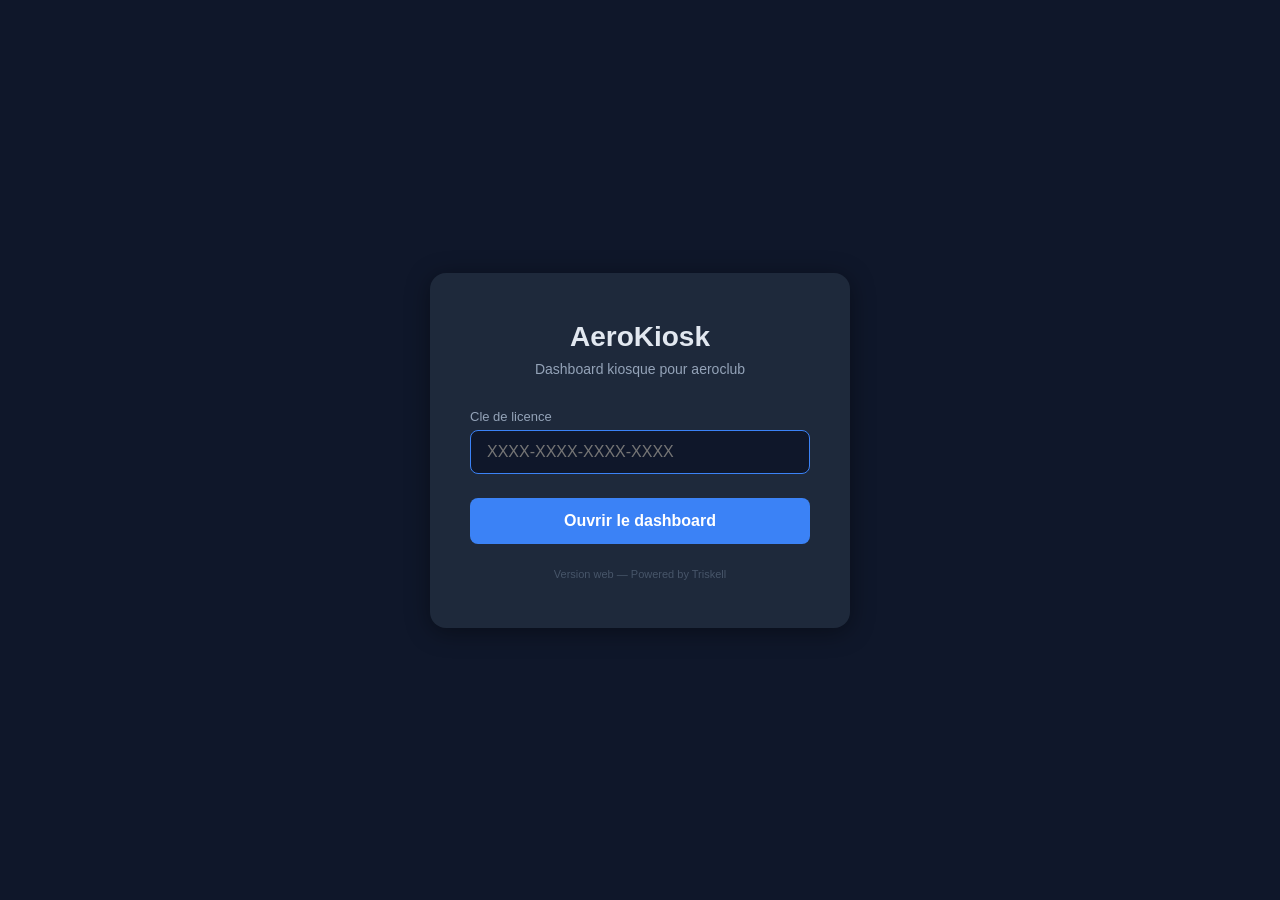
<file: index.html>
<!DOCTYPE html>
<html lang="fr">
<head>
<meta charset="UTF-8">
<meta name="viewport" content="width=device-width, initial-scale=1.0">
<title>AeroKiosk — Web</title>
<style>
  * { margin: 0; padding: 0; box-sizing: border-box; }
  body {
    font-family: -apple-system, BlinkMacSystemFont, 'Segoe UI', Roboto, sans-serif;
    background: #0f172a;
    color: #e2e8f0;
    display: flex;
    align-items: center;
    justify-content: center;
    min-height: 100vh;
  }
  .entry-card {
    background: #1e293b;
    border-radius: 16px;
    padding: 48px 40px;
    max-width: 420px;
    width: 90%;
    text-align: center;
    box-shadow: 0 4px 24px rgba(0,0,0,0.4);
  }
  .entry-card h1 {
    font-size: 28px;
    font-weight: 700;
    margin-bottom: 8px;
  }
  .entry-card p {
    color: #94a3b8;
    font-size: 14px;
    margin-bottom: 32px;
  }
  .entry-card label {
    display: block;
    text-align: left;
    font-size: 13px;
    color: #94a3b8;
    margin-bottom: 6px;
  }
  .entry-card input {
    width: 100%;
    padding: 12px 16px;
    border: 1px solid #334155;
    border-radius: 8px;
    background: #0f172a;
    color: #e2e8f0;
    font-size: 16px;
    outline: none;
    transition: border-color 0.2s;
  }
  .entry-card input:focus {
    border-color: #3b82f6;
  }
  .entry-card button {
    margin-top: 24px;
    width: 100%;
    padding: 14px;
    border: none;
    border-radius: 8px;
    background: #3b82f6;
    color: #fff;
    font-size: 16px;
    font-weight: 600;
    cursor: pointer;
    transition: background 0.2s;
  }
  .entry-card button:hover {
    background: #2563eb;
  }
  .entry-card .error {
    color: #ef4444;
    font-size: 13px;
    margin-top: 12px;
    display: none;
  }
  .entry-card .version {
    color: #475569;
    font-size: 11px;
    margin-top: 24px;
  }
</style>
</head>
<body>
<div class="entry-card">
  <h1>AeroKiosk</h1>
  <p>Dashboard kiosque pour aeroclub</p>

  <label for="licenseKey">Cle de licence</label>
  <input type="text" id="licenseKey" placeholder="XXXX-XXXX-XXXX-XXXX" autofocus
         spellcheck="false" autocomplete="off">

  <button id="btnGo" onclick="goToDashboard()">Ouvrir le dashboard</button>

  <div class="error" id="errorMsg"></div>
  <div class="version">Version web — Powered by Triskell</div>
</div>

<script>
  // Pre-remplir avec la cle sauvee
  var savedKey = localStorage.getItem('aerokiosk_license_key') || '';
  if (savedKey) {
    document.getElementById('licenseKey').value = savedKey;
  }

  // Entree = submit
  document.getElementById('licenseKey').addEventListener('keydown', function(e) {
    if (e.key === 'Enter') goToDashboard();
  });

  function goToDashboard() {
    var key = document.getElementById('licenseKey').value.trim();
    if (!key) {
      var err = document.getElementById('errorMsg');
      err.textContent = 'Veuillez entrer votre cle de licence.';
      err.style.display = 'block';
      return;
    }
    // Sauvegarder la cle
    localStorage.setItem('aerokiosk_license_key', key);
    // Rediriger vers le dashboard avec la cle en parametre
    // En mode deploye (kiosk.aerokiosk.app), le dashboard est dashboard.html
    // En mode local (dev), c'est index.html
    var dashPage = window.location.hostname === 'localhost' ? 'index.html' : 'dashboard.html';
    window.location.href = dashPage + '?key=' + encodeURIComponent(key);
  }
</script>
</body>
</html>
</file>
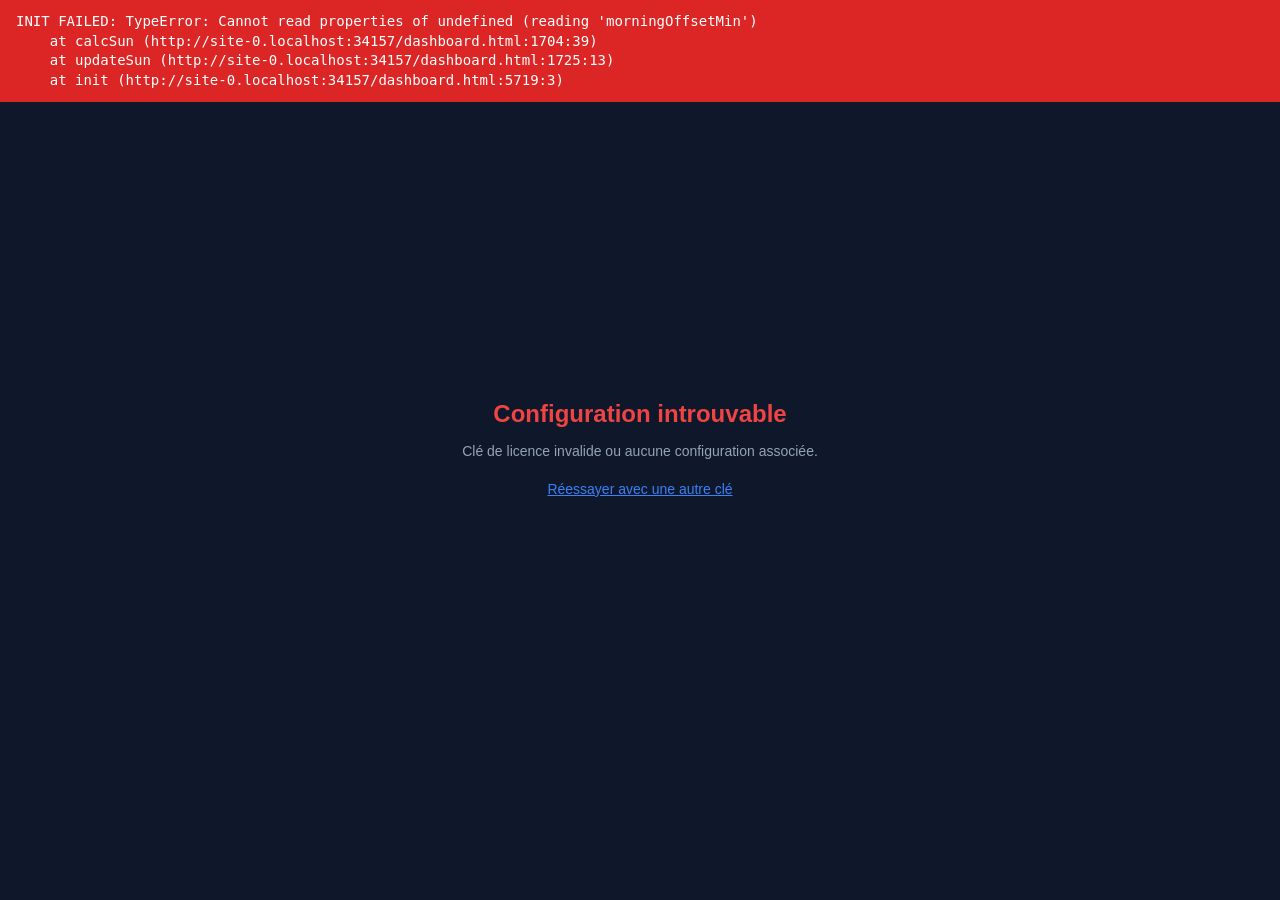
<file: dashboard.html>
<!DOCTYPE html>
<html lang="fr">
<head>
<meta charset="UTF-8">
<meta name="viewport" content="width=device-width, initial-scale=1.0">
<title>OpsMeteo</title>
<script>
// === DEBUG ÉCRAN NOIR — bandeau erreur visible ===
(function() {
  function showErrorBanner(msg) {
    var el = document.getElementById('_errorBanner');
    if (!el) {
      el = document.createElement('div');
      el.id = '_errorBanner';
      el.style.cssText = 'position:fixed;top:0;left:0;right:0;z-index:999999;background:#dc2626;color:#fff;font:14px/1.4 monospace;padding:12px 16px;max-height:40vh;overflow:auto;white-space:pre-wrap;word-break:break-all;';
      (document.body || document.documentElement).appendChild(el);
    }
    el.textContent += (el.textContent ? '\n' : '') + msg;
  }
  window.onerror = function(msg, src, line, col, err) {
    // Filtrer les erreurs connues de leaflet-velocity (getSize, containerPointToLayerPoint)
    if (src && src.indexOf('leaflet-velocity') !== -1) { console.warn('[leaflet-velocity]', msg); return true; }
    showErrorBanner('ERROR: ' + msg + '\n  at ' + src + ':' + line + ':' + col);
  };
  window.addEventListener('unhandledrejection', function(e) {
    var reason = e.reason;
    var msg = (reason && reason.stack) ? reason.stack : String(reason);
    showErrorBanner('UNHANDLED PROMISE: ' + msg);
  });
  window._showErrorBanner = showErrorBanner;
})();
</script>
<link rel="stylesheet" href="./node_modules/leaflet/dist/leaflet.css"/>
<script src="./node_modules/leaflet/dist/leaflet.js"></script>
<link rel="stylesheet" href="./node_modules/leaflet-velocity/dist/leaflet-velocity.min.css"/>
<script src="./node_modules/leaflet-velocity/dist/leaflet-velocity.min.js"></script>
<script>
// Patch leaflet-velocity : proteger les methodes internes qui crashent
// quand le conteneur carte n'est pas pret (getSize, containerPointToLayerPoint)
(function() {
  if (!L || !L.VelocityLayer) return;
  var proto = L.VelocityLayer.prototype;
  ['onAdd','onRemove','_startWindy','_clearAndRestart','_clearWind','_destroyWind'].forEach(function(m) {
    if (!proto[m]) return;
    var orig = proto[m];
    proto[m] = function() {
      try { return orig.apply(this, arguments); }
      catch(e) {
        if (e.message && (e.message.indexOf('getSize') !== -1 || e.message.indexOf('containerPointToLayerPoint') !== -1 || e.message.indexOf('null') !== -1)) {
          console.warn('[leaflet-velocity] ' + m + ' suppressed:', e.message);
          return;
        }
        throw e;
      }
    };
  });
})();
</script>
<script src="./lib/scalar-overlay.js"></script>
<style>
  @import url('https://fonts.googleapis.com/css2?family=JetBrains+Mono:wght@400;500;700&family=Outfit:wght@300;500;700&display=swap');

  * { margin: 0; padding: 0; box-sizing: border-box; }

  :root {
    --bg: #0a0e14;
    --panel: #111820;
    --border: #1e2a36;
    --text: #d4dce6;
    --text-dim: #6b7f94;
    --accent: #00d4ff;
    --vfr: #22c55e;
    --mvfr: #3b82f6;
    --ifr: #ef4444;
    --lifr: #d946ef;
    --warn: #f59e0b;
  }

  body {
    background: var(--bg);
    color: var(--text);
    font-family: 'Outfit', sans-serif;
    height: 100vh;
    overflow: hidden;
    display: grid;
    grid-template-columns: 1fr 420px;
    grid-template-rows: 56px auto 1fr;
  }

  header {
    grid-column: 1 / -1;
    background: var(--panel);
    border-bottom: 1px solid var(--border);
    display: flex;
    align-items: center;
    justify-content: space-between;
    padding: 0 24px;
    transition: background 3s ease, border-bottom-color 3s ease;
  }

  .header-left { display: flex; align-items: center; gap: 16px; }

  .header-left h1 {
    font-family: 'JetBrains Mono', monospace;
    font-size: 15px;
    font-weight: 700;
    letter-spacing: 2px;
    color: var(--accent);
    text-transform: uppercase;
  }

  .station-badge {
    background: rgba(0,212,255,0.1);
    border: 1px solid rgba(0,212,255,0.3);
    padding: 4px 12px;
    border-radius: 4px;
    font-family: 'JetBrains Mono', monospace;
    font-size: 14px;
    color: var(--accent);
  }

  .header-clocks {
    display: flex; gap: 20px; align-items: center;
  }
  .big-clock {
    display: flex; align-items: baseline; gap: 6px;
  }
  .big-clock-value {
    font-family: 'JetBrains Mono', monospace;
    font-size: 32px; font-weight: 700; color: var(--text);
    letter-spacing: 2px;
  }
  .big-clock-label {
    font-family: 'JetBrains Mono', monospace;
    font-size: 11px; color: var(--text-dim);
    letter-spacing: 1px;
  }

  .sunset-warn {
    grid-column: 1 / -1;
    grid-row: 2;
    background: rgba(245,158,11,0.15);
    border-bottom: 2px solid var(--warn);
    padding: 4px 24px;
    font-family: 'JetBrains Mono', monospace;
    font-size: 14px; font-weight: 700;
    color: var(--warn);
    text-align: center;
    display: none;
    letter-spacing: 1px;
    z-index: 50;
    position: relative;
  }
  .sunset-warn.active { display: block; }
  .sunset-warn.critical { background: rgba(239,68,68,0.15); border-color: var(--ifr); color: var(--ifr); animation: sunset-pulse 1.5s ease-in-out infinite; }

  @keyframes sunset-pulse {
    0%, 100% { background: rgba(239,68,68,0.15); }
    50% { background: rgba(239,68,68,0.35); }
  }

  .wind-trend { font-size: 14px; margin-left: 4px; }
  .wind-trend.up { color: var(--ifr); }
  .wind-trend.down { color: var(--vfr); }
  .wind-trend.stable { color: var(--text-dim); }

  /* TAF visual bar */
  .taf-bar-wrap { margin-top:5px; margin-bottom:5px; }
  .taf-bar { display:flex; height:18px; border-radius:3px; overflow:hidden; border:1px solid var(--border); }
  .taf-block { position:relative; display:flex; align-items:center; justify-content:center; min-width:0; }
  .taf-block span { font-family:'JetBrains Mono',monospace; font-size:8px; color:rgba(255,255,255,0.8); white-space:nowrap; overflow:hidden; letter-spacing:0.5px; }
  .taf-bar-labels { display:flex; justify-content:space-between; margin-top:2px; font-family:'JetBrains Mono',monospace; font-size:8px; color:var(--text-dim); }
  .taf-block.cat-vfr-bg { background: var(--vfr); }
  .taf-block.cat-vfrspecial-bg { background: var(--warn); }
  .taf-block.cat-mvfr-bg { background: #3b82f6; }
  .taf-block.cat-ifr-bg { background: var(--ifr); }
  .taf-block.cat-lifr-bg { background: #d946ef; }

  /* METAR age */
  .metar-age { font-size:12px; color:var(--text-dim); margin-left:8px; }

  /* Mini wind rose in card */
  .mini-rose {
    width:44px; height:44px; flex-shrink:0;
  }
  .mini-rose svg { width:100%; height:100%; }

  .metar-countdown { font-family:'JetBrains Mono',monospace; font-size:12px; color:var(--text-dim); margin-left:auto; font-weight:400; }

  /* Day/night bar */
  .daynight-bar-wrap { margin-top:6px; position:relative; height:22px; }
  .daynight-bar {
    position:relative; height:10px; border-radius:5px;
    background: var(--border);
    border:1px solid var(--border);
  }
  .daynight-marker {
    position:absolute; top:-2px; width:2px; height:14px;
    background:var(--ifr); border-radius:1px;
  }
  .daynight-cursor {
    position:absolute; top:-6px;
    width:0; height:0;
    border-left:5px solid transparent;
    border-right:5px solid transparent;
    border-top:8px solid var(--vfr);
    transform:translateX(-5px);
    transition: left 1s linear;
  }
  .daynight-labels {
    display:flex; justify-content:space-between; margin-top:4px;
    font-family:'JetBrains Mono',monospace; font-size:8px; color:var(--text-dim);
    letter-spacing:0.5px;
  }

  /* Fog alert */
  .fog-alert {
    margin-top:5px; padding:4px 10px; border-radius:6px;
    font-family:'JetBrains Mono',monospace; font-size:11px; font-weight:700;
    text-align:center; display:none; letter-spacing:0.5px;
  }
  .fog-alert.warn { display:block; background:rgba(245,158,11,0.15); border:1px solid var(--warn); color:var(--warn); }
  .fog-alert.danger { display:block; background:rgba(239,68,68,0.15); border:1px solid var(--ifr); color:var(--ifr); }

  .header-right {
    display: flex; align-items: center; gap: 20px;
    font-size: 13px; color: var(--text-dim);
    font-family: 'JetBrains Mono', monospace;
  }

  .status-dot {
    width: 8px; height: 8px; border-radius: 50%;
    background: var(--vfr); display: inline-block;
    animation: pulse 2s infinite;
  }

  .watermark {
    position: fixed; bottom: 6px;
    font-family: 'JetBrains Mono', monospace;
    font-size: 9px; color: var(--text-dim); opacity: 0.4;
    letter-spacing: 1px; display: none; z-index: 1;
    width: 420px; text-align: center;
  }
  body:not(.sidebar-left) .watermark { right: 0; }
  .sidebar-left .watermark { left: 0; }

  @keyframes pulse { 0%,100%{opacity:1} 50%{opacity:0.4} }

  .flight-cat { font-weight:700; font-size:15px; padding:3px 10px; border-radius:4px; letter-spacing:1px; }
  .cat-vfr { background:rgba(34,197,94,0.15); color:var(--vfr); border:1px solid rgba(34,197,94,0.3); }
  .cat-vfrspecial { background:rgba(245,158,11,0.15); color:var(--warn); border:1px solid rgba(245,158,11,0.3); animation: cat-pulse 2.5s ease-in-out infinite; }
  .cat-mvfr { background:rgba(59,130,246,0.15); color:#3b82f6; border:1px solid rgba(59,130,246,0.3); animation: cat-pulse 2.5s ease-in-out infinite; }
  .cat-ifr { background:rgba(239,68,68,0.15); color:var(--ifr); border:1px solid rgba(239,68,68,0.3); animation: cat-pulse 2s ease-in-out infinite; }
  .cat-lifr { background:rgba(217,70,239,0.15); color:#d946ef; border:1px solid rgba(217,70,239,0.3); animation: cat-pulse 2s ease-in-out infinite; }
  @keyframes cat-pulse {
    0%,100% { opacity:1; }
    50% { opacity:0.4; }
  }

  .map-container { position: relative; overflow: hidden; grid-row: 3; grid-column: 1; }
  .map-container #weatherMap { position:absolute; top:0; left:0; width:100%; height:100%; border:none; }
  #weatherMap .leaflet-control-attribution { font-size:9px; opacity:0.7; }
  #weatherMap .leaflet-control.velocity-control { display:none; }
  .basemap-invert { filter: invert(1) hue-rotate(180deg) brightness(0.85) contrast(1.1); }
  .basemap-dim { filter: brightness(var(--basemap-brightness, 0.52)) contrast(1.25); }
  .weather-layer-dark { filter: saturate(5) contrast(3) brightness(var(--weather-intensity-dark, 2.5)); mix-blend-mode: screen; }
  .weather-layer-light { filter: saturate(4) contrast(3) brightness(var(--weather-intensity-light, 0.9)); }
  .map-unavailable { position:absolute; top:50%; left:50%; transform:translate(-50%,-50%); z-index:20; font-size:1.4em; font-weight:700; color:var(--ifr); background:var(--panel); padding:16px 32px; border-radius:8px; border:2px solid var(--ifr); }
  .map-legend {
    position:absolute; bottom:28px; left:50%; transform:translateX(-50%); z-index:15;
    background:rgba(0,0,0,0.75); backdrop-filter:blur(4px);
    border-radius:6px; padding:4px 12px; display:flex; align-items:center; gap:8px;
    font-size:11px; color:#ccc;
  }
  .map-legend-bar { height:12px; width:400px; border-radius:3px; border:1px solid rgba(255,255,255,0.15); }
  .map-legend-labels { display:flex; justify-content:space-between; width:400px; font-size:10px; color:#aaa; margin-top:2px; }
  .map-legend-unit { font-weight:600; color:#ddd; white-space:nowrap; }
  /* ── ISOBAR LABELS (Leaflet divIcon) ── */
  .isobar-label { background:none !important; border:none !important; box-shadow:none !important; }
  .isobar-label span { display:inline-block; font:bold 11px/16px 'JetBrains Mono',monospace; color:rgba(255,255,255,0.85); background:rgba(0,0,0,0.55); padding:0 4px; border-radius:3px; white-space:nowrap; pointer-events:none; }
  .airport-label { font-family:'JetBrains Mono',monospace; font-size:13px; font-weight:700; text-shadow:0 0 5px rgba(0,0,0,0.95), 0 0 3px rgba(0,0,0,0.95); white-space:nowrap; background:transparent !important; border:none !important; box-shadow:none !important; padding:0 !important; }
  .airport-label::before { display:none !important; }

  /* ── TRAFFIC LAYER ── */
  .traffic-icon { transition: transform 0.8s ease-out; }
  .traffic-label { font-family:'JetBrains Mono',monospace; font-size:9px; font-weight:600; color:#fbbf24; text-shadow:0 0 4px rgba(0,0,0,0.9), 0 0 2px rgba(0,0,0,0.9); white-space:nowrap; background:transparent !important; border:none !important; box-shadow:none !important; padding:0 !important; pointer-events:none; }
  .traffic-label::before { display:none !important; }
  .traffic-label .tl-cs { font-size:12px; font-weight:700; }
  .traffic-label-hl { color:#22d3ee !important; font-weight:700 !important; }
  .traffic-label-hl .tl-cs { font-size:13px !important; }
  .ogn-label { font-family:'JetBrains Mono',monospace; font-size:9px; font-weight:600; color:#84cc16; text-shadow:0 0 4px rgba(0,0,0,0.9), 0 0 2px rgba(0,0,0,0.9); white-space:nowrap; background:transparent !important; border:none !important; box-shadow:none !important; padding:0 !important; pointer-events:none; }
  .ogn-label::before { display:none !important; }
  .ogn-label .tl-cs { font-size:12px; font-weight:700; }
  .ogn-label-hl { color:#22d3ee !important; font-weight:700 !important; }
  .ogn-label-hl .tl-cs { font-size:13px !important; }

  /* ── CLUB OVERLAY (slides club par-dessus la carte) ── */
  .club-overlay {
    position:absolute; top:0; left:0; width:100%; height:100%;
    z-index:8; display:none; /* sous les tabs (10) mais au-dessus de la carte (0) et couches météo (5) */
    background:var(--bg);
    align-items:center; justify-content:center;
    flex-direction:column;
  }
  .club-overlay.visible { display:flex; }
  .club-overlay-image {
    width:100%; height:100%; object-fit:contain;
    padding:10px;
  }
  .club-overlay-text {
    padding:40px 60px;
    font-size:2.4em; font-weight:600;
    color:var(--text); text-align:center;
    line-height:1.5; max-width:90%;
    overflow-y:auto; max-height:100%;
  }
  .club-overlay-info {
    border:3px solid var(--accent);
    border-radius:12px;
    position:relative;
    margin:20px;
    width:calc(100% - 40px); height:calc(100% - 40px);
  }
  .club-overlay-info::before {
    content:'\2139'; /* ℹ */
    position:absolute; top:16px; right:20px;
    font-size:28px; color:var(--accent);
    background:var(--panel); border-radius:50%;
    width:40px; height:40px; display:flex; align-items:center; justify-content:center;
    border:2px solid var(--accent);
  }

  /* ── FLEET OVERLAY ── */
  .fleet-overlay {
    position:absolute; top:0; left:0; width:100%; height:100%;
    z-index:8; display:none;
    background:var(--bg);
    flex-direction:column;
  }
  .fleet-overlay.visible { display:flex; }

  /* Fleet colors */
  .fleet-overlay { --fleet-go:#22c55e; --fleet-mel:#f59e0b; --fleet-nogo:#ef4444; --fleet-maint:#a855f7; --fleet-flying:#22d3ee; --fleet-landed:#b4823c; }

  .fleet-header { display:flex; align-items:center; justify-content:space-between; padding:20px 32px 12px; flex-shrink:0; }
  .fleet-title { display:flex; align-items:center; gap:14px; }
  .fleet-title svg { width:28px; height:28px; color:var(--accent); }
  .fleet-title h1 { font-size:22px; font-weight:600; letter-spacing:1.5px; text-transform:uppercase; color:var(--text); }
  .fleet-title h1 span { color:var(--accent); }
  .fleet-legend { display:flex; gap:20px; align-items:center; }
  .legend-item { display:flex; align-items:center; gap:7px; font-size:12px; font-weight:500; letter-spacing:0.8px; text-transform:uppercase; color:var(--text-dim); }
  .legend-dot { width:10px; height:10px; border-radius:50%; }
  .legend-dot.go { background:var(--fleet-go); box-shadow:0 0 8px rgba(34,197,94,0.5); }
  .legend-dot.mel { background:var(--fleet-mel); box-shadow:0 0 8px rgba(245,158,11,0.5); }
  .legend-dot.nogo { background:var(--fleet-nogo); box-shadow:0 0 8px rgba(239,68,68,0.5); }
  .legend-dot.maint { background:var(--fleet-maint); box-shadow:0 0 8px rgba(168,85,247,0.5); }
  .legend-dot.flying { background:var(--fleet-flying); box-shadow:0 0 8px rgba(34,211,238,0.5); }
  .legend-dot.landed { background:var(--fleet-landed); box-shadow:0 0 8px rgba(180,130,60,0.5); }
  .fleet-timestamp { font-family:'JetBrains Mono',monospace; font-size:11px; color:var(--text-dim); letter-spacing:0.5px; }

  .fleet-grid { display:flex; gap:20px; padding:8px 32px 24px; flex:1; overflow:hidden; min-height:0; }
  .fleet-group { display:flex; flex-direction:column; min-width:0; flex:1; gap:10px; }
  .fleet-group.hidden-page { display:none; }
  .fleet-group-label { font-size:14px; font-weight:700; letter-spacing:1.5px; text-transform:uppercase; color:var(--text-dim); padding:0 0 6px; border-bottom:1px solid var(--border); flex-shrink:0; }
  .fleet-group-label .sim-icon { color:var(--accent); margin-right:6px; }
  .fleet-group-cards { display:flex; flex-direction:column; gap:10px; flex:1; overflow-y:auto; }
  .ac-card { min-height:0; }

  .ac-card { background:var(--panel); border:1px solid var(--border); border-radius:12px; padding:16px 18px; display:flex; flex-direction:column; gap:10px; position:relative; overflow:hidden; }
  .ac-card::before { content:''; position:absolute; top:0; left:0; width:4px; height:100%; border-radius:12px 0 0 12px; }
  .ac-card.go { background:rgba(34,197,94,0.08); border-color:rgba(34,197,94,0.25); }
  .ac-card.go::before { background:var(--fleet-go); animation:glow-go 3s ease-in-out infinite; }
  .ac-card.mel { background:rgba(245,158,11,0.08); border-color:rgba(245,158,11,0.25); }
  .ac-card.mel::before { background:var(--fleet-mel); animation:glow-mel 2.5s ease-in-out infinite; }
  .ac-card.nogo { background:rgba(239,68,68,0.08); border-color:rgba(239,68,68,0.25); }
  .ac-card.nogo::before { background:var(--fleet-nogo); animation:glow-nogo 2s ease-in-out infinite; }
  .ac-card.maint { background:rgba(168,85,247,0.08); border-color:rgba(168,85,247,0.25); }
  .ac-card.maint::before { background:var(--fleet-maint); animation:glow-maint 2.5s ease-in-out infinite; }
  .ac-card.flying { background:rgba(34,211,238,0.10); border-color:rgba(34,211,238,0.35); }
  .ac-card.flying::before { background:var(--fleet-flying); animation:glow-flying 2s ease-in-out infinite; }
  .ac-card.landed { background:rgba(180,130,60,0.10); border-color:rgba(180,130,60,0.35); }
  .ac-card.landed::before { background:var(--fleet-landed); }

  .ac-top { display:flex; align-items:center; justify-content:space-between; }
  .ac-reg { font-family:'JetBrains Mono',monospace; font-size:26px; font-weight:700; letter-spacing:1.5px; }
  .go .ac-reg { color:var(--fleet-go); }
  .mel .ac-reg { color:var(--fleet-mel); }
  .nogo .ac-reg { color:var(--fleet-nogo); }
  .maint .ac-reg { color:var(--fleet-maint); }
  .flying .ac-reg { color:var(--fleet-flying); }
  .landed .ac-reg { color:var(--fleet-landed); }
  .ac-badge { font-size:11px; font-weight:600; letter-spacing:1.2px; text-transform:uppercase; padding:3px 10px; border-radius:6px; }
  .go .ac-badge { background:rgba(34,197,94,0.15); color:var(--fleet-go); }
  .mel .ac-badge { background:rgba(245,158,11,0.15); color:var(--fleet-mel); }
  .nogo .ac-badge { background:rgba(239,68,68,0.15); color:var(--fleet-nogo); }
  .maint .ac-badge { background:rgba(168,85,247,0.15); color:var(--fleet-maint); }
  .flying .ac-badge { background:rgba(34,211,238,0.15); color:var(--fleet-flying); }
  .landed .ac-badge { background:rgba(180,130,60,0.15); color:var(--fleet-landed); }

  .ac-info { display:flex; align-items:center; justify-content:space-between; }
  .ac-type { font-size:13px; color:var(--text-dim); font-weight:400; }
  .ac-hours { font-family:'JetBrains Mono',monospace; font-size:11px; color:var(--text-dim); }

  .ac-mel { background:rgba(245,158,11,0.06); border:1px solid rgba(245,158,11,0.15); border-radius:8px; padding:8px 12px; display:flex; flex-direction:column; gap:4px; }
  .mel-label { font-size:10px; font-weight:600; letter-spacing:1px; text-transform:uppercase; color:var(--fleet-mel); opacity:0.8; }
  .mel-item { font-size:12px; color:var(--text); line-height:1.4; }
  .mel-item .mel-code { font-family:'JetBrains Mono',monospace; color:var(--fleet-mel); font-weight:600; font-size:11px; margin-right:4px; }
  .mel-expiry { font-family:'JetBrains Mono',monospace; font-size:10px; color:var(--text-dim); margin-top:2px; }

  .ac-reason { background:rgba(239,68,68,0.06); border:1px solid rgba(239,68,68,0.15); border-radius:8px; padding:8px 12px; }
  .reason-label { font-size:10px; font-weight:600; letter-spacing:1px; text-transform:uppercase; color:var(--fleet-nogo); opacity:0.8; margin-bottom:3px; }
  .reason-text { font-size:12px; color:var(--text); line-height:1.4; }
  .ac-maint-reason { background:rgba(168,85,247,0.06); border:1px solid rgba(168,85,247,0.15); border-radius:8px; padding:8px 12px; }
  .maint-label { font-size:10px; font-weight:600; letter-spacing:1px; text-transform:uppercase; color:var(--fleet-maint); opacity:0.8; margin-bottom:3px; }
  .ac-flying-info { display:flex; align-items:center; gap:6px; margin-top:2px; }
  .ac-flying-icon { color:var(--fleet-flying); font-size:14px; line-height:1; }
  .ac-flying-time { font-family:'JetBrains Mono',monospace; font-size:13px; font-weight:600; color:var(--fleet-flying); letter-spacing:0.5px; }
  .ac-landed-times { display:flex; flex-direction:column; align-items:flex-end; gap:2px; }
  .ac-landed-row { display:flex; align-items:center; gap:6px; }
  .ac-landed-icon { color:var(--fleet-landed); font-size:14px; line-height:1; }
  .ac-landed-time { font-family:'JetBrains Mono',monospace; font-size:13px; font-weight:600; color:var(--fleet-landed); letter-spacing:0.5px; }
  .ac-flight-separator.landed { border-top-color:rgba(180,130,60,0.20); }
  .ac-flight-icon.landed { color:var(--fleet-landed); }
  .ac-flight-dur-label { color:var(--text-dim); font-size:11px; font-weight:500; letter-spacing:0.5px; text-transform:uppercase; }
  .ac-flight-duration { font-family:'JetBrains Mono',monospace; font-weight:600; font-size:14px; color:var(--fleet-landed); }

  .ac-flight-separator { border:none; border-top:1px dashed rgba(34,211,238,0.20); margin:2px 0 0 0; }
  .ac-flight-data { display:flex; flex-direction:column; gap:6px; }
  .ac-flight-row { display:flex; align-items:center; gap:8px; font-size:13px; }
  .ac-flight-icon { color:var(--fleet-flying); width:16px; height:16px; flex-shrink:0; display:flex; align-items:center; justify-content:center; opacity:0.7; }
  .ac-flight-icon svg { fill:currentColor; }
  .ac-flight-dist { color:var(--fleet-flying); font-family:'JetBrains Mono',monospace; font-weight:600; font-size:14px; }
  .ac-flight-km { opacity:0.5; font-size:11px; font-weight:400; }
  .ac-flight-sep { color:rgba(34,211,238,0.3); margin:0 2px; }
  .ac-flight-gs { color:var(--text-dim); font-family:'JetBrains Mono',monospace; font-weight:500; font-size:13px; }
  .ac-flight-gs.estimated { font-style:italic; opacity:0.8; }
  .ac-flight-eta { color:var(--fleet-flying); font-family:'JetBrains Mono',monospace; font-weight:600; font-size:14px; letter-spacing:0.3px; }
  .ac-flight-eta-label { color:var(--text-dim); font-size:11px; font-weight:500; letter-spacing:0.5px; text-transform:uppercase; }

  .fleet-footer { padding:10px 32px; display:flex; justify-content:space-between; align-items:center; border-top:1px solid var(--border); flex-shrink:0; }
  .fleet-stats { display:flex; gap:24px; }
  .fleet-stat { display:flex; align-items:center; gap:6px; font-size:13px; font-weight:500; }
  .fleet-stat-count { font-family:'JetBrains Mono',monospace; font-weight:700; font-size:18px; }
  .fleet-stat.go .fleet-stat-count { color:var(--fleet-go); }
  .fleet-stat.mel .fleet-stat-count { color:var(--fleet-mel); }
  .fleet-stat.nogo .fleet-stat-count { color:var(--fleet-nogo); }
  .fleet-stat.maint .fleet-stat-count { color:var(--fleet-maint); }
  .fleet-stat-label { color:var(--text-dim); font-size:11px; text-transform:uppercase; letter-spacing:0.8px; }
  .fleet-source { font-size:11px; color:var(--text-dim); font-style:italic; }
  .fleet-source span { color:var(--accent); font-style:normal; font-weight:500; }

  @keyframes pulse-nogo { 0%,100% { opacity:1; } 50% { opacity:0.7; } }
  .ac-card.nogo .ac-badge { animation:pulse-nogo 2s ease-in-out infinite; }
  @keyframes glow-go { 0%,100% { box-shadow:0 0 8px rgba(34,197,94,0.3); } 50% { box-shadow:0 0 16px rgba(34,197,94,0.6); } }
  @keyframes glow-mel { 0%,100% { box-shadow:0 0 8px rgba(245,158,11,0.3); } 50% { box-shadow:0 0 16px rgba(245,158,11,0.6); } }
  @keyframes glow-nogo { 0%,100% { box-shadow:0 0 8px rgba(239,68,68,0.3); } 50% { box-shadow:0 0 16px rgba(239,68,68,0.6); } }
  @keyframes glow-maint { 0%,100% { box-shadow:0 0 8px rgba(168,85,247,0.3); } 50% { box-shadow:0 0 16px rgba(168,85,247,0.6); } }
  @keyframes glow-flying { 0%,100% { box-shadow:0 0 8px rgba(34,211,238,0.3); } 50% { box-shadow:0 0 16px rgba(34,211,238,0.6); } }

  /* ── FLASH BANNER (bandeau rouge permanent) ── */
  .flash-banner {
    position:absolute; top:0; left:0; width:100%;
    z-index:25; /* au-dessus de tout (tabs=10, légende=15, unavailable=20) */
    background:rgba(220,38,38,0.95);
    color:#fff; font-weight:700; font-size:1.1em;
    text-align:center; padding:10px 20px;
    display:none;
    animation: flash-pulse 2s ease-in-out infinite;
    letter-spacing:0.5px;
  }
  .flash-banner.visible { display:block; }
  .flash-banner img {
    max-height:60px; max-width:80%; object-fit:contain;
    vertical-align:middle;
  }
  @keyframes flash-pulse {
    0%,100% { opacity:1; }
    50% { opacity:0.7; }
  }

  .map-tabs {
    position:absolute; top:10px; left:50%; transform:translateX(-50%);
    display:flex; align-items:center;
    background:var(--panel); backdrop-filter:blur(8px);
    border-radius:5px; border:1px solid var(--border);
    z-index:10; padding-bottom:3px;
    opacity:0.95;
    transition: top 0.3s ease;
  }
  .flash-banner.visible ~ .map-tabs { top:50px; }
  .map-tab {
    padding:6px 10px;
    font-family:'JetBrains Mono',monospace;
    font-size:9px; font-weight:600;
    color:var(--text-dim);
    letter-spacing:0.5px;
    white-space:nowrap;
    transition:color 0.3s;
    cursor:default;
    text-transform:uppercase;
  }
  .map-tab.active { color:var(--accent); }
  .map-tab.degraded { color:#f59e0b; }
  .map-tab.degraded.active { color:#f59e0b; }
  .map-tab.degraded::before { content:'\26A0 '; }
  .map-tabs-indicator {
    position:absolute; bottom:0; left:0; height:3px;
    background:var(--accent);
    border-radius:1px 1px 0 0;
    transform-origin:center;
    transition:left 0.4s ease, width 0.4s ease;
    pointer-events:none;
  }
  @keyframes tab-countdown {
    from { transform:scaleX(1); }
    to { transform:scaleX(0); }
  }

  @keyframes taf-scroll {
    0%, 10% { transform:translateY(0); }
    90%, 100% { transform:translateY(var(--scroll-dist, -50%)); }
  }

  .map-label {
    position:absolute; top:12px; left:50%; transform:translateX(-50%);
    background:rgba(10,14,20,0.8); backdrop-filter:blur(8px);
    padding:4px 14px; border-radius:4px;
    font-family:'JetBrains Mono',monospace; font-size:11px; font-weight:600;
    color:var(--accent); border:1px solid var(--border);
    z-index:10; letter-spacing:1px;
  }


  .sidebar {
    background: var(--panel);
    border-left: 1px solid var(--border);
    overflow-y: hidden;
    display: flex;
    flex-direction: column;
    min-height: 0;
    grid-row: 3;
    grid-column: 2;
  }
  body.sidebar-left { grid-template-columns: 420px 1fr; }
  body.sidebar-left .map-container { grid-column: 2; }
  body.sidebar-left .sidebar { grid-column: 1; border-left: none; border-right: 1px solid var(--border); }

  /* ── Modes d'affichage multi-écran (view-*) ── */

  /* Mode carte seule — sans sidebar */
  body.view-map { grid-template-columns: 1fr; }
  body.view-map .sidebar { display: none; }
  body.view-map .map-container { grid-column: 1; }

  /* Rétro-compatibilité ancien mode mapOnly */
  body.map-only { grid-template-columns: 1fr; }
  body.map-only .sidebar { display: none; }
  body.map-only .map-container { grid-column: 1; }

  /* Mode météo seule — sidebar plein écran, pas de carte */
  body.view-weather { grid-template-columns: 1fr; }
  body.view-weather .map-container { display: none; }
  body.view-weather .sidebar {
    grid-column: 1; grid-row: 3;
    border-left: none;
    overflow-y: auto;
  }

  /* Mode flotte seule — overlay fleet permanent plein écran */
  body.view-fleet { grid-template-columns: 1fr; }
  body.view-fleet .sidebar { display: none; }
  body.view-fleet .map-container { grid-column: 1; }
  body.view-fleet .map-container #weatherMap { display: none; }
  body.view-fleet .map-tabs { display: none; }
  body.view-fleet .map-legend { display: none; }
  body.view-fleet .fleet-overlay {
    position: relative; display: block;
    width: 100%; height: 100%;
  }
  body.view-fleet .club-overlay { display: none; }
  body.view-fleet .flash-banner { display: none; }

  /* Mode mixte sans carte — sidebar + carrousel fleet/club */
  body.view-nomap .map-container #weatherMap { display: none; }
  body.view-nomap .map-container .map-legend { display: none; }

  /* Mode slides club seul — overlay club permanent plein écran */
  body.view-club { grid-template-columns: 1fr; }
  body.view-club .sidebar { display: none; }
  body.view-club .map-container { grid-column: 1; }
  body.view-club .map-container #weatherMap { display: none; }
  body.view-club .map-tabs { display: none; }
  body.view-club .map-legend { display: none; }
  body.view-club .club-overlay {
    position: relative; display: block;
    width: 100%; height: 100%;
  }
  body.view-club .fleet-overlay { display: none; }
  body.view-club .flash-banner { display: none; }

  /* ── Planning Gantt styles ── */
  .planning-container { display: none; }
  .planning-container.slot-active {
    display: flex; flex-direction: column;
    position: absolute; top: 0; left: 0; right: 0; bottom: 0;
    z-index: 8; overflow: hidden;
    background: var(--bg); color: var(--text);
  }
  .planning-header {
    display: flex; align-items: center; justify-content: space-between;
    padding: 12px 24px; border-bottom: 1px solid var(--border);
    font-family: 'Outfit', sans-serif; flex-shrink: 0;
  }
  .planning-header h1 {
    font-size: 20px; font-weight: 700; letter-spacing: 1px;
    text-transform: uppercase; color: var(--accent);
  }
  .planning-header .planning-date {
    font-size: 16px; color: var(--text-dim);
    font-family: 'JetBrains Mono', monospace;
  }
  .planning-body {
    flex: 1; overflow: hidden; position: relative;
  }
  .planning-scroll {
    display: flex; flex-direction: column; height: 100%; overflow: hidden;
  }
  .planning-section-label {
    font-family: 'JetBrains Mono', monospace; font-size: 11px; font-weight: 700;
    letter-spacing: 2px; text-transform: uppercase; color: var(--accent);
    padding: 6px 24px; background: rgba(0,212,255,0.06);
    border-bottom: 1px solid var(--border); flex-shrink: 0;
    display: flex; align-items: center; gap: 8px;
  }
  .planning-section-label::before {
    content: ''; width: 3px; height: 12px; background: var(--accent); border-radius: 2px;
  }
  .planning-gantt {
    flex: 1; overflow-x: auto; overflow-y: hidden; position: relative;
  }
  .planning-gantt-inner {
    position: relative; min-width: 100%;
  }
  .gantt-time-header {
    display: flex; position: sticky; top: 0; z-index: 10;
    background: var(--panel); border-bottom: 1px solid var(--border);
    height: 28px; flex-shrink: 0;
  }
  .gantt-time-header .gantt-label-col {
    width: 140px; min-width: 140px; flex-shrink: 0;
    border-right: 1px solid var(--border);
  }
  .gantt-time-cell {
    font-family: 'JetBrains Mono', monospace; font-size: 10px;
    color: var(--text-dim); text-align: center; line-height: 28px;
    border-right: 1px solid rgba(30,42,54,0.5);
    flex-shrink: 0;
  }
  .gantt-time-cell.hour-mark {
    border-right: 1px solid var(--border);
    color: var(--text);
  }
  .gantt-row {
    display: flex; height: 44px; border-bottom: 1px solid rgba(30,42,54,0.4);
    position: relative;
  }
  .gantt-row:hover { background: rgba(0,212,255,0.03); }
  .gantt-row-label {
    width: 140px; min-width: 140px; flex-shrink: 0;
    display: flex; flex-direction: column; justify-content: center;
    padding: 0 12px; border-right: 1px solid var(--border);
    font-family: 'JetBrains Mono', monospace; font-size: 12px;
    background: var(--panel);
  }
  .gantt-row-label .label-main { font-weight: 700; color: var(--text); }
  .gantt-row-label .label-sub { font-size: 10px; color: var(--text-dim); }
  .gantt-row-cells {
    flex: 1; display: flex; position: relative;
  }
  .gantt-cell {
    flex-shrink: 0; border-right: 1px solid rgba(30,42,54,0.3);
  }
  .gantt-cell.hour-mark { border-right: 1px solid rgba(30,42,54,0.6); }
  .gantt-block {
    position: absolute; top: 4px; height: 36px;
    border-radius: 6px; padding: 2px 8px;
    font-family: 'JetBrains Mono', monospace; font-size: 11px;
    display: flex; flex-direction: column; justify-content: center;
    overflow: hidden; white-space: nowrap; text-overflow: ellipsis;
    z-index: 5; cursor: default; min-width: 20px;
  }
  .gantt-block .block-title { font-weight: 700; }
  .gantt-block .block-sub { font-size: 9px; opacity: 0.8; }
  /* Couleurs blocs vols */
  .gantt-block.flight { background: rgba(59,130,246,0.3); border: 1px solid rgba(59,130,246,0.6); color: #93c5fd; }
  /* Couleurs blocs salles par source */
  .gantt-block.source-api { background: rgba(59,130,246,0.3); border: 1px solid rgba(59,130,246,0.6); color: #93c5fd; }
  .gantt-block.source-admin { background: rgba(0,212,255,0.2); border: 1px solid rgba(0,212,255,0.5); color: #67e8f9; }
  .gantt-block.source-auto { background: rgba(34,197,94,0.2); border: 1px solid rgba(34,197,94,0.5); color: #86efac; }
  .gantt-block.source-tablet { background: rgba(107,127,148,0.25); border: 1px solid rgba(107,127,148,0.5); color: #94a3b8; }
  /* Ligne "maintenant" */
  .gantt-now-line {
    position: absolute; top: 0; bottom: 0; width: 2px;
    background: var(--ifr); z-index: 8; pointer-events: none;
  }
  .gantt-now-label {
    position: absolute; top: -18px; transform: translateX(-50%);
    font-family: 'JetBrains Mono', monospace; font-size: 10px;
    color: var(--ifr); font-weight: 700; white-space: nowrap;
  }
  /* Heures passées grisées */
  .gantt-cell.past { background: rgba(0,0,0,0.15); }
  /* Pagination */
  .planning-page-indicator {
    position: absolute; bottom: 8px; right: 16px;
    font-family: 'JetBrains Mono', monospace; font-size: 10px;
    color: var(--text-dim); z-index: 20;
  }
  /* Séparateur avions/salles */
  .gantt-separator {
    height: 2px; background: var(--border); flex-shrink: 0;
  }

  /* ── Briefing cards styles (utilisé uniquement par room.html, pas par le multi-écran) ── */
  .briefing-container { display: none; }
  .briefing-header {
    display: flex; align-items: center; justify-content: space-between;
    padding: 12px 24px; border-bottom: 1px solid var(--border);
    font-family: 'Outfit', sans-serif; flex-shrink: 0;
  }
  .briefing-header h1 {
    font-size: 20px; font-weight: 700; letter-spacing: 1px;
    text-transform: uppercase; color: var(--accent);
  }
  .briefing-header .briefing-clock {
    font-size: 24px; font-weight: 700; color: var(--text);
    font-family: 'JetBrains Mono', monospace;
  }
  .briefing-grid {
    flex: 1; display: grid; gap: 16px; padding: 20px 24px;
    grid-template-columns: repeat(auto-fill, minmax(320px, 1fr));
    align-content: start; overflow-y: auto;
  }
  .briefing-card {
    background: var(--panel); border: 1px solid var(--border);
    border-radius: 12px; padding: 20px; display: flex; flex-direction: column; gap: 12px;
    transition: border-color 0.3s;
  }
  .briefing-card.status-free { border-left: 4px solid var(--vfr); }
  .briefing-card.status-busy { border-left: 4px solid var(--ifr); }
  .briefing-card-header {
    display: flex; justify-content: space-between; align-items: center;
  }
  .briefing-card-name {
    font-family: 'Outfit', sans-serif; font-size: 18px; font-weight: 700; color: var(--text);
  }
  .briefing-card-type {
    font-family: 'JetBrains Mono', monospace; font-size: 10px;
    letter-spacing: 1px; text-transform: uppercase; color: var(--text-dim);
    background: rgba(107,127,148,0.15); padding: 2px 8px; border-radius: 4px;
  }
  .briefing-card-status {
    font-family: 'Outfit', sans-serif; font-size: 28px; font-weight: 700;
    text-align: center; padding: 10px 0;
  }
  .briefing-card-status.free { color: var(--vfr); }
  .briefing-card-status.busy { color: var(--ifr); }
  .briefing-card-info {
    font-family: 'JetBrains Mono', monospace; font-size: 12px;
    color: var(--text-dim); text-align: center;
  }
  .briefing-card-next {
    font-family: 'JetBrains Mono', monospace; font-size: 11px;
    color: var(--text-dim); border-top: 1px solid var(--border);
    padding-top: 10px; display: flex; flex-direction: column; gap: 4px;
  }
  .briefing-card-next .next-label {
    font-size: 9px; letter-spacing: 1px; text-transform: uppercase; color: var(--accent);
  }

  .wx-section { padding:10px 16px; border-bottom:1px solid var(--border); }

  .wx-label {
    font-family:'JetBrains Mono',monospace; font-size:10px; font-weight:700;
    letter-spacing:2px; text-transform:uppercase; color:var(--accent);
    margin-bottom:5px; display:flex; align-items:center; gap:8px;
  }
  .wx-label::before { content:''; width:3px; height:12px; background:var(--accent); border-radius:2px; }

  .metar-raw, .taf-raw {
    font-family:'JetBrains Mono',monospace; font-size:11px; line-height:1.5;
    color:var(--text); word-break:break-word;
    background:rgba(0,0,0,0.3); padding:7px 10px; border-radius:6px; border:1px solid var(--border);
  }

  .taf-decoded {
    font-family:'JetBrains Mono',monospace; font-size:11px; line-height:1.6;
    color:var(--text); opacity:0.85; margin-top:4px;
    padding:5px 10px;
  }

  .taf-decoded-scroll {
    overflow:hidden; max-height:80px; position:relative;
  }
  .taf-decoded-scroll .taf-decoded-content {
    white-space:pre-wrap;
  }

  .wx-grid { display:grid; grid-template-columns:1.3fr 0.7fr; grid-template-rows:auto; gap:5px; margin-top:6px; }
  .wx-grid-equal { display:grid; grid-template-columns:1fr 1fr; gap:5px; margin-top:5px; }

  .wx-card {
    background:rgba(0,0,0,0.25); border:1px solid var(--border);
    border-radius:6px; padding:8px 12px;
    display:flex; flex-direction:column; justify-content:flex-start;
  }

  .wx-card-label {
    font-size:clamp(9px, 1.2vh, 12px); font-family:'JetBrains Mono',monospace;
    letter-spacing:1.5px; text-transform:uppercase; color:var(--text-dim); margin-bottom:2px;
  }

  .wx-card-value {
    font-family:'JetBrains Mono',monospace; font-size:clamp(14px, 2.5vh, 22px); font-weight:700; color:var(--text);
    white-space:nowrap; flex:1; display:flex; align-items:center;
  }

  /* Sun */
  .sun-row { display:flex; gap:5px; flex-wrap:wrap; margin-top:4px; }

  .sun-item {
    background:rgba(0,0,0,0.25); border:1px solid var(--border);
    border-radius:6px; padding:6px 8px; flex:1; min-width:58px; text-align:center;
  }

  .sun-item-label {
    font-size:8px; font-family:'JetBrains Mono',monospace;
    letter-spacing:0.5px; text-transform:uppercase; color:var(--text-dim); margin-bottom:2px;
    white-space:nowrap;
  }
  .sun-item:nth-child(1), .sun-item:nth-child(4) { flex:1.4; }
  .sun-item:nth-child(2), .sun-item:nth-child(3) { flex:0.6; }

  .sun-item-value { font-family:'JetBrains Mono',monospace; font-size:15px; font-weight:700; }
  .sun-up { color:var(--warn); }
  .sun-down { color:#f97316; }
  .twi-color { color:#8b5cf6; }

  /* Runway */
  .rwy-grid { display:grid; grid-template-columns:repeat(auto-fit, minmax(140px, 1fr)); gap:5px; margin-top:6px; }

  .rwy-card {
    background:rgba(0,0,0,0.25); border:1px solid var(--border);
    border-radius:6px; padding:8px 10px; text-align:center;
  }

  .rwy-name { font-family:'JetBrains Mono',monospace; font-size:14px; font-weight:700; color:var(--accent); margin-bottom:3px; }
  .rwy-detail { font-family:'JetBrains Mono',monospace; font-size:13px; color:var(--text); margin:2px 0; }
  .rwy-hw { color:var(--vfr); }
  .rwy-tw { color:var(--text); }
  .rwy-tw-warn { color:var(--warn); font-weight:700; }
  .rwy-tw-high { color:var(--ifr); font-weight:700; }
  .rwy-xw { color:var(--text); }
  .rwy-xw-warn { color:var(--warn); font-weight:700; }
  .rwy-xw-high { color:var(--ifr); font-weight:700; }
  .rwy-preferred { border-color:var(--vfr); border-width:2px; }

  /* SIGMET/AIRMET auto-scroll */
  .notam-ticker {
    overflow: hidden;
    background:rgba(0,0,0,0.3); border-radius:6px; border:1px solid var(--border);
    position: relative;
    max-height: 120px;
  }

  .notam-ticker-inner {
    display: flex;
    flex-direction: column;
    padding: 8px 10px;
  }

  .notam-ticker:hover .notam-ticker-inner { animation-play-state: paused; }

  @keyframes notam-scroll-up {
    0% { transform: translateY(0); }
    100% { transform: translateY(-50%); }
  }

  .notam-item {
    font-family:'JetBrains Mono',monospace; font-size:11px; line-height:1.4;
    color:var(--text); padding:6px 0; border-bottom:1px solid var(--border); word-break:break-word;
    flex-shrink: 0;
  }
  .notam-item:last-child { border-bottom:none; }

  .notam-count { font-family:'JetBrains Mono',monospace; font-size:10px; color:var(--text-dim); margin-left:auto; font-weight:400; }


  /* Fleet status sidebar section */
  .fleet-status-section { flex:1; min-height:0; display:flex; flex-direction:column; border-bottom:none !important; overflow:hidden; }
  .fleet-status-list { flex:1; min-height:0; overflow:hidden; display:flex; flex-direction:column; gap:4px; position:relative; }
  .fleet-status-item {
    display:flex; align-items:center; gap:8px;
    padding:4px 8px; border-radius:4px;
    background:rgba(0,0,0,0.2); border:1px solid var(--border);
    font-family:'JetBrains Mono',monospace; font-size:12px; font-weight:600;
    letter-spacing:1px; transition:opacity 0.4s ease;
  }
  .fleet-status-group-header {
    font-size:10px; font-weight:700; letter-spacing:1px; text-transform:uppercase;
    padding:2px 4px; margin-top:2px; color:var(--text-dim, #888);
  }
  .fleet-status-group-header.nogo { color:#ef4444; }
  .fleet-status-group-header.mel { color:#f59e0b; }
  .fleet-status-group-header.maint { color:#a855f7; }
  .fleet-status-group-header.go { color:#22c55e; }
  .fleet-status-page-indicator {
    position:absolute; bottom:2px; right:4px;
    font-size:9px; color:var(--text-dim, #888); font-weight:600; letter-spacing:0.5px;
  }
  .fleet-status-dot { width:8px; height:8px; border-radius:50%; flex-shrink:0; }
  .fleet-status-dot.go { background:#22c55e; }
  .fleet-status-dot.mel { background:#f59e0b; }
  .fleet-status-dot.nogo { background:#ef4444; }
  .fleet-status-dot.maint { background:#a855f7; }
  .fleet-status-dot.flying { background:#22d3ee; }
  .fleet-status-dot.landed { background:#b4823c; }
  .fleet-status-reg { color:var(--text); }
  .fleet-status-badge { margin-left:auto; font-size:9px; font-weight:700; letter-spacing:0.5px; }
  .fleet-status-badge.go { color:#22c55e; }
  .fleet-status-badge.mel { color:#f59e0b; }
  .fleet-status-badge.nogo { color:#ef4444; }
  .fleet-status-badge.maint { color:#a855f7; }
  .fleet-status-badge.flying { color:#22d3ee; }
  .fleet-status-badge.landed { color:#b4823c; }

  .legend {
    display:flex; gap:12px; padding:8px 18px; border-top:1px solid var(--border);
    font-size:10px; font-family:'JetBrains Mono',monospace; flex-shrink:0;
  }
  .legend-item { display:flex; align-items:center; gap:5px; }
  .legend-dot { width:10px; height:10px; border-radius:2px; }

  .connection-banner {
    position:fixed; top:0; left:0; width:100%; z-index:9999;
    background:linear-gradient(135deg, rgba(220,38,38,0.95), rgba(185,28,28,0.95));
    backdrop-filter:blur(10px);
    color:#fff; text-align:center;
    font-family:'JetBrains Mono',monospace; font-size:12px; font-weight:600;
    padding:10px 20px; letter-spacing:1px;
    transform:translateY(-100%); transition:transform 0.5s cubic-bezier(0.4,0,0.2,1), box-shadow 0.5s ease;
    pointer-events:none;
    box-shadow:none;
    border-bottom:1px solid rgba(255,255,255,0.15);
  }
  .connection-banner.visible {
    transform:translateY(0);
    box-shadow:0 2px 20px rgba(220,38,38,0.4);
    animation:banner-pulse 2.5s ease-in-out infinite;
  }
  @keyframes banner-pulse {
    0%, 100% { opacity:1; }
    50% { opacity:0.75; }
  }
  @keyframes dot-blink {
    0%, 100% { opacity:1; transform:scale(1); }
    50% { opacity:0.3; transform:scale(0.7); }
  }

  .demo-banner {
    position:fixed; bottom:0; left:0; width:100%; z-index:9998;
    background:linear-gradient(135deg, rgba(245,158,11,0.92), rgba(217,119,6,0.92));
    backdrop-filter:blur(10px);
    color:#fff; text-align:center;
    font-family:'JetBrains Mono',monospace; font-size:12px; font-weight:600;
    padding:8px 20px; letter-spacing:1.5px;
    display:none;
  }
  .demo-banner.visible { display:block; }

  .update-banner {
    position:fixed; bottom:0; left:0; width:100%; z-index:9997;
    background:linear-gradient(135deg, rgba(34,197,94,0.92), rgba(22,163,74,0.92));
    backdrop-filter:blur(10px);
    color:#fff; font-weight:700; font-size:12px; text-align:center;
    text-transform:uppercase;
    padding:8px 20px; letter-spacing:1.5px;
    display:none; cursor:pointer;
  }
  .update-banner.visible { display:block; }
  .update-banner:hover { filter:brightness(1.1); }

  .config-error {
    position:fixed; inset:0; z-index:99999;
    background:var(--bg, #0a0e14);
    display:flex; flex-direction:column; align-items:center; justify-content:center;
    font-family:'JetBrains Mono',monospace; color:#ef4444; text-align:center;
    padding:40px;
  }
  .config-error h1 { font-size:22px; margin-bottom:12px; }
  .config-error p { font-size:14px; color:#6b7f94; max-width:500px; line-height:1.6; }

  /* Lightning (Blitzortung) — god mode only */
  .lightning-panel {
    position:absolute; top:80px; right:16px; z-index:1000;
    background:rgba(11,17,32,0.92); border:1px solid rgba(34,211,238,0.25);
    border-radius:12px; padding:12px 16px;
    font-family:'JetBrains Mono',monospace; color:#e2e8f0;
    min-width:200px; backdrop-filter:blur(8px);
  }
  .lightning-panel.alert-close { border-color:#ef4444; box-shadow:0 0 20px rgba(239,68,68,0.3); }
  .lightning-panel-title { font-size:13px; font-weight:700; letter-spacing:1.5px; text-transform:uppercase; color:#fbbf24; margin-bottom:8px; }
  .lightning-row { display:flex; justify-content:space-between; align-items:center; padding:3px 0; font-size:12px; }
  .lightning-row .label { color:#94a3b8; }
  .lightning-row .count { font-weight:700; min-width:30px; text-align:right; }
  .lightning-row.d5 .count { color:#ef4444; }
  .lightning-row.d10 .count { color:#f59e0b; }
  .lightning-row.d20 .count { color:#eab308; }
  .lightning-row.d40 .count { color:#22d3ee; }
  .lightning-row.d5.active .count,
  .lightning-row.d10.active .count { animation:pulse-alert 1s ease-in-out infinite; }
  @keyframes pulse-alert { 0%,100%{opacity:1;} 50%{opacity:0.3;} }
  .lightning-last { margin-top:8px; padding-top:8px; border-top:1px solid rgba(255,255,255,0.1); font-size:11px; color:#64748b; }
  .lightning-source { font-size:9px; color:#475569; margin-top:6px; }
  .lightning-screen-flash { position:fixed; inset:0; border:4px solid #ef4444; pointer-events:none; z-index:9999; opacity:0; animation:screen-flash 200ms ease-out; }
  @keyframes screen-flash { 0%{opacity:0.6;} 100%{opacity:0;} }
</style>
</head>
<body>
<div class="connection-banner" id="connectionBanner"></div>
<div class="demo-banner" id="demoBanner" data-i18n="demo.banner">MODE DÉMONSTRATION — Entrez votre clé produit dans les réglages</div>
<div class="update-banner" id="updateBanner" data-i18n="update.ready">MISE À JOUR DISPONIBLE — Redémarrez pour installer</div>

<header>
  <div class="header-left">
    <img id="clubLogo" src="" alt="" style="height:36px;display:none;cursor:pointer;" title="Paramètres" data-i18n-title="app.settings">
    <h1 id="appTitle">AEROKIOSK</h1>
    <span class="station-badge" id="stationBadge">LFRB — Brest Bretagne</span>
    <span id="flightCat" class="flight-cat cat-vfr">—</span>
  </div>
  <div class="header-clocks">
    <div class="big-clock">
      <span class="big-clock-value" id="clockUTC">--:--</span>
      <span class="big-clock-label">UTC</span>
    </div>
    <div class="big-clock">
      <span class="big-clock-value" id="clockLocal">--:--</span>
      <span class="big-clock-label">LOC</span>
    </div>
  </div>
  <div class="header-right">
    <span id="lightningIndicator" style="display:none;color:#fbbf24;font-size:15px;cursor:default;" title="Lightning active">⚡</span>
    <span><span class="status-dot"></span> <span data-i18n="app.live">LIVE</span></span>
    <span id="lastUpdate">MAJ: --:--</span>
  </div>
</header>

<div class="sunset-warn" id="sunsetWarn" data-i18n="sunset.placeholder">⚠ NUIT AÉRONAUTIQUE DANS --:--</div>

<div class="map-container">
  <div id="weatherMap" style="position:absolute;top:0;left:0;width:100%;height:100%;z-index:0;"></div>
  <div id="mapUnavailable" class="map-unavailable" style="display:none;" data-i18n="app.mapUnavailable">CARTE INDISPONIBLE</div>
  <div class="club-overlay" id="clubOverlay"></div>
  <div class="fleet-overlay" id="fleetOverlay"></div>
  <div class="planning-container" id="planningContainer"></div>
  <div class="briefing-container" id="briefingContainer"></div>
  <div class="flash-banner" id="flashBanner"></div>
  <div class="map-tabs" id="mapTabs"></div>
  <div class="map-legend" id="mapLegend"></div>
</div>

<div class="sidebar">
  <!-- ÉPHÉMÉRIDES -->
  <div class="wx-section" id="sunSection">
    <div class="wx-label" data-i18n="sun.title">Éphémérides locales</div>
    <div class="sun-row">
      <div class="sun-item"><div class="sun-item-label" data-i18n="sun.aeroMorning">Fin nuit aéro</div><div class="sun-item-value twi-color" id="sunAeroMorn">--:--</div></div>
      <div class="sun-item"><div class="sun-item-label sun-up" data-i18n="sun.sunrise">Lever</div><div class="sun-item-value sun-up" id="sunRise">--:--</div></div>
      <div class="sun-item"><div class="sun-item-label sun-down" data-i18n="sun.sunset">Coucher</div><div class="sun-item-value sun-down" id="sunSet">--:--</div></div>
      <div class="sun-item"><div class="sun-item-label" data-i18n="sun.aeroEvening">Nuit aéro</div><div class="sun-item-value twi-color" id="sunAeroEve">--:--</div></div>
    </div>
    <div class="sun-row" id="ramadanRow" style="display:none;">
      <div class="sun-item"><div class="sun-item-label" style="color:#c084fc;" data-i18n="sun.imsak">Imsak</div><div class="sun-item-value" style="color:#c084fc;" id="sunImsak">--:--</div></div>
      <div class="sun-item"><div class="sun-item-label" style="color:#fbbf24;" data-i18n="sun.iftar">Iftar</div><div class="sun-item-value" style="color:#fbbf24;" id="sunIftar">--:--</div></div>
      <div class="sun-item" id="iftarCountdownItem" style="flex:2;"><div class="sun-item-label" style="color:#fbbf24;" data-i18n="sun.iftarCountdown">Iftar dans</div><div class="sun-item-value" style="color:#fbbf24;font-size:16px;" id="iftarCountdown">--:--:--</div></div>
    </div>
    <div class="daynight-bar-wrap">
      <div class="daynight-bar" id="daynightBar">
        <div class="daynight-marker" id="dnMarkerMorn"></div>
        <div class="daynight-marker" id="dnMarkerEve"></div>
        <div class="daynight-cursor" id="daynightCursor"></div>
      </div>
      <div class="daynight-labels">
        <span>00:00</span><span id="dnLabelMorn"></span><span id="dnLabelRise"></span><span>12:00</span><span id="dnLabelSet"></span><span id="dnLabelEve"></span><span>23:59</span>
      </div>
    </div>
  </div>

  <!-- CONDITIONS -->
  <div class="wx-section" id="conditionsSection">
    <div class="wx-label" data-i18n="conditions.title">Conditions actuelles</div>
    <div class="wx-grid">
      <div class="wx-card" id="windCard">
        <div class="wx-card-label" data-i18n="conditions.wind">Vent</div>
        <div style="display:flex;align-items:center;gap:8px;">
          <div class="mini-rose" id="miniRose">
            <svg viewBox="0 0 100 100">
              <!-- Compass circle -->
              <circle cx="50" cy="50" r="42" fill="none" stroke="#1e2a36" stroke-width="1.5"/>
              <!-- Runway line (069°/249°) -->
              <g id="rwyLine" opacity="0.4"></g>
              <!-- Cardinals -->
              <text x="50" y="11" text-anchor="middle" fill="#4a5568" font-size="8" font-family="JetBrains Mono">N</text>
              <text x="93" y="53" text-anchor="middle" fill="#4a5568" font-size="8" font-family="JetBrains Mono">E</text>
              <text x="50" y="97" text-anchor="middle" fill="#4a5568" font-size="8" font-family="JetBrains Mono">S</text>
              <text x="8" y="53" text-anchor="middle" fill="#4a5568" font-size="8" font-family="JetBrains Mono">W</text>
              <!-- Wind arrow -->
              <g id="windArrow" transform="rotate(0,50,50)">
                <line x1="50" y1="14" x2="50" y2="58" stroke="#00d4ff" stroke-width="3" stroke-linecap="round"/>
                <polygon points="50,62 43,52 57,52" fill="#00d4ff"/>
              </g>
            </svg>
          </div>
          <div class="wx-card-value" id="wxWind">—</div>
        </div>
      </div>
      <div class="wx-card" id="visCard"><div class="wx-card-label" data-i18n="conditions.visibility">Visibilité</div><div class="wx-card-value" id="wxVis">—</div></div>
    </div>
    <div class="wx-grid-equal">
      <div class="wx-card" id="ceilCard"><div class="wx-card-label" data-i18n="conditions.ceiling">Plafond</div><div class="wx-card-value" id="wxCeiling">—</div></div>
      <div class="wx-card" id="tempDewCard"><div class="wx-card-label" data-i18n="conditions.tempDew">Temp / Dew</div><div class="wx-card-value" id="wxTemp">—</div></div>
      <div class="wx-card" id="qnhCard"><div class="wx-card-label" data-i18n="conditions.qnh">QNH</div><div class="wx-card-value" id="wxQnh">—</div></div>
      <div class="wx-card" id="wxCard"><div class="wx-card-label" data-i18n="conditions.phenomena">Phénomènes</div><div class="wx-card-value"><span id="wxWx">—</span><span id="wxLightningBadge" style="display:none;margin-left:auto;font-size:16px;animation:pulse-alert 1s ease-in-out infinite;" title="Lightning detected">⚡</span></div></div>
    </div>
    <div class="fog-alert" id="fogAlert"></div>
  </div>

  <!-- VENT PISTE -->
  <div class="wx-section" id="runwaySection">
    <div class="wx-label" id="rwyLabel" data-i18n="runway.title">Composantes vent piste</div>
    <div class="rwy-grid" id="rwyGrid"></div>
  </div>

  <!-- METAR -->
  <div class="wx-section" id="metarSection">
    <div class="wx-label">METAR <span class="metar-age" id="metarAge"></span><span class="metar-countdown" id="metarCountdown"></span></div>
    <div class="metar-raw" id="metarRaw" data-i18n="app.loading">Chargement...</div>
  </div>

  <!-- TAF -->
  <div class="wx-section" id="tafSection">
    <div class="wx-label">TAF</div>
    <div class="taf-bar-wrap" id="tafBarWrap" style="display:none;">
      <div class="taf-bar" id="tafBar"></div>
      <div class="taf-bar-labels" id="tafBarLabels"></div>
      <div style="display:flex; gap:10px; margin-top:3px; font-family:'JetBrains Mono',monospace; font-size:8px; letter-spacing:0.5px;">
        <span><span style="display:inline-block;width:8px;height:8px;border-radius:2px;background:var(--vfr);vertical-align:middle;margin-right:2px;"></span>VFR</span>
        <span><span style="display:inline-block;width:8px;height:8px;border-radius:2px;background:var(--warn);vertical-align:middle;margin-right:2px;"></span>VFR SPECIAL</span>
        <span><span style="display:inline-block;width:8px;height:8px;border-radius:2px;background:var(--ifr);vertical-align:middle;margin-right:2px;"></span>IFR</span>
      </div>
    </div>
    <div class="taf-raw" id="tafRaw" data-i18n="app.loading">Chargement...</div>
    <div class="taf-decoded-scroll" id="tafDecoded" style="display:none;">
      <div class="taf-decoded-content taf-decoded" id="tafDecodedContent"></div>
    </div>
  </div>

  <!-- SIGMET/AIRMET -->
  <div class="wx-section" id="sigmetSection" style="flex-shrink:0;">
    <div class="wx-label" id="sigmetLabel">SIGMET / AIRMET — LFRR <span class="notam-count" id="notamCount"></span></div>
    <div class="notam-ticker" id="notamTicker">
      <div class="notam-ticker-inner" id="notamInner">
        <div class="notam-item" style="color:var(--text-dim);" data-i18n="app.loading">Chargement...</div>
      </div>
    </div>
  </div>

  <!-- FLEET STATUS (sidebar) -->
  <div class="wx-section fleet-status-section" id="fleetStatusSection" style="display:none;">
    <div class="wx-label" data-i18n="fleet.statusTitle">Fleet Status</div>
    <div class="fleet-status-list" id="fleetStatusList"></div>
  </div>

  </div>
</div>

<script src="lib/i18n.js"></script>
<script src="platform-adapter.js"></script>
<script>
// ── CONFIG (injectée par Electron via preload) ──
let CFG = null;
let LOGOS_DIR = '';  // Chemin absolu vers le dossier logos (userData/logos/)
let SCREEN_VIEW = 'full';
let STATION, LAT, LON, RUNWAYS;
let RWY_GROUPS = [];
let enabledLayers = [], rotationSlots;
let weatherMap, currentWeatherLayer = null, currentWeatherBoost = null;
let mapTileErrors = 0;
let currentBasemapId = null;
let basemapLayers = [];
let mapIsNight = false;
let airportMarkers = [];
let trafficMarkers = {};
let trafficInterval = null;
let ognMarkers = {};
let fr24Markers = {};
let lastSuccessfulFetch = null;
let clubSlides = [];
let flashUrgentIndex = 0;
let flashUrgentTimer = null;
let fleetData = [];
let velocityLayer = null;
let velocityData = null;
let velocityFetchError = false;
let scalarOverlayInstance = null;
let scalarDataCache = {}; // { variable: data }
let scalarFetchErrors = {}; // { variable: true/false }
let weatherPalettes = null;
let SCREEN_CONFIG = null;

// Résout le chemin complet d'un logo (fichier local dans userData/logos/)
function resolveLogoSrc(fileName) {
  if (!fileName) return '';
  // Chemin absolu déjà → l'utiliser directement
  if (fileName.startsWith('/') || fileName.startsWith('file:')) return fileName;
  // Nom simple → résoudre dans LOGOS_DIR
  if (LOGOS_DIR) return LOGOS_DIR + '/' + fileName;
  return fileName;
}

function groupRunways(runways) {
  const map = {};
  const order = {L:0, C:1, R:2};
  runways.forEach(rwy => {
    if (!map[rwy.heading]) map[rwy.heading] = { heading: rwy.heading, runways: [] };
    map[rwy.heading].runways.push(rwy);
  });
  Object.values(map).forEach(g => g.runways.sort((a, b) => {
    const sa = order[a.name.slice(-1)] ?? 9;
    const sb = order[b.name.slice(-1)] ?? 9;
    return sa - sb;
  }));
  return Object.values(map);
}

// ── REGISTRE CENTRAL DES INTERVALS (cleanup memory leaks) ──
const _intervals = {};
function registerInterval(name, id) {
  if (_intervals[name]) clearInterval(_intervals[name]);
  _intervals[name] = id;
}
window.addEventListener('beforeunload', () => {
  for (const id of Object.values(_intervals)) clearInterval(id);
});

function showConnectionBanner(msg) {
  const b = document.getElementById('connectionBanner');
  if (b) {
    const safeMsg = (msg || t('app.connectionLost') || '').replace(/&/g,'&amp;').replace(/</g,'&lt;').replace(/>/g,'&gt;');
    b.innerHTML = '<span style="display:inline-block;width:8px;height:8px;background:#fff;border-radius:50%;margin-right:10px;animation:dot-blink 1s ease-in-out infinite;"></span>'
      + safeMsg;
    b.classList.add('visible');
  }
}
function hideConnectionBanner() {
  const b = document.getElementById('connectionBanner');
  if (b) b.classList.remove('visible');
}

let IS_DEMO = false;

let currentThemeName = null;
function applyTheme(themeObj) {
  const root = document.documentElement;
  Object.entries(themeObj).forEach(([key, val]) => {
    const cssVar = '--' + key.replace(/([A-Z])/g, '-$1').toLowerCase();
    root.style.setProperty(cssVar, val);
  });
}

async function loadConfig() {
  try {
    CFG = await platform.getConfig();
    LOGOS_DIR = await platform.getLogosDir();
  } catch(e) {
    console.error('Config load error:', e);
    document.body.innerHTML = '<div class="config-error">'
      + '<h1>' + t('app.configError') + '</h1>'
      + '<p>' + t('app.configErrorDetail') + '</p>'
      + '<p style="margin-top:16px;font-size:12px;color:#ef4444;">' + (e.message || '').replace(/&/g,'&amp;').replace(/</g,'&lt;').replace(/>/g,'&gt;') + '</p>'
      + '</div>';
    return;
  }

  // Vérifier que la config est valide (clé de licence correcte)
  if (!CFG || !CFG.station || !CFG.station.icao) {
    document.body.innerHTML = '<div class="config-error" style="display:flex;align-items:center;justify-content:center;height:100vh;background:#0f172a;color:#e2e8f0;font-family:Inter,sans-serif;text-align:center;">'
      + '<div><h1 style="color:#ef4444;font-size:24px;">Configuration introuvable</h1>'
      + '<p style="margin-top:12px;color:#94a3b8;">Clé de licence invalide ou aucune configuration associée.</p>'
      + '<p style="margin-top:16px;"><a href="web-entry.html" style="color:#3b82f6;text-decoration:underline;">Réessayer avec une autre clé</a></p>'
      + '</div></div>';
    return;
  }

  // Initialiser i18n avec la langue de la config
  await initI18n(CFG.language || 'fr');

  // Détecter le mode démo (pas de licence valide)
  IS_DEMO = !CFG.license || CFG.license.mode !== 'full';
  if (IS_DEMO) {
    const banner = document.getElementById('demoBanner');
    if (banner) banner.classList.add('visible');
    const sb = document.querySelector('.sidebar');
    if (sb) sb.style.paddingBottom = '36px';
  }

  // Auto-update : écouter les notifications
  if (platform?.onUpdateStatus) {
    platform.onUpdateStatus((status) => {
      const ub = document.getElementById('updateBanner');
      if (!ub) return;
      if (status.status === 'downloaded') {
        ub.classList.add('visible');
        ub.textContent = (typeof t === 'function' ? t('update.ready') : 'MISE À JOUR DISPONIBLE') +
          (status.version ? ` (v${status.version})` : '') + ' — ' +
          (typeof t === 'function' ? t('update.restart') : 'Redémarrez pour installer');
        ub.onclick = () => { if (platform.installUpdate) platform.installUpdate(); };
      } else {
        ub.classList.remove('visible');
      }
    });
  }

  STATION = CFG.station.icao;
  LAT = CFG.station.lat;
  LON = CFG.station.lon;
  RUNWAYS = CFG.runways;
  // Layout sidebar gauche/droite
  if (CFG.sidebarPosition === 'left') document.body.classList.add('sidebar-left');
  else document.body.classList.remove('sidebar-left');

  // Config écran (nouveau format granulaire)
  SCREEN_CONFIG = null;
  if (platform && platform.getScreenConfig) {
    try { SCREEN_CONFIG = await platform.getScreenConfig(); } catch (e) { console.warn('[Config] getScreenConfig error:', e.message); }
  }
  if (!SCREEN_CONFIG) {
    SCREEN_CONFIG = { showMap: true, showPlanning: false, showSidebar: true, fleet: false, clubDisplay: false };
  }

  // Appliquer les classes CSS selon la config écran
  const showMap = SCREEN_CONFIG.showMap !== false;
  const showPlanning = SCREEN_CONFIG.showPlanning === true;
  if (!SCREEN_CONFIG.showSidebar) {
    document.body.classList.add('view-map'); // masque la sidebar
  }
  if (!showMap && !showPlanning) {
    // Compter combien de contenus sont actifs (sidebar, fleet, club)
    const activeContents = [SCREEN_CONFIG.showSidebar, SCREEN_CONFIG.fleet, SCREEN_CONFIG.clubDisplay].filter(Boolean).length;
    if (activeContents <= 1) {
      // Un seul contenu — mode permanent plein écran
      if (SCREEN_CONFIG.showSidebar) {
        document.body.classList.add('view-weather');
      } else if (SCREEN_CONFIG.fleet) {
        document.body.classList.add('view-fleet');
      } else if (SCREEN_CONFIG.clubDisplay) {
        document.body.classList.add('view-club');
      }
    } else {
      // Plusieurs contenus sans carte — mode carrousel mixte
      // Masquer la carte Leaflet mais garder le map-container pour les overlays fleet/club
      document.body.classList.add('view-nomap');
    }
  }

  // Masquer les sections sidebar désactivées pour cet écran
  if (SCREEN_CONFIG.sections) {
    const sectionMap = {
      sunTimes: 'sunSection', conditions: 'condSection', fogAlert: 'fogSection',
      runwayComponents: 'rwySection', preferredRunway: 'prefRwySection',
      metar: 'metarSection', taf: 'tafSection', sigmet: 'sigmetSection',
      flightCategory: 'flightCat', sunsetWarning: 'sunsetWarn', tafBar: 'tafBarSection'
    };
    for (const [key, elId] of Object.entries(sectionMap)) {
      if (SCREEN_CONFIG.sections[key] === false) {
        const el = document.getElementById(elId);
        if (el) el.style.display = 'none';
      }
    }
  }

  // Résoudre le thème (auto / preset / custom)
  if (CFG.themeName === 'auto' && CFG.themeAuto) {
    // En mode auto, on démarre avec le thème jour (le ticker switchera si c'est la nuit)
    const dayName = CFG.themeAuto.day || 'daylight';
    if (CFG.themes && CFG.themes[dayName]) CFG.theme = CFG.themes[dayName];
  } else if (CFG.themeName && CFG.themes && CFG.themes[CFG.themeName]) {
    CFG.theme = CFG.themes[CFG.themeName];
  }

  // Appliquer le thème CSS dynamiquement
  applyTheme(CFG.theme);

  // Appliquer les toggles de sections
  const sec = CFG.sections || {};
  const sectionMap = {
    sunTimes: 'sunSection',
    conditions: 'conditionsSection',
    fogAlert: 'fogAlert',
    runwayComponents: 'runwaySection',
    metar: 'metarSection',
    taf: 'tafSection',
    sigmet: 'sigmetSection',
    flightCategory: 'flightCat',
    sunsetWarning: 'sunsetWarn'
  };
  const tafModeInit = (CFG.tafDisplay) || 'both';
  Object.entries(sectionMap).forEach(([key, id]) => {
    if (key === 'taf') {
      // TAF : gérer texte et barre indépendamment
      const tafTextOff = sec.taf === false;
      const tafBarOff = sec.tafBar === false;
      if (tafModeInit === 'bar') {
        // Mode barre seule : masquer tout si barre désactivée
        if (tafBarOff) { const el = document.getElementById(id); if (el) el.style.display = 'none'; }
      } else if (tafTextOff && tafBarOff) {
        // Les deux désactivés : masquer toute la section
        const el = document.getElementById(id); if (el) el.style.display = 'none';
      } else if (tafTextOff) {
        // Texte désactivé mais barre activée : masquer seulement le texte
        const rawEl = document.getElementById('tafRaw'); if (rawEl) rawEl.style.display = 'none';
        const decEl = document.getElementById('tafDecoded'); if (decEl) decEl.style.display = 'none';
      } else if (tafBarOff) {
        // Texte activé mais barre désactivée
        const barEl = document.getElementById('tafBarWrap'); if (barEl) barEl.style.display = 'none';
      }
      return;
    }
    if (sec[key] === false) {
      const el = document.getElementById(id);
      if (el) el.style.display = 'none';
    }
  });

  // Masquer QNH et Temp/Dew en mode aéromodélisme
  if (CFG.activityProfile === 'aeromodel') {
    const qnhEl = document.getElementById('qnhCard');
    const tdEl = document.getElementById('tempDewCard');
    if (qnhEl) qnhEl.style.display = 'none';
    if (tdEl) tdEl.style.display = 'none';
  }

  // Peupler les éléments HTML dynamiques
  document.getElementById('appTitle').textContent = CFG.branding.appTitle;
  document.title = CFG.branding.appTitle + ' — ' + STATION;
  document.getElementById('stationBadge').textContent = CFG.station.displayName;

  // Logo configurable (jour/nuit) — fallback sur logos par défaut
  const logoEl = document.getElementById('clubLogo');
  const hasCustomLogo = CFG.branding.logoDay || CFG.branding.logoNight;
  logoEl.src = hasCustomLogo ? resolveLogoSrc(CFG.branding.logoDay || CFG.branding.logoNight) : 'logo-day.png';
  logoEl.style.display = '';
  logoEl.onerror = function() { this.style.display = 'none'; };

  // Clic sur le logo → ouvrir les paramètres
  logoEl.addEventListener('click', () => {
    if (typeof openSettings === 'function') openSettings();
  });

  // Rendre le titre aussi cliquable (en plus du logo)
  const titleEl = document.getElementById('appTitle');
  if (titleEl) {
    titleEl.style.cursor = 'pointer';
    titleEl.title = t('app.settings');
    titleEl.addEventListener('click', () => {
      if (typeof openSettings === 'function') openSettings();
    });
  }

  // Watermark discret si le titre n'est plus AeroKiosk
  if (CFG.branding.appTitle.toUpperCase() !== 'AEROKIOSK') {
    const wm = document.getElementById('watermark');
    if (wm) wm.style.display = 'block';
  }
  document.getElementById('sigmetLabel').innerHTML = t('sigmet.title', {fir: CFG.station.firs.join(', ')}) + ' <span class="notam-count" id="notamCount"></span>';

  // Grouper les pistes par heading et générer les cartes dynamiquement
  RWY_GROUPS = groupRunways(RUNWAYS);
  document.getElementById('rwyLabel').textContent = t('runway.title') + ' ' + RWY_GROUPS.map(g => g.runways.map(r => r.name).join('/')).join(' — ');
  const rwyGrid = document.getElementById('rwyGrid');
  rwyGrid.innerHTML = '';
  RWY_GROUPS.forEach((group, i) => {
    const names = group.runways.map(r => r.name);
    const prefix = names.length > 1 ? 'RWYS' : 'RWY';
    const card = document.createElement('div');
    card.className = 'rwy-card';
    card.id = 'rwy' + i + 'card';
    card.innerHTML = '<div class="rwy-name">' + prefix + ' ' + names.join('/') + '</div>'
      + '<div class="rwy-detail" id="rwy' + i + 'hw">—</div>'
      + '<div class="rwy-detail" id="rwy' + i + 'xw">—</div>';
    rwyGrid.appendChild(card);
  });

  // Mettre à jour la rose des vents SVG (lignes de piste dynamiques)
  const rwyG = document.getElementById('rwyLine');
  if (rwyG) {
    rwyG.innerHTML = '';
    // Appairer les groupes par headings opposés (~180°)
    const used = new Set();
    const pairs = [];
    for (let i = 0; i < RWY_GROUPS.length; i++) {
      if (used.has(i)) continue;
      let found = false;
      for (let j = i + 1; j < RWY_GROUPS.length; j++) {
        if (used.has(j)) continue;
        const diff = Math.abs(RWY_GROUPS[i].heading - RWY_GROUPS[j].heading);
        if (Math.abs(diff - 180) <= 10) {
          pairs.push([RWY_GROUPS[i], RWY_GROUPS[j]]);
          used.add(i); used.add(j); found = true; break;
        }
      }
      if (!found) { pairs.push([RWY_GROUPS[i], null]); used.add(i); }
    }
    const ns = 'http://www.w3.org/2000/svg';
    pairs.forEach(pair => {
      const g = document.createElementNS(ns, 'g');
      g.setAttribute('transform', 'rotate(' + (pair[0].heading - 4) + ',50,50)');
      const line = document.createElementNS(ns, 'line');
      line.setAttribute('x1', '50'); line.setAttribute('y1', '10');
      line.setAttribute('x2', '50'); line.setAttribute('y2', pair[1] ? '90' : '50');
      line.setAttribute('stroke', '#6b7f94'); line.setAttribute('stroke-width', '6');
      line.setAttribute('stroke-linecap', 'round');
      g.appendChild(line);
      rwyG.appendChild(g);
    });
  }

  // Init planning si activé (le Gantt se construit une seule fois, le carrousel le montre/cache)
  if (showPlanning) {
    initPermanentPlanning();
  }

  if (!showMap) {
    // Modes sans carte : init spécifique
    if (SCREEN_CONFIG.clubDisplay) initClubDisplay();
    if (SCREEN_CONFIG.fleet) initFleetDisplay();

    if (!showPlanning && !SCREEN_CONFIG.showSidebar && SCREEN_CONFIG.fleet) {
      initPermanentFleet();
    } else if (!showPlanning && !SCREEN_CONFIG.showSidebar && SCREEN_CONFIG.clubDisplay) {
      initPermanentClub();
    }
  }

  if (showMap) {
  // Carte Leaflet + couches OpenWeatherMap
  const mapCenter = CFG.maps.center || [CFG.station.lat, CFG.station.lon];
  const mapCenterOffset = [
    mapCenter[0] + (CFG.maps.offsetLat || 0),
    mapCenter[1] + (CFG.maps.offsetLon || 0)
  ];
  window.BASEMAPS = {
    dark: {
      tiles: ['https://{s}.basemaps.cartocdn.com/dark_nolabels/{z}/{x}/{y}{r}.png'],
      labels: 'https://{s}.basemaps.cartocdn.com/dark_only_labels/{z}/{x}/{y}{r}.png',
      opts: { subdomains: 'abcd', maxZoom: 18 },
      attribution: '&copy; <a href="https://openstreetmap.org/copyright">OSM</a> &copy; <a href="https://carto.com/">CARTO</a>'
    },
    darkdetail: {
      tiles: ['https://{s}.basemaps.cartocdn.com/rastertiles/voyager/{z}/{x}/{y}{r}.png'],
      opts: { subdomains: 'abcd', maxZoom: 18, className: 'basemap-invert' },
      attribution: '&copy; <a href="https://openstreetmap.org/copyright">OSM</a> &copy; <a href="https://carto.com/">CARTO</a>'
    },
    voyager: {
      tiles: ['https://{s}.basemaps.cartocdn.com/rastertiles/voyager/{z}/{x}/{y}{r}.png'],
      opts: { subdomains: 'abcd', maxZoom: 18, className: 'basemap-dim' },
      attribution: '&copy; <a href="https://openstreetmap.org/copyright">OSM</a> &copy; <a href="https://carto.com/">CARTO</a>'
    },
    osm: {
      tiles: ['https://{s}.tile.openstreetmap.org/{z}/{x}/{y}.png'],
      opts: { maxZoom: 18, className: 'basemap-dim' },
      attribution: '&copy; <a href="https://openstreetmap.org/copyright">OSM</a>'
    }
  };
  const attrPos = (CFG.sidebarPosition === 'left') ? 'bottomleft' : 'bottomright';
  weatherMap = L.map('weatherMap', {
    center: mapCenterOffset,
    zoom: CFG.maps.zoom || 7,
    zoomSnap: 0.25,
    zoomControl: false,
    dragging: false, scrollWheelZoom: false,
    doubleClickZoom: false, touchZoom: false,
    attributionControl: false
  });
  L.control.attribution({ position: attrPos, prefix: '<a href="https://leafletjs.com" title="Leaflet">Leaflet</a>' }).addTo(weatherMap);
  weatherMap.attributionControl.addAttribution('&copy; <a href="https://adsb.lol">adsb.lol</a> (ODbL)');
  weatherMap.attributionControl.addAttribution('<a href="https://open-meteo.com/">Open-Meteo</a>');
  // Pane trafic aérien : au-dessus des markers aéroports (600), sous les tooltips (650)
  const trafficPane = weatherMap.createPane('trafficPane');
  trafficPane.style.zIndex = 620;
  trafficPane.style.pointerEvents = 'none';
  const initBasemapId = CFG.maps.basemapAuto
    ? (CFG.maps.basemapDay || 'voyager')
    : (CFG.maps.basemap || 'dark');
  switchBasemap(initBasemapId);
  // Luminosité fond de carte configurable (jour/nuit)
  const initBrightness = CFG.maps.basemapBrightnessDay ?? CFG.maps.basemapBrightness ?? 52;
  document.documentElement.style.setProperty('--basemap-brightness', initBrightness / 100);
  document.documentElement.style.setProperty('--weather-intensity-dark', (CFG.maps.weatherIntensityDark || 250) / 100);
  document.documentElement.style.setProperty('--weather-intensity-light', (CFG.maps.weatherIntensityLight || 90) / 100);

  // Charger les palettes météo pour les overlays scalaires
  try {
    const palResp = await fetch('./lib/weather-palettes.json');
    weatherPalettes = await palResp.json();
  } catch (e) { console.warn('[Palettes] Load failed:', e.message); weatherPalettes = null; }

  enabledLayers = (CFG.maps.layers || []).filter(l => {
    // Si l'écran a des overrides de couches, utiliser celles-ci
    if (SCREEN_CONFIG && SCREEN_CONFIG.layers && SCREEN_CONFIG.layers[l.id] !== undefined) {
      return SCREEN_CONFIG.layers[l.id];
    }
    return l.enabled;
  });

  // Charger les aéroports sur la carte
  loadNearbyAirports();

  // Trafic aérien temps réel
  initTrafficLayer();

  // Charger les slides club et la flotte
  initClubDisplay();
  initFleetDisplay();

  } // end if (showMap)

  // Listeners trafic OGN/FR24 — hors bloc showMap car checkFleetFlights
  // doit fonctionner même sans carte (écran secondaire FLEET STATUS)
  initOgnListener();
  initFr24Listener();

  // Données Open-Meteo (vent + scalaires) — hors bloc showMap car le vent
  // est utilisé par estimateReturnGS pour le triangle des vitesses (ETA retour)
  if (CFG.openMeteo && CFG.openMeteo.enabled !== false) {
    fetchOpenMeteoData();
    registerInterval('openMeteo', setInterval(fetchOpenMeteoData, 1800 * 1000));
  }

  // Carrousel de rotation — fonctionne avec ou sans carte (planning, fleet, club sont aussi des slots)
  buildMapSlots(false);
  if (rotationSlots.length > 0) {
    dispatchSlot(rotationSlots[0]);
    mapCountdown = rotationSlots[0].duration;
  }
}

// ── CLOCK ──
function updateClock() {
  const now = new Date();
  const utcH = String(now.getUTCHours()).padStart(2,'0');
  const utcM = String(now.getUTCMinutes()).padStart(2,'0');
  const utcS = String(now.getUTCSeconds()).padStart(2,'0');
  document.getElementById('clockUTC').textContent = utcH + ':' + utcM + ':' + utcS;
  const locH = String(now.getHours()).padStart(2,'0');
  const locM = String(now.getMinutes()).padStart(2,'0');
  const locS = String(now.getSeconds()).padStart(2,'0');
  document.getElementById('clockLocal').textContent = locH + ':' + locM + ':' + locS;
}
registerInterval('clock', setInterval(updateClock, 1000));
updateClock();

// ── SUN CALCULATIONS (NOAA algorithm) ──
function calcSun(date, lat, lon) {
  const rad = Math.PI / 180;
  const start = new Date(Date.UTC(date.getUTCFullYear(), 0, 1));
  const doy = Math.floor((date - start) / 86400000) + 1;
  const g = (2 * Math.PI / 365) * (doy - 1);
  const eqTime = 229.18 * (0.000075 + 0.001868*Math.cos(g) - 0.032077*Math.sin(g) - 0.014615*Math.cos(2*g) - 0.040849*Math.sin(2*g));
  const decl = 0.006918 - 0.399912*Math.cos(g) + 0.070257*Math.sin(g) - 0.006758*Math.cos(2*g) + 0.000907*Math.sin(2*g) - 0.002697*Math.cos(3*g) + 0.00148*Math.sin(3*g);

  function forAngle(zenith) {
    const cosH = Math.cos(zenith*rad)/(Math.cos(lat*rad)*Math.cos(decl)) - Math.tan(lat*rad)*Math.tan(decl);
    if (cosH > 1 || cosH < -1) return null;
    const H = Math.acos(cosH) * 180 / Math.PI;
    const noon = 720 - 4*lon - eqTime;
    return { rise: noon - H*4, set: noon + H*4 };
  }

  // Décalage UTC → heure locale (en minutes)
  const tzOffset = -date.getTimezoneOffset();

  function fmt(m, local) {
    if (m == null) return '--:--';
    if (local) m += tzOffset;
    m = ((m % 1440) + 1440) % 1440;
    m = Math.floor(m);
    return String(Math.floor(m/60)).padStart(2,'0') + ':' + String(m%60).padStart(2,'0');
  }

  const sun = forAngle(90.833);

  // Nuit aéronautique DGAC : lever + offset matin / coucher + offset soir
  const mornOff = CFG ? CFG.aeroNight.morningOffsetMin : -30;
  const eveOff = CFG ? CFG.aeroNight.eveningOffsetMin : 30;

  // Ramadan : Imsak = Fajr - 10min (Fajr = aube astronomique, soleil à -18°)
  const fajr = forAngle(108); // 90 + 18 = crépuscule astronomique
  const imsakMin = fajr?.rise != null ? fajr.rise - 10 : null;
  const iftarMin = sun?.set; // Iftar = coucher du soleil

  return {
    sunrise: fmt(sun?.rise, true), sunset: fmt(sun?.set, true),
    aeroMorn: fmt(sun?.rise != null ? sun.rise + mornOff : null, true),
    aeroEve: fmt(sun?.set != null ? sun.set + eveOff : null, true),
    aeroEveMin: sun?.set != null ? sun.set + eveOff + tzOffset : null,
    aeroMornMin: sun?.rise != null ? sun.rise + mornOff + tzOffset : null,
    imsak: fmt(imsakMin, true),
    iftar: fmt(iftarMin, true),
    iftarMinLocal: iftarMin != null ? iftarMin + tzOffset : null
  };
}

function updateSun() {
  const s = calcSun(new Date(), LAT, LON);
  document.getElementById('sunRise').textContent = s.sunrise;
  document.getElementById('sunSet').textContent = s.sunset;
  document.getElementById('sunAeroMorn').textContent = s.aeroMorn;
  document.getElementById('sunAeroEve').textContent = s.aeroEve;
  window._sunData = s;

  // Ramadan row
  const ramadanOn = CFG && CFG.sections && CFG.sections.ramadan === true;
  const ramRow = document.getElementById('ramadanRow');
  if (ramRow) ramRow.style.display = ramadanOn ? '' : 'none';
  if (ramadanOn) {
    document.getElementById('sunImsak').textContent = s.imsak;
    document.getElementById('sunIftar').textContent = s.iftar;
  }

  // Day/night bar markers
  if (s.aeroMornMin != null && s.aeroEveMin != null) {
    const toP = m => ((m / 1440) * 100).toFixed(2) + '%';
    document.getElementById('dnMarkerMorn').style.left = toP(s.aeroMornMin);
    document.getElementById('dnMarkerEve').style.left = toP(s.aeroEveMin);
  }
}

// ── WIND TREND ──
let _prevWindSpd = null;
let _prevCeilingFt = null;
let _prevVisMeters = null;
let _prevQnh = null;
let _prevTempC = null;
let _prevSpread = null;
let _metarTimeUTC = null;

// ── WIND COMPONENTS ──
function windComp(dir, spd, hdg) {
  if (dir === 'VRB' || dir == null) return { head: null, cross: null };
  const d = (parseInt(dir) - hdg) * Math.PI / 180;
  return { head: Math.round(spd * Math.cos(d)), cross: Math.round(Math.abs(spd * Math.sin(d))), side: Math.sin(d) > 0 ? 'R' : 'L' };
}

function updateRunway(dir, spd, gust) {
  const twDanger = CFG ? CFG.thresholds.wind.tailwindDanger : 11;
  const twWarn = CFG ? CFG.thresholds.wind.tailwindWarning : 6;
  const xwDanger = CFG ? CFG.thresholds.wind.crosswindDanger : 25;
  const xwWarn = CFG ? CFG.thresholds.wind.crosswindWarning : 17;

  function render(idx, hdg) {
    const pfx = 'rwy' + idx;
    const c = windComp(dir, spd, hdg);
    const gc = gust ? windComp(dir, gust, hdg) : null;
    const hw = document.getElementById(pfx + 'hw');
    const xw = document.getElementById(pfx + 'xw');

    if (c.head == null) { hw.textContent = 'VRB'; hw.className = 'rwy-detail'; xw.textContent = ''; return c; }

    if (c.head >= 0) {
      let hwTxt = '▲ ' + t('runway.headwind') + ' ' + windVal(c.head) + windUnit();
      if (gc && gc.head > c.head) hwTxt += ' (' + t('runway.gust') + windVal(gc.head) + ')';
      hw.innerHTML = hwTxt; hw.className = 'rwy-detail rwy-hw';
    }
    else {
      const tw = Math.abs(c.head);
      let hwTxt = '▼ ' + t('runway.tailwind') + ' ' + windVal(tw) + windUnit();
      if (gc && gc.head < c.head) hwTxt += ' (' + t('runway.gust') + windVal(Math.abs(gc.head)) + ')';
      hw.innerHTML = hwTxt;
      hw.className = tw >= twDanger ? 'rwy-detail rwy-tw-high' : tw >= twWarn ? 'rwy-detail rwy-tw-warn' : 'rwy-detail rwy-tw';
    }

    const sideArrow = c.side === 'R' ? '◀' : '▶';
    const sideLabel = c.side === 'R' ? (t('runway.sideRight') || 'R') : (t('runway.sideLeft') || 'L');
    let xt = sideArrow + ' ' + t('runway.crosswind') + ' ' + windVal(c.cross) + windUnit() + ' ' + sideLabel;
    if (gc && gc.cross > c.cross) xt += ' (' + t('runway.gust') + windVal(gc.cross) + ')';
    xw.innerHTML = xt;
    xw.className = c.cross >= xwDanger ? 'rwy-detail rwy-xw-high' : c.cross >= xwWarn ? 'rwy-detail rwy-xw-warn' : 'rwy-detail rwy-xw';
    return c;
  }

  const results = RWY_GROUPS.map((group, i) => render(i, group.heading));

  RWY_GROUPS.forEach((_, i) => document.getElementById('rwy' + i + 'card').classList.remove('rwy-preferred'));
  const showPreferred = !CFG || !CFG.sections || CFG.sections.preferredRunway !== false;
  if (showPreferred) {
    let bestIdx = 0;
    let bestHead = -Infinity;
    results.forEach((r, i) => {
      if (r.head != null && r.head > bestHead) { bestHead = r.head; bestIdx = i; }
    });
    if (results.some(r => r.head != null)) {
      document.getElementById('rwy' + bestIdx + 'card').classList.add('rwy-preferred');
    }
  }
}

// ── WIND ROSE ──
function updateWindRose(dir, spd, gust) {
  const arrow = document.getElementById('windArrow');
  if (!arrow) return;
  if (dir == null || dir === 'VRB') {
    arrow.style.opacity = dir === 'VRB' ? '0.3' : '0';
    return;
  }
  arrow.setAttribute('transform', 'rotate(' + parseInt(dir) + ',50,50)');
  arrow.style.opacity = '1';
  // Color by crosswind on preferred runway group
  const roseResults = RWY_GROUPS.map(g => windComp(dir, spd, g.heading));
  let bestRoseIdx = 0;
  let bestRoseHead = -Infinity;
  roseResults.forEach((r, i) => {
    if (r.head != null && r.head > bestRoseHead) { bestRoseHead = r.head; bestRoseIdx = i; }
  });
  const preferred = roseResults[bestRoseIdx];
  const xw = preferred.cross != null ? preferred.cross : 0;
  const xwD = CFG ? CFG.thresholds.wind.crosswindDanger : 25;
  const xwW = CFG ? CFG.thresholds.wind.crosswindWarning : 17;
  let color;
  if (xw >= xwD) color = 'var(--ifr)';
  else if (xw >= xwW) color = 'var(--warn)';
  else color = 'var(--vfr)';
  arrow.querySelector('line').setAttribute('stroke', color);
  arrow.querySelector('polygon').setAttribute('fill', color);
  // Pulse arrow when red
  const mw = Math.max(spd || 0, gust || 0);
  arrow.style.animation = mw >= (CFG ? CFG.thresholds.wind.crosswindDanger : 25) ? 'pulse 1s ease-in-out infinite' : 'none';
}

// ── FLIGHT CATEGORY (centralisée) ──
const PRESET_THRESHOLDS = {
  easa: [
    { cat: 'IFR',         maxVis: 1499, maxCeil: 599 },
    { cat: 'VFR SPECIAL', maxVis: 4999, maxCeil: 1499 },
    { cat: 'VFR' }
  ],
  caa: [
    { cat: 'IFR',         maxVis: 1499, maxCeil: 599 },
    { cat: 'VFR SPECIAL', maxVis: 4999, maxCeil: 1499 },
    { cat: 'VFR' }
  ],
  faa: [
    { cat: 'LIFR', maxVis: 1608, maxCeil: 499 },
    { cat: 'IFR',  maxVis: 4827, maxCeil: 999 },
    { cat: 'MVFR', maxVis: 8049, maxCeil: 3000 },
    { cat: 'VFR' }
  ],
  tcca: [
    { cat: 'IFR',  maxVis: 4827, maxCeil: 999 },
    { cat: 'MVFR', maxVis: 8049, maxCeil: 3000 },
    { cat: 'VFR' }
  ]
};

function flightCategory(vis, ceil) {
  let profile = CFG ? (CFG.thresholds.profile || 'easa') : 'easa';
  if (profile === 'dgac') profile = 'easa';

  if (profile === 'custom') {
    // Mode personnalisé : utilise les seuils de la config
    const tVS = CFG.thresholds.vfrSpecial || { visibility: 1500, ceiling: 600 };
    const tVFR = CFG.thresholds.vfr || { visibility: 5000, ceiling: 1500 };
    if (vis < tVS.visibility || ceil < tVS.ceiling) return 'IFR';
    if (vis < tVFR.visibility || ceil < tVFR.ceiling) return 'VFR SPECIAL';
    return 'VFR';
  }

  const rules = PRESET_THRESHOLDS[profile] || PRESET_THRESHOLDS.easa;
  for (const r of rules) {
    if (r.maxVis == null) return r.cat; // dernier = VFR (fallback)
    if (vis <= r.maxVis || ceil <= r.maxCeil) return r.cat;
  }
  return 'VFR';
}

// ── UNIT FORMATTING FUNCTIONS ──
function formatQnh(qnhHpa) {
  if (qnhHpa == null) return '—';
  const u = CFG && CFG.units && CFG.units.pressure || 'hPa';
  if (u === 'inHg') return (qnhHpa * 0.02953).toFixed(2) + ' inHg';
  return qnhHpa + ' hPa';
}

function formatVis(visMeters) {
  if (visMeters == null) return '—';
  const u = CFG && CFG.units && CFG.units.visibility || 'metric';
  if (u === 'sm') {
    if (visMeters >= 9999) return '>6 SM';
    const sm = visMeters / 1609.34;
    if (sm >= 3) return Math.round(sm) + ' SM';
    if (sm >= 1) return sm.toFixed(1) + ' SM';
    if (sm >= 0.5) return '1/2 SM';
    if (sm >= 0.25) return '1/4 SM';
    return sm.toFixed(1) + ' SM';
  }
  if (visMeters >= 9999) return '>10km';
  if (visMeters >= 1000) return (visMeters / 1000).toFixed(1) + 'km';
  return visMeters + 'm';
}

function formatTempVal(tempC) {
  if (tempC == null) return '—';
  const u = CFG && CFG.units && CFG.units.temperature || 'C';
  if (u === 'F') return Math.round(tempC * 9 / 5 + 32);
  return tempC;
}

function tempUnit() {
  return (CFG && CFG.units && CFG.units.temperature === 'F') ? '°F' : '°C';
}

function formatTemp(tempC) {
  if (tempC == null) return '—';
  return formatTempVal(tempC) + tempUnit();
}

function windVal(speedKt) {
  if (speedKt == null) return null;
  if (CFG && CFG.units && CFG.units.wind === 'kmh') return Math.round(speedKt * 1.852);
  return speedKt;
}

function windUnit() {
  return (CFG && CFG.units && CFG.units.wind === 'kmh') ? 'km/h' : 'kt';
}

function formatWind(speedKt) {
  if (speedKt == null) return '—';
  return windVal(speedKt) + ' ' + windUnit();
}

// ── METAR PARSER ──
function parseMetar(raw) {
  const r = { wind:'—', vis:'—', ceiling:'—', temp:'—', qnh:'—', wx:'NIL', cat:'VFR', windDir:null, windSpd:null, gustSpd:null, trendWx:[] };
  if (!raw) return r;

  // Séparer conditions actuelles et tendances (BECMG/TEMPO/NOSIG/RMK)
  const trendSplit = raw.split(/\s(?=BECMG|TEMPO|NOSIG|RMK)/);
  const cur = trendSplit[0] || '';
  const trendParts = trendSplit.slice(1);

  const wm = cur.match(/\b(\d{3}|VRB)(\d{2,3})(G(\d{2,3}))?KT\b/);
  if (wm) { r.windDir=wm[1]; r.windSpd=parseInt(wm[2]); r.gustSpd=wm[4]?parseInt(wm[4]):null; r.wind=wm[1]+'°/'+windVal(r.windSpd)+(wm[4]?'G'+windVal(r.gustSpd):'')+windUnit(); }

  const vm = cur.match(/\s(\d{4})\s/);
  if (vm) { const v=parseInt(vm[1]); r.visMeters=v; r.vis = formatVis(v); }

  const cr = /(FEW|SCT|BKN|OVC)(\d{3})(CB|TCU)?/g;
  let lc=null, m, sigClouds=[];
  while((m=cr.exec(cur))!==null){ const a=parseInt(m[2])*100; if((m[1]==='BKN'||m[1]==='OVC')&&(lc===null||a<lc))lc=a; if(m[3]&&!sigClouds.includes(m[3]))sigClouds.push(m[3]); }
  // Detect significant cloud types in obscured groups (AUTO: ///CB or ///TCU)
  const osc = /\/{3}(CB|TCU)/g; let osm;
  while((osm=osc.exec(cur))!==null){ if(!sigClouds.includes(osm[1]))sigClouds.push(osm[1]); }
  if(lc!==null){r.ceiling=lc+'ft';r.ceilingFt=lc;} else if(cur.includes('CAVOK')||cur.includes('SKC')||cur.includes('NSC')){r.ceiling='NIL';r.ceilingFt=99999;} else{r.ceilingFt=99999;}
  if(cur.includes('CAVOK')){r.visMeters=99999;r.vis=formatVis(99999);}

  const tm=cur.match(/\b(M?\d{2})\/(M?\d{2})\b/);
  if(tm) { r.tempC=parseInt(tm[1].replace('M','-')); r.dewC=parseInt(tm[2].replace('M','-')); r.temp=formatTempVal(r.tempC)+'/'+formatTempVal(r.dewC)+tempUnit(); }

  const qm=cur.match(/Q(\d{4})/);
  if(qm) { r.qnhVal=parseInt(qm[1]); r.qnh=formatQnh(r.qnhVal); }

  // Phénomènes dans les conditions actuelles uniquement
  const wxRegex = /(?:^|\s)(\+|-|VC)?(MI|PR|BC|DR|BL|SH|TS|FZ)?(DZ|RA|SN|SG|IC|PL|GR|GS|UP|BR|FG|FU|VA|DU|SA|HZ|PO|SQ|FC|SS|DS)(?:\s|$)/g;
  const wx = cur.match(wxRegex);
  if (wx && wx.length > 0) r.wx = wx.map(w => w.trim()).join(' ');
  // Append significant cloud types (CB/TCU) to phenomena
  if (sigClouds.length > 0) {
    const scStr = sigClouds.join(' ');
    r.wx = r.wx === 'NIL' ? scStr : r.wx + ' ' + scStr;
  }

  // Phénomènes dans les tendances (BECMG/TEMPO)
  trendParts.forEach(tp => {
    const type = tp.match(/^(BECMG|TEMPO)/);
    if (!type) return;
    const twx = tp.match(wxRegex);
    if (twx && twx.length > 0) {
      r.trendWx.push(type[1] + ' ' + twx.map(w => w.trim()).join(' '));
    }
  });

  r.cat = flightCategory(r.visMeters || 99999, r.ceilingFt || 99999);

  return r;
}

// ── METAR / TAF DECODE (français) ──
const _cloudKey = {FEW:'cloudFew', SCT:'cloudSct', BKN:'cloudBkn', OVC:'cloudOvc'};

function decodeWxGroup(wx) {
  const m = wx.match(/^(\+|-|VC)?(MI|PR|BC|DR|BL|SH|TS|FZ)?(DZ|RA|SN|SG|IC|PL|GR|GS|UP|BR|FG|FU|VA|DU|SA|HZ|PO|SQ|FC|SS|DS)$/);
  if (!m) return wx;
  let parts = [];
  if (m[1]) parts.push(m[1] === '+' ? t('wx.intense') : m[1] === '-' ? t('wx.light') : t('wx.vicinity'));
  if (m[2]) parts.push(t('wx.' + m[2]));
  if (m[3]) parts.push(t('wx.' + m[3]));
  const txt = parts.join(' ');
  return txt.charAt(0).toUpperCase() + txt.slice(1);
}

function decodeTafBlock(block) {
  const parts = [];

  // Vent
  const wm = block.match(/\b(\d{3}|VRB)(\d{2,3})(G(\d{2,3}))?KT\b/);
  if (wm) {
    if (wm[1] === '000' && parseInt(wm[2]) === 0) parts.push(t('wx.windCalm'));
    else if (wm[1] === 'VRB') {
      let wt = t('wx.windVariable') + ' ' + formatWind(parseInt(wm[2]));
      if (wm[4]) wt += ' ' + t('wx.gusts') + ' ' + formatWind(parseInt(wm[4]));
      parts.push(wt);
    } else {
      let wt = t('wx.windFrom') + ' ' + wm[1] + '°/' + formatWind(parseInt(wm[2]));
      if (wm[4]) wt += ' ' + t('wx.gusts') + ' ' + formatWind(parseInt(wm[4]));
      parts.push(wt);
    }
  }

  // Visibilité — on nettoie d'abord le bloc (retirer vent, horaires, en-têtes)
  if (block.includes('CAVOK')) { parts.push('CAVOK'); }
  else {
    const clean = block.replace(/\b\d{3}\d{2,3}G?\d{0,3}KT\b/g, '').replace(/\b\d{4}\/\d{4}\b/g, '').replace(/\b(?:BECMG|TEMPO|FM\d{6}|PROB\d{2})\b/g, '');
    const vm = clean.match(/\b(\d{4})\b/);
    if (vm) {
      const v = parseInt(vm[1]);
      parts.push(formatVis(v));
    }
  }

  // Phénomènes
  const wxR = block.match(/(?:^|\s)(\+|-|VC)?(MI|PR|BC|DR|BL|SH|TS|FZ)?(DZ|RA|SN|SG|IC|PL|GR|GS|UP|BR|FG|FU|VA|DU|SA|HZ|PO|SQ|FC|SS|DS)(?:\s|$)/g);
  if (wxR && wxR.length > 0) parts.push(wxR.map(w => decodeWxGroup(w.trim()).toLowerCase()).join(', '));

  // Nuages
  const cr = /(FEW|SCT|BKN|OVC)(\d{3})(CB|TCU)?/g;
  const clouds = [];
  let cm;
  while ((cm = cr.exec(block)) !== null) {
    const alt = parseInt(cm[2]) * 100;
    let ct = t('wx.' + _cloudKey[cm[1]]).toLowerCase() + ' ' + alt + ' ft';
    if (cm[3]) ct += t('wx.cloud' + cm[3].charAt(0) + cm[3].slice(1).toLowerCase());
    clouds.push(ct);
  }
  if (clouds.length > 0) parts.push(clouds.join(', '));

  return parts.join(', ');
}

function decodeTaf(raw) {
  if (!raw || raw === t('taf.noData')) return '';
  const lines = [];

  // Période de validité
  const valM = raw.match(/\b(\d{4})\/(\d{4})\b/);
  if (valM) {
    const d1 = valM[1].substring(0, 2), h1 = valM[1].substring(2);
    const d2 = valM[2].substring(0, 2), h2 = valM[2].substring(2);
    lines.push(t('taf.valid', {d1:d1, h1:h1, d2:d2, h2:h2}));
  }

  // Séparer les blocs
  const blocks = raw.split(/\s(?=BECMG|TEMPO|PROB\d{2}|FM\d{6})/);
  blocks.forEach((block, i) => {
    block = block.trim();
    if (!block) return;

    if (i === 0) {
      // Bloc de base (après l'en-tête TAF)
      const decoded = decodeTafBlock(block);
      if (decoded) lines.push(t('taf.conditions') + ' : ' + decoded);
    } else if (block.startsWith('BECMG')) {
      const timeM = block.match(/BECMG\s+(\d{4})\/(\d{4})/);
      let prefix = t('taf.becmg');
      if (timeM) prefix += ' (' + timeM[1].substring(2) + 'h→' + timeM[2].substring(2) + 'h)';
      const decoded = decodeTafBlock(block);
      if (decoded) lines.push(prefix + ' : ' + decoded);
    } else if (block.startsWith('TEMPO')) {
      const timeM = block.match(/TEMPO\s+(\d{4})\/(\d{4})/);
      let prefix = t('taf.tempo');
      if (timeM) prefix += ' (' + timeM[1].substring(2) + 'h→' + timeM[2].substring(2) + 'h)';
      const decoded = decodeTafBlock(block);
      if (decoded) lines.push(prefix + ' : ' + decoded);
    } else if (block.startsWith('PROB')) {
      const probM = block.match(/PROB(\d{2})/);
      let prefix = t('taf.prob', {pct: probM ? probM[1] : '??'});
      const timeM = block.match(/(\d{4})\/(\d{4})/);
      if (timeM) prefix += ' (' + timeM[1].substring(2) + 'h→' + timeM[2].substring(2) + 'h)';
      const decoded = decodeTafBlock(block);
      if (decoded) lines.push(prefix + ' : ' + decoded);
    } else if (block.startsWith('FM')) {
      const fmM = block.match(/FM(\d{2})(\d{2})(\d{2})/);
      let prefix = t('taf.from');
      if (fmM) prefix += ' ' + fmM[2] + 'h' + fmM[3] + ' UTC';
      const decoded = decodeTafBlock(block);
      if (decoded) lines.push(prefix + ' : ' + decoded);
    }
  });

  return lines.join(' — ');
}

// ── TAF VISUAL BAR ──
function tafFlightCat(vis, ceil) {
  return flightCategory(vis, ceil);
}

function parseTafVis(block) {
  // Strip time periods (DDHH/DDHH) to avoid confusing them with visibility
  const clean = block.replace(/\b\d{4}\/\d{4}\b/g, '');
  if (clean.includes('CAVOK') || clean.includes('9999')) return 99999;
  const m = clean.match(/\b(\d{4})\b/);
  return m ? parseInt(m[1]) : 99999;
}

function parseTafCeil(block) {
  const cr = /(BKN|OVC)(\d{3})/g;
  let low = 99999, mx;
  while ((mx = cr.exec(block)) !== null) { const a = parseInt(mx[2]) * 100; if (a < low) low = a; }
  return low;
}

function parseTafHour(s) {
  // DDHHmm or DDHH format
  if (!s) return null;
  const d = parseInt(s.slice(0,2));
  const h = parseInt(s.slice(2,4));
  return d * 24 + h;
}

function renderTafBar(raw) {
  const barEl = document.getElementById('tafBar');
  const labelsEl = document.getElementById('tafBarLabels');
  const wrapEl = document.getElementById('tafBarWrap');
  if (!raw || raw.length < 20) { wrapEl.style.display = 'none'; return; }

  // Extract validity period
  const valM = raw.match(/\b(\d{4})\/(\d{4})\b/);
  if (!valM) { wrapEl.style.display = 'none'; return; }
  const startH = parseTafHour(valM[1]);
  const endH = parseTafHour(valM[2]);
  if (startH == null || endH == null) { wrapEl.style.display = 'none'; return; }
  let totalH = endH - startH;
  if (totalH <= 0) totalH += 24 * 31; // cross month
  if (totalH > 48) totalH = 30; // sanity

  // Split into groups: base conditions + BECMG/TEMPO/FM/PROB
  // Simplified: extract base vis/ceil, then each BECMG/TEMPO block
  const blocks = [];

  // Get base conditions (everything before first BECMG/TEMPO/FM/PROB)
  const lines = raw.replace(/\n/g, ' ');
  const parts = lines.split(/\s(?=BECMG|TEMPO|PROB|FM\d)/);

  let currentVis = parseTafVis(parts[0]);
  let currentCeil = parseTafCeil(parts[0]);
  let currentStart = startH;

  for (let i = 1; i < parts.length; i++) {
    const p = parts[i].trim();
    const timeM = p.match(/(\d{4})\/(\d{4})/);
    if (!timeM) continue;
    const blockStart = parseTafHour(timeM[1]);
    const blockEnd = parseTafHour(timeM[2]);
    if (blockStart == null || blockEnd == null) continue;

    // Fill gap with current conditions
    if (blockStart > currentStart) {
      blocks.push({ from: currentStart, to: blockStart, cat: tafFlightCat(currentVis, currentCeil), type: '' });
    }

    const bVis = parseTafVis(p);
    const bCeil = parseTafCeil(p);

    if (p.startsWith('BECMG')) {
      blocks.push({ from: blockStart, to: blockEnd, cat: tafFlightCat(bVis, bCeil), type: 'BECMG' });
      // BECMG changes the base
      if (bVis < 99999) currentVis = bVis;
      if (bCeil < 99999) currentCeil = bCeil;
      currentStart = blockEnd;
    } else if (p.startsWith('TEMPO') || p.startsWith('PROB')) {
      // Worst of base and tempo
      const worstVis = Math.min(currentVis, bVis);
      const worstCeil = Math.min(currentCeil, bCeil);
      blocks.push({ from: blockStart, to: blockEnd, cat: tafFlightCat(worstVis, worstCeil), type: p.startsWith('PROB') ? 'PROB' : 'TEMPO' });
      currentStart = Math.max(currentStart, blockStart);
    }
  }

  // Fill remaining
  const adjEnd = endH > startH ? endH : endH + 24 * 31;
  if (currentStart < adjEnd) {
    blocks.push({ from: currentStart, to: adjEnd, cat: tafFlightCat(currentVis, currentCeil), type: '' });
  }

  if (blocks.length === 0) { wrapEl.style.display = 'none'; return; }

  // Render (respecter le toggle sections.tafBar)
  if (CFG && CFG.sections && CFG.sections.tafBar === false) { wrapEl.style.display = 'none'; return; }
  wrapEl.style.display = 'block';
  barEl.innerHTML = '';
  const catClass = { VFR: 'cat-vfr-bg', 'VFR SPECIAL': 'cat-vfrspecial-bg', MVFR: 'cat-mvfr-bg', IFR: 'cat-ifr-bg', LIFR: 'cat-lifr-bg' };

  blocks.forEach(b => {
    let dur = b.to - b.from;
    if (dur <= 0) dur += 24;
    const pct = (dur / totalH) * 100;
    if (pct <= 0) return;
    const div = document.createElement('div');
    div.className = 'taf-block ' + (catClass[b.cat] || 'cat-vfr-bg');
    div.style.width = pct + '%';
    if (b.type) div.style.opacity = '0.6';
    const sp = document.createElement('span');
    sp.textContent = b.type || b.cat;
    div.appendChild(sp);
    barEl.appendChild(div);
  });

  // Labels: start and end
  const fmtH = h => { const d = h % 24; return String(d).padStart(2,'0') + 'Z'; };
  labelsEl.innerHTML = '<span>' + valM[1].slice(2) + 'Z</span><span>' + valM[2].slice(2) + 'Z</span>';
}

// ── FETCH ALL ──
// Données démo intégrées (pas de fichier externe nécessaire)
const DEMO_DATA = {
  metar: 'DEMO 011230Z 25012G22KT 9999 FEW040 SCT100 18/10 Q1015 NOSIG',
  taf: 'TAF DEMO 011100Z 0112/0218 25012KT 9999 FEW040 TEMPO 0114/0118 25020G30KT 5000 SHRA BKN025 BECMG 0200/0203 18008KT 9999 SCT040',
  sigmets: []
};

function autoScrollTafDecoded(scrollEl, contentEl) {
  if (scrollEl.style.display === 'none') return;
  requestAnimationFrame(() => {
    const contentH = contentEl.scrollHeight;
    const wrapH = scrollEl.clientHeight;
    if (contentH > wrapH) {
      const dist = -(contentH - wrapH);
      contentEl.style.setProperty('--scroll-dist', dist + 'px');
      const dur = Math.max(Math.abs(dist) / 12, 10);
      contentEl.style.animation = 'taf-scroll ' + dur + 's ease-in-out infinite';
    } else {
      contentEl.style.animation = 'none';
    }
  });
}

async function fetchWeather() {
  let metarOk = false;

  // En mode démo, utiliser les données fictives
  if (IS_DEMO) {
    return fetchWeatherDemo();
  }

  // METAR
  try {
    const resp_metar = await fetch(`https://aviationweather.gov/api/data/metar?ids=${STATION}&format=raw&taf=false&hours=6`);
    const txt = await resp_metar.text();
    const lines = txt.trim().split('\n').filter(l=>l.length>0);
    const latest = lines[0]||'';

    // Calculer l'âge du METAR immédiatement
    let metarAgeMins = null;
    const timeMatch = latest.match(/\b(\d{2})(\d{2})(\d{2})Z\b/);
    if (timeMatch) {
      _metarTimeUTC = { day: parseInt(timeMatch[1]), hour: parseInt(timeMatch[2]), min: parseInt(timeMatch[3]) };
      const na = new Date();
      metarAgeMins = (na.getUTCDate() - _metarTimeUTC.day) * 1440 + (na.getUTCHours() - _metarTimeUTC.hour) * 60 + (na.getUTCMinutes() - _metarTimeUTC.min);
      if (metarAgeMins < 0) metarAgeMins += 1440;
    }

    const metarDangerMin = CFG ? CFG.thresholds.metarAge.danger : 60;
    const metarIsStale = metarAgeMins !== null && metarAgeMins > metarDangerMin;

    if (!latest) {
      // Aucun METAR disponible
      document.getElementById('metarRaw').textContent = t('metar.noData');
    } else if (metarIsStale) {
      // METAR obsolète — afficher le texte brut avec avertissement mais pas les conditions
      const staleMsg = t('metar.stale') || 'METAR OBSOLÈTE';
      const ageStr = t('metar.age', {minutes: metarAgeMins});
      document.getElementById('metarRaw').innerHTML = '<span style="color:var(--ifr);font-weight:700;">' + staleMsg + ' ' + ageStr + '</span><br>' + latest;
    } else {
      document.getElementById('metarRaw').textContent = latest;
    }

    // Si METAR obsolète ou absent : vider les conditions actuelles
    if (!latest || metarIsStale) {
      document.getElementById('wxWind').textContent = '—';
      document.getElementById('wxVis').textContent = '—';
      document.getElementById('wxCeiling').textContent = '—';
      document.getElementById('wxTemp').textContent = '—';
      document.getElementById('wxQnh').textContent = '—';
      const wxEl = document.getElementById('wxWx');
      if (wxEl) { wxEl.textContent = '—'; wxEl.style.color = 'var(--text-dim)'; }
      const cat = document.getElementById('flightCat');
      if (cat) { cat.textContent = '—'; cat.className = 'flight-cat'; }
      metarOk = !!latest; // true si on a un METAR (même obsolète) pour le TAF
      // Marqueur station en gris
      if (airportMarkers.length > 0 && weatherMap) {
        const stM = airportMarkers[0];
        if (stM && stM.setStyle) {
          stM.setStyle({ fillColor: '#666' });
          const tip = stM.getTooltip();
          if (tip && tip._container) tip._container.style.color = '#666';
        }
        const stRing = airportMarkers[1];
        if (stRing && stRing.setStyle) stRing.setStyle({ color: '#666' });
      }
    } else {
    const p = parseMetar(latest);
    // Wind trend
    let trendHtml = '';
    if (_prevWindSpd !== null && p.windSpd !== null) {
      const diff = p.windSpd - _prevWindSpd;
      if (diff > 2) trendHtml = ' <span class="wind-trend up">▲</span>';
      else if (diff < -2) trendHtml = ' <span class="wind-trend down">▼</span>';
      else trendHtml = ' <span class="wind-trend stable">━</span>';
    }
    if (p.windSpd !== null) _prevWindSpd = p.windSpd;
    document.getElementById('wxWind').innerHTML = p.wind + trendHtml;

    // Visibility trend
    let visTrend = '';
    if (_prevVisMeters !== null && p.visMeters != null) {
      const dv = p.visMeters - _prevVisMeters;
      if (dv > 500) visTrend = ' <span class="wind-trend down">▲</span>';
      else if (dv < -500) visTrend = ' <span class="wind-trend up">▼</span>';
      else visTrend = ' <span class="wind-trend stable">━</span>';
    }
    if (p.visMeters != null) _prevVisMeters = p.visMeters;
    document.getElementById('wxVis').innerHTML = p.vis + visTrend;

    // Ceiling trend
    let ceilTrend = '';
    if (_prevCeilingFt !== null && p.ceilingFt != null && p.ceilingFt < 90000 && _prevCeilingFt < 90000) {
      const dc = p.ceilingFt - _prevCeilingFt;
      if (dc > 100) ceilTrend = ' <span class="wind-trend down">▲</span>';
      else if (dc < -100) ceilTrend = ' <span class="wind-trend up">▼</span>';
      else ceilTrend = ' <span class="wind-trend stable">━</span>';
    }
    if (p.ceilingFt != null) _prevCeilingFt = p.ceilingFt;
    document.getElementById('wxCeiling').innerHTML = p.ceiling + ceilTrend;

    // Temp trend
    let tempTrend = '';
    if (_prevTempC !== null && p.tempC != null) {
      const dt = p.tempC - _prevTempC;
      if (dt > 1) tempTrend = ' <span class="wind-trend stable">▲</span>';
      else if (dt < -1) tempTrend = ' <span class="wind-trend stable">▼</span>';
      else tempTrend = ' <span class="wind-trend stable">━</span>';
    }
    if (p.tempC != null) _prevTempC = p.tempC;
    document.getElementById('wxTemp').innerHTML = p.temp + tempTrend;

    // QNH trend
    let qnhTrend = '';
    if (_prevQnh !== null && p.qnhVal != null) {
      const dq = p.qnhVal - _prevQnh;
      if (dq > 0) qnhTrend = ' <span class="wind-trend down">▲</span>';
      else if (dq < 0) qnhTrend = ' <span class="wind-trend up">▼</span>';
      else qnhTrend = ' <span class="wind-trend stable">━</span>';
    }
    if (p.qnhVal != null) _prevQnh = p.qnhVal;
    document.getElementById('wxQnh').innerHTML = p.qnh + qnhTrend;
    // Sévérité phénomènes (classification FAA/ASPM)
    // Score 3 (rouge) : SN,SG,IC,PL,GR,GS,FG,VA,PO,SQ,FC,SS,DS,TS,FZ + intensité forte
    // Score 2 (orange) : RA,BR,FU,DU,SA,SH + combinaisons modérées
    // Score 1 (texte normal) : DZ,HZ,UP — phénomènes mineurs
    function wxSeverity(wxStr) {
      if (!wxStr || wxStr === 'NIL') return 0;
      // Retirer les prefixes TEMPO/BECMG avant analyse
      const clean = wxStr.replace(/\b(TEMPO|BECMG)\b/g, '').trim();
      if (!clean) return 0;
      const severe = /TS|FZ|FG|GR|GS|SN|SG|IC|PL|VA|PO|SQ|FC|SS|DS|CB|SH/.test(clean);
      if (severe) return 3;
      const moderate = /BR|FU|DU|SA|TCU|\+/.test(clean);
      if (moderate) return 2;
      return 1;
    }

    // Phénomènes : actuels + tendances
    const wxEl = document.getElementById('wxWx');
    const curSev = wxSeverity(p.wx);
    const trendStr = (p.trendWx && p.trendWx.length > 0) ? p.trendWx.join(' ') : '';
    const trendSev = trendStr ? wxSeverity(trendStr) : 0;
    const maxSev = Math.max(curSev, trendSev);

    if (trendStr) {
      const curColor = curSev >= 3 ? 'var(--ifr)' : curSev >= 2 ? 'var(--warn)' : 'var(--text)';
      const trendColor = trendSev >= 3 ? 'var(--ifr)' : trendSev >= 2 ? 'var(--warn)' : 'var(--text)';
      if (p.wx === 'NIL') {
        wxEl.innerHTML = '<span style="color:' + trendColor + ';font-size:0.85em;">' + trendStr + '</span>';
      } else {
        wxEl.innerHTML = '<span style="color:' + curColor + ';">' + p.wx + '</span> <span style="color:' + trendColor + ';font-size:0.85em;">' + trendStr + '</span>';
      }
    } else {
      wxEl.textContent = p.wx;
      wxEl.style.color = curSev >= 3 ? 'var(--ifr)' : curSev >= 2 ? 'var(--warn)' : curSev === 0 ? 'var(--vfr)' : 'var(--text)';
    }

    // Wind card coloring — based on actual crosswind/tailwind on preferred runway
    const windCard = document.getElementById('windCard');
    const wxWindEl = document.getElementById('wxWind');
    const wcResults = RWY_GROUPS.map(g => windComp(p.windDir, Math.max(p.windSpd || 0, p.gustSpd || 0), g.heading));
    let wcBestIdx = 0, wcBestHead = -Infinity;
    wcResults.forEach((r, i) => { if (r.head != null && r.head > wcBestHead) { wcBestHead = r.head; wcBestIdx = i; } });
    const wcPref = wcResults[wcBestIdx];
    const wcXw = wcPref.cross != null ? wcPref.cross : 0;
    const wcTw = wcPref.head != null && wcPref.head < 0 ? Math.abs(wcPref.head) : 0;
    const wcXwD = CFG ? CFG.thresholds.wind.crosswindDanger : 25;
    const wcXwW = CFG ? CFG.thresholds.wind.crosswindWarning : 17;
    const wcTwD = CFG ? CFG.thresholds.wind.tailwindDanger : 11;
    const wcTwW = CFG ? CFG.thresholds.wind.tailwindWarning : 6;
    windCard.style.borderColor = 'var(--border)'; windCard.style.borderWidth = '1px';
    if (wcXw >= wcXwD || wcTw >= wcTwD) wxWindEl.style.color = 'var(--ifr)';
    else if (wcXw >= wcXwW || wcTw >= wcTwW) wxWindEl.style.color = 'var(--warn)';
    else wxWindEl.style.color = 'var(--text)';

    const wxCard = document.getElementById('wxCard');
    wxCard.style.borderColor = 'var(--border)'; wxCard.style.borderWidth = '1px';

    const cat = document.getElementById('flightCat');
    cat.textContent = p.cat;
    const catSlug = p.cat.replace(/\s+/g,'').toLowerCase();
    cat.className = 'flight-cat cat-' + catSlug;

    // Couleurs visi/plafond via flightCategory()
    const greenVis = CFG.thresholds.green ? CFG.thresholds.green.visibility : 9999;
    const greenCeil = CFG.thresholds.green ? CFG.thresholds.green.ceiling : 5000;
    const CAT_COLORS = { 'LIFR': '#d946ef', 'IFR': 'var(--ifr)', 'MVFR': '#3b82f6', 'VFR SPECIAL': 'var(--warn)' };
    const visCard = document.getElementById('visCard');
    const wxVisEl = document.getElementById('wxVis');
    if (p.visMeters != null) {
      const visCat = flightCategory(p.visMeters, 99999);
      const visColor = CAT_COLORS[visCat];
      if (visColor) { visCard.style.borderColor = visColor; visCard.style.borderWidth = '2px'; wxVisEl.style.color = visColor; }
      else if (p.visMeters >= greenVis) { visCard.style.borderColor = 'var(--border)'; visCard.style.borderWidth = '1px'; wxVisEl.style.color = 'var(--vfr)'; }
      else { visCard.style.borderColor = 'var(--border)'; visCard.style.borderWidth = '1px'; wxVisEl.style.color = 'var(--text)'; }
    } else { visCard.style.borderColor = 'var(--border)'; visCard.style.borderWidth = '1px'; wxVisEl.style.color = 'var(--text)'; }

    // Couleurs plafond via flightCategory()
    const ceilCard = document.getElementById('ceilCard');
    const wxCeilEl = document.getElementById('wxCeiling');
    if (p.ceilingFt != null && p.ceilingFt < 90000) {
      const ceilCat = flightCategory(99999, p.ceilingFt);
      const ceilColor = CAT_COLORS[ceilCat];
      if (ceilColor) { ceilCard.style.borderColor = ceilColor; ceilCard.style.borderWidth = '2px'; wxCeilEl.style.color = ceilColor; }
      else if (p.ceilingFt >= greenCeil) { ceilCard.style.borderColor = 'var(--border)'; ceilCard.style.borderWidth = '1px'; wxCeilEl.style.color = 'var(--vfr)'; }
      else { ceilCard.style.borderColor = 'var(--border)'; ceilCard.style.borderWidth = '1px'; wxCeilEl.style.color = 'var(--text)'; }
    } else { ceilCard.style.borderColor = 'var(--border)'; ceilCard.style.borderWidth = '1px'; wxCeilEl.style.color = p.ceilingFt >= 90000 ? 'var(--vfr)' : 'var(--text)'; }

    updateRunway(p.windDir, p.windSpd, p.gustSpd);
    updateWindRose(p.windDir, p.windSpd, p.gustSpd);

    // Fog risk — croise spread, visibilité, phénomènes METAR et tendances METAR/TAF
    const fogEl = document.getElementById('fogAlert');
    const hasFogWx = p.wx && /\bFG\b|\bFZFG\b|\bMIFG\b|\bBCFG\b|\bPRFG\b/.test(p.wx);
    const hasMistWx = p.wx && /\bBR\b/.test(p.wx);
    const metarTrendHasFog = p.trendWx && p.trendWx.some(tw => /FG/.test(tw));
    const metarTrendHasMist = p.trendWx && p.trendWx.some(tw => /BR/.test(tw));
    const tafRaw = document.getElementById('tafRaw')?.textContent || '';
    const tafHasFog = /\bFG\b/.test(tafRaw) || /\bBR\b/.test(tafRaw);
    const vis = p.visMeters != null ? p.visMeters : 99999;
    const spread = (p.tempC != null && p.dewC != null) ? p.tempC - p.dewC : 99;
    let spreadTrend = '';
    if (p.tempC != null && p.dewC != null) {
      if (_prevSpread !== null) {
        if (spread < _prevSpread) spreadTrend = ' ↓';
        else if (spread > _prevSpread) spreadTrend = ' ↑';
        else spreadTrend = ' →';
      }
      _prevSpread = spread;
    }

    if (hasFogWx || vis < 1000) {
      // Brouillard confirmé (METAR FG ou visi < 1 km)
      fogEl.textContent = '⚠ ' + t('fog.confirmed', {vis: vis}) + spreadTrend;
      fogEl.className = 'fog-alert danger';
    } else if ((hasMistWx || vis < 5000) && spread <= 3) {
      // Risque brouillard (brume actuelle + spread serré)
      fogEl.textContent = '⚠ ' + t('fog.risk', {spread: spread}) + spreadTrend;
      fogEl.className = 'fog-alert warn';
    } else if ((metarTrendHasFog || metarTrendHasMist) && spread <= 3) {
      // Brouillard/brume annoncé dans le METAR TEMPO + spread serré → risque
      fogEl.textContent = '⚠ ' + t('fog.metarTrend', {spread: spread}) + spreadTrend;
      fogEl.className = 'fog-alert warn';
    } else if (tafHasFog && spread <= 4) {
      // Brouillard annoncé dans le TAF + spread propice
      fogEl.textContent = '⚠ ' + t('fog.tafWarning', {spread: spread}) + spreadTrend;
      fogEl.className = 'fog-alert warn';
    } else {
      fogEl.className = 'fog-alert';
    }
    metarOk = true;
    // Rafraîchir la couleur de la station sur la carte
    if (airportMarkers.length > 0 && weatherMap) {
      const catHex = { 'VFR': '#22c55e', 'MVFR': '#3b82f6', 'VFR SPECIAL': '#f59e0b', 'IFR': '#ef4444', 'LIFR': '#d946ef' };
      const stColor = catHex[p.cat] || '#22c55e';
      const stM = airportMarkers[0]; // premier marker = station courante
      if (stM && stM.setStyle) {
        stM.setStyle({ fillColor: stColor });
        const tip = stM.getTooltip();
        if (tip && tip._container) tip._container.style.color = stColor;
      }
      const stRing = airportMarkers[1]; // anneau extérieur
      if (stRing && stRing.setStyle) stRing.setStyle({ color: stColor });
    }
    } // end else (METAR non obsolète)
  } catch(e) {
    console.error('METAR error:', e);
    document.getElementById('metarRaw').textContent = t('metar.unavailable');
  }

  // TAF
  try {
    const resp_taf = await fetch(`https://aviationweather.gov/api/data/taf?ids=${STATION}&format=raw`);
    const tafTxt = await resp_taf.text();
    const tafText = tafTxt.trim()||t('taf.noData');
    document.getElementById('tafRaw').textContent = tafText;
    renderTafBar(tafText);

    // Affichage TAF : raw / decoded / both / bar
    const tafMode = (CFG && CFG.tafDisplay) || 'both';
    const tafRawEl = document.getElementById('tafRaw');
    const tafDecScroll = document.getElementById('tafDecoded');
    const tafDecContent = document.getElementById('tafDecodedContent');
    if (tafMode === 'bar') {
      tafRawEl.style.display = 'none'; tafDecScroll.style.display = 'none';
    } else if (tafMode === 'decoded') {
      tafRawEl.style.display = 'none';
      tafDecScroll.style.display = ''; tafDecContent.textContent = decodeTaf(tafText);
    } else if (tafMode === 'raw') {
      tafRawEl.style.display = ''; tafDecScroll.style.display = 'none';
    } else {
      tafRawEl.style.display = ''; tafDecScroll.style.display = '';
      tafDecContent.textContent = decodeTaf(tafText);
    }
    // Auto-scroll si le contenu dépasse
    autoScrollTafDecoded(tafDecScroll, tafDecContent);
  } catch(e) {
    document.getElementById('tafRaw').textContent = t('taf.unavailable');
  }

  // SIGMET/AIRMET Europe (aviationweather.gov international SIGMET)
  try {
    const sigmetRegion = CFG ? CFG.station.sigmetRegion : 'eur';
    const sigmetUrl = `https://aviationweather.gov/api/data/isigmet?format=json&region=${sigmetRegion}`;
    const resp_sig = await fetch(sigmetUrl);
    const sigText = await resp_sig.text();
    const box = document.getElementById('notamInner');
    let alerts = [];
    try {
      const data = JSON.parse(sigText);
      if (Array.isArray(data)) {
        // Filter for France FIRs (LFBB, LFRR, LFEE, LFFF, LFMM) or show all EUR
        const frFirs = CFG ? CFG.station.firs : ['LFRR'];
        const filtered = data.filter(s => {
          const fir = (s.firId || s.firName || s.icaoId || '').toUpperCase();
          return frFirs.some(f => fir.includes(f));
        });
        const source = filtered;
        alerts = source.map(s => {
          let parts = [];
          if (s.seriesId || s.icaoId) parts.push((s.seriesId || s.icaoId).toUpperCase());
          const hazard = s.hazard || s.airSigmetType || '';
          if (hazard) parts.push(hazard.toUpperCase());
          if (s.rawAirSigmet || s.rawText) {
            parts.push((s.rawAirSigmet || s.rawText).trim());
          } else {
            if (s.qualifier) parts.push(s.qualifier);
            if (s.base != null) parts.push('FL' + String(Math.round(s.base / 100)).padStart(3, '0'));
            if (s.top != null) parts.push('FL' + String(Math.round(s.top / 100)).padStart(3, '0'));
            if (s.dir) parts.push('MOV ' + s.dir);
            if (s.spd) parts.push(s.spd + 'KT');
            if (s.chng) parts.push(s.chng);
          }
          return parts.join(' ');
        }).filter(a => a.length > 5);
      }
    } catch(parseErr) {
      // Raw text fallback
      const raw = sigText.trim();
      if (raw.length > 5 && !raw.includes('"error"')) {
        alerts = raw.split(/\n\n+/).filter(a => a.trim().length > 5).map(a => a.trim());
      }
    }
    if (alerts.length === 0) {
      const firName = CFG ? CFG.station.firName : 'FIR Brest';
      box.innerHTML = '<div class="notam-item" style="color:var(--vfr);">' + t('sigmet.noActive', {fir: firName}) + '</div>';
      document.getElementById('notamCount').textContent = '(0)';
      box.style.animation = 'none';
    } else {
      const html = alerts.map(a => '<div class="notam-item" style="color:var(--warn);">' + a.replace(/&/g,'&amp;').replace(/</g,'&lt;').replace(/>/g,'&gt;') + '</div>').join('');
      box.innerHTML = html;
      document.getElementById('notamCount').textContent = '(' + alerts.length + ')';
      // Dupliquer pour scroll infini seulement si le contenu depasse la zone visible
      requestAnimationFrame(() => {
        const ticker = box.parentElement;
        if (box.scrollHeight > ticker.clientHeight) {
          box.innerHTML = html + html;
          const duration = Math.max(15, alerts.length * 6);
          box.style.animation = 'notam-scroll-up ' + duration + 's linear infinite';
        } else {
          box.style.animation = 'none';
        }
      });
    }
  } catch(e) {
    document.getElementById('notamInner').innerHTML = '<div class="notam-item" style="color:var(--text-dim);">' + t('sigmet.unavailable') + '</div>';
  }

  // Timestamp dernière MAJ
  document.getElementById('lastUpdate').textContent = t('app.update', {time: new Date().toISOString().slice(11,16) + 'Z'});

  // Bandeau connexion — données périmées si aucun fetch réussi depuis 60 min
  if (metarOk) {
    lastSuccessfulFetch = Date.now();
    hideConnectionBanner();
  } else if (lastSuccessfulFetch && (Date.now() - lastSuccessfulFetch > 3600000)) {
    const timeStr = new Date(lastSuccessfulFetch).toISOString().slice(11,16);
    showConnectionBanner(t('app.dataStale', {time: timeStr}));
  }
}

// ── MODE DÉMO — données fictives ──
function fetchWeatherDemo() {
  const metar = DEMO_DATA.metar;
  document.getElementById('metarRaw').textContent = metar;
  const p = parseMetar(metar);

  document.getElementById('wxWind').innerHTML = p.wind;
  document.getElementById('wxVis').textContent = p.vis;
  document.getElementById('wxCeiling').textContent = p.ceiling;
  document.getElementById('wxTemp').textContent = p.temp;
  document.getElementById('wxQnh').textContent = p.qnh;
  const wxEl = document.getElementById('wxWeather');
  if (wxEl) wxEl.textContent = p.wx || '—';

  // Couleurs visi/plafond via flightCategory()
  const greenVis = CFG.thresholds.green ? CFG.thresholds.green.visibility : 9999;
  const greenCeil = CFG.thresholds.green ? CFG.thresholds.green.ceiling : 5000;
  const CAT_COLORS = { 'LIFR': '#d946ef', 'IFR': 'var(--ifr)', 'MVFR': '#3b82f6', 'VFR SPECIAL': 'var(--warn)' };
  const visCard = document.getElementById('visCard');
  const wxVisEl = document.getElementById('wxVis');
  if (p.visMeters != null) {
    const visCat = flightCategory(p.visMeters, 99999);
    const visColor = CAT_COLORS[visCat];
    if (visColor) { visCard.style.borderColor = visColor; visCard.style.borderWidth = '2px'; wxVisEl.style.color = visColor; }
    else if (p.visMeters >= greenVis) { visCard.style.borderColor = 'var(--border)'; visCard.style.borderWidth = '1px'; wxVisEl.style.color = 'var(--vfr)'; }
    else { visCard.style.borderColor = 'var(--border)'; visCard.style.borderWidth = '1px'; wxVisEl.style.color = 'var(--text)'; }
  }
  // Couleurs plafond via flightCategory()
  const ceilCard = document.getElementById('ceilCard');
  const wxCeilEl = document.getElementById('wxCeiling');
  if (p.ceilingFt != null && p.ceilingFt < 90000) {
    const ceilCat = flightCategory(99999, p.ceilingFt);
    const ceilColor = CAT_COLORS[ceilCat];
    if (ceilColor) { ceilCard.style.borderColor = ceilColor; ceilCard.style.borderWidth = '2px'; wxCeilEl.style.color = ceilColor; }
    else if (p.ceilingFt >= greenCeil) { ceilCard.style.borderColor = 'var(--border)'; ceilCard.style.borderWidth = '1px'; wxCeilEl.style.color = 'var(--vfr)'; }
    else { ceilCard.style.borderColor = 'var(--border)'; ceilCard.style.borderWidth = '1px'; wxCeilEl.style.color = 'var(--text)'; }
  } else { ceilCard.style.borderColor = 'var(--border)'; ceilCard.style.borderWidth = '1px'; wxCeilEl.style.color = p.ceilingFt >= 90000 ? 'var(--vfr)' : 'var(--text)'; }

  // Catégorie de vol
  const catEl = document.getElementById('flightCat');
  if (catEl) { catEl.textContent = 'VFR'; catEl.className = 'flight-cat cat-vfr'; }

  // Vent piste
  if (p.windDir !== null && p.windSpd !== null) {
    updateRunway(p.windDir, p.windSpd, p.gustSpd);
    updateWindRose(p.windDir, p.windSpd, p.gustSpd);
  }

  // TAF — respect du mode d'affichage (raw / decoded / both / bar)
  const tafText = DEMO_DATA.taf;
  document.getElementById('tafRaw').textContent = tafText;
  renderTafBar(tafText);
  const tafMode = (CFG && CFG.tafDisplay) || 'both';
  const tafRawEl = document.getElementById('tafRaw');
  const tafDecScroll = document.getElementById('tafDecoded');
  const tafDecContent = document.getElementById('tafDecodedContent');
  if (tafMode === 'bar') {
    tafRawEl.style.display = 'none'; tafDecScroll.style.display = 'none';
  } else if (tafMode === 'decoded') {
    tafRawEl.style.display = 'none';
    tafDecScroll.style.display = ''; tafDecContent.textContent = decodeTaf(tafText);
  } else if (tafMode === 'raw') {
    tafRawEl.style.display = ''; tafDecScroll.style.display = 'none';
  } else {
    tafRawEl.style.display = ''; tafDecScroll.style.display = '';
    tafDecContent.textContent = decodeTaf(tafText);
  }
  autoScrollTafDecoded(tafDecScroll, tafDecContent);

  // SIGMET
  const sigEl = document.getElementById('notamInner');
  if (sigEl) {
    const firName = CFG ? CFG.station.firName : 'FIR';
    sigEl.innerHTML = '<div class="notam-item" style="color:var(--vfr);">' + t('sigmet.noActive', {fir: firName}) + '</div>';
    document.getElementById('notamCount').textContent = '(0)';
    sigEl.style.animation = 'none';
  }

  // Timestamp
  const el = document.getElementById('lastUpdate');
  if (el) el.textContent = t('app.demoData');
}

// Sunset warning + METAR countdown
registerInterval('sunsetMetar', setInterval(() => {
  // Sunset warning + nuit aéronautique en cours
  const sun = window._sunData;
  const warn = document.getElementById('sunsetWarn');
  if (sun && sun.aeroEveMin != null && sun.aeroMornMin != null) {
    const now = new Date();
    const nowMinLocal = now.getHours() * 60 + now.getMinutes();
    const diffEve = sun.aeroEveMin - nowMinLocal;
    const diffMorn = nowMinLocal - sun.aeroMornMin;
    const swShow = CFG ? CFG.thresholds.sunsetWarning.showMinutes : 60;
    const swCrit = CFG ? CFG.thresholds.sunsetWarning.criticalMinutes : 15;
    const isNightAero = nowMinLocal >= sun.aeroEveMin || nowMinLocal < sun.aeroMornMin;
    if (isNightAero) {
      warn.textContent = t('sunset.nightActive');
      warn.className = 'sunset-warn active critical';
    } else if (diffEve > 0 && diffEve <= swShow) {
      const dm = Math.floor(diffEve);
      warn.textContent = t('sunset.warning', {minutes: dm});
      warn.className = diffEve <= swCrit ? 'sunset-warn active critical' : 'sunset-warn active';
    } else {
      warn.className = 'sunset-warn';
    }
  }

  // Next METAR countdown (issued ~H+00 and H+30)
  const nowM = new Date();
  const utcMin = nowM.getUTCMinutes();
  const utcSec = nowM.getUTCSeconds();
  let nextMetarMin;
  if (utcMin < 30) nextMetarMin = 30 - utcMin;
  else nextMetarMin = 60 - utcMin;
  const metarSec = (nextMetarMin * 60) - utcSec;
  const mm = Math.floor(metarSec / 60);
  const ss = metarSec % 60;
  const mc = document.getElementById('metarCountdown');
  if (mc) mc.textContent = '(next ~' + mm + ':' + String(ss).padStart(2,'0') + ')';

  // Auto-refresh 1 min after expected METAR (at H+01 and H+31)
  if ((utcMin === 1 || utcMin === 31) && utcSec < 2 && !window._metarAutoRefreshed) {
    window._metarAutoRefreshed = true;
    console.log('Auto-refresh triggered at METAR+1min');
    fetchWeather(); refreshMap();
  }
  if (utcMin !== 1 && utcMin !== 31) window._metarAutoRefreshed = false;

  // METAR age
  if (_metarTimeUTC) {
    const na = new Date();
    const nowDay = na.getUTCDate();
    const nowH = na.getUTCHours();
    const nowMin = na.getUTCMinutes();
    let ageMins = (nowDay - _metarTimeUTC.day) * 1440 + (nowH - _metarTimeUTC.hour) * 60 + (nowMin - _metarTimeUTC.min);
    if (ageMins < 0) ageMins += 1440;
    const ageEl = document.getElementById('metarAge');
    if (ageEl) {
      ageEl.textContent = t('metar.age', {minutes: ageMins});
      const maD = CFG ? CFG.thresholds.metarAge.danger : 60;
      const maW = CFG ? CFG.thresholds.metarAge.warning : 45;
      if (ageMins >= maD) { ageEl.style.color = 'var(--ifr)'; ageEl.style.fontWeight = '700'; }
      else if (ageMins >= maW) { ageEl.style.color = 'var(--warn)'; ageEl.style.fontWeight = '700'; }
      else { ageEl.style.color = 'var(--text-dim)'; ageEl.style.fontWeight = '400'; }
    }
  }

  // Day/night bar cursor
  const nowDN = new Date();
  const nowMinDN = nowDN.getHours() * 60 + nowDN.getMinutes() + nowDN.getSeconds() / 60;
  const pct = (nowMinDN / 1440) * 100;
  const cursor = document.getElementById('daynightCursor');
  if (cursor) {
    cursor.style.left = pct + '%';
    const sunD = window._sunData;
    if (sunD && sunD.aeroMornMin != null && sunD.aeroEveMin != null) {
      const isDay = nowMinDN >= sunD.aeroMornMin && nowMinDN <= sunD.aeroEveMin;
      cursor.style.borderTopColor = isDay ? 'var(--vfr)' : 'var(--ifr)';

      // Theme auto jour/nuit
      if (CFG && CFG.themeName === 'auto' && CFG.themeAuto && CFG.themes) {
        const target = isDay ? CFG.themeAuto.day : CFG.themeAuto.night;
        if (target !== currentThemeName && CFG.themes[target]) {
          currentThemeName = target;
          CFG.theme = CFG.themes[target];
          applyTheme(CFG.theme);
        }
      }

      // Basemap auto jour/nuit + luminosité
      if (CFG && CFG.maps && CFG.maps.basemapAuto) {
        const targetMap = isDay ? (CFG.maps.basemapDay || 'voyager') : (CFG.maps.basemapNight || 'dark');
        if (targetMap !== currentBasemapId) {
          switchBasemap(targetMap);
          // Re-appliquer le filtre clair/sombre sur la couche météo active
          if (currentWeatherLayer && weatherMap.hasLayer(currentWeatherLayer)) {
            const layerId = currentWeatherLayer._url ? currentWeatherLayer._url.match(/map\/([^/]+)\//)?.[1] : null;
            if (layerId) showWeatherLayer(layerId);
          }
        }
        // Luminosité auto jour/nuit
        const dayBr = CFG.maps.basemapBrightnessDay ?? CFG.maps.basemapBrightness ?? 52;
        const nightBr = CFG.maps.basemapBrightnessNight ?? Math.max(dayBr - 15, 30);
        document.documentElement.style.setProperty('--basemap-brightness', (isDay ? dayBr : nightBr) / 100);
      }

      // Couches dayOnly : recalculer les slots au changement jour/nuit
      if (CFG && enabledLayers && !isDay !== mapIsNight) {
        buildMapSlots(!isDay);
        if (rotationSlots.length > 0) {
          dispatchSlot(rotationSlots[0]);
          mapCountdown = rotationSlots[0].duration;
        }
      }

      // Logo auto jour/nuit
      if (CFG && CFG.branding) {
        const logoEl = document.getElementById('clubLogo');
        if (logoEl && logoEl.style.display !== 'none') {
          const hasCustom = CFG.branding.logoDay || CFG.branding.logoNight;
          const src = hasCustom
            ? resolveLogoSrc(isDay ? (CFG.branding.logoDay || CFG.branding.logoNight) : (CFG.branding.logoNight || CFG.branding.logoDay))
            : (isDay ? 'logo-day.png' : 'logo-night.png');
          if (src && !logoEl.src.endsWith(src)) logoEl.src = src;
        }
      }

      // Header day/night tint
      const hdr = document.querySelector('header');
      if (isDay) {
        hdr.style.background = CFG ? CFG.theme.headerDay : '#111d28';
        hdr.style.borderBottomColor = 'var(--border)';
      } else {
        hdr.style.background = CFG ? CFG.theme.headerNight : '#0d0a14';
        hdr.style.borderBottomColor = 'rgba(239,68,68,0.25)';
      }
    }
  }

  // Iftar countdown
  const iftarEl = document.getElementById('iftarCountdown');
  const sunIF = window._sunData;
  if (iftarEl && sunIF && sunIF.iftarMinLocal != null && CFG && CFG.sections && CFG.sections.ramadan === true) {
    const nowIF = new Date();
    const nowMinIF = nowIF.getHours() * 60 + nowIF.getMinutes() + nowIF.getSeconds() / 60;
    const diffIF = sunIF.iftarMinLocal - nowMinIF;
    if (diffIF > 0) {
      const totalSec = Math.floor(diffIF * 60);
      const hh = Math.floor(totalSec / 3600);
      const mmIF = Math.floor((totalSec % 3600) / 60);
      const ssIF = totalSec % 60;
      iftarEl.textContent = String(hh).padStart(2,'0') + ':' + String(mmIF).padStart(2,'0') + ':' + String(ssIF).padStart(2,'0');
    } else {
      iftarEl.textContent = t('sun.iftarNow');
    }
  }
}, 1000));

// ── CARTE LEAFLET + OPENWEATHERMAP ──
const MAP_LEGENDS = {
  clouds_new: {
    gradient: 'rgba(255,255,255,0), rgba(252,251,255,0.3), rgba(247,247,255,0.6), rgba(244,244,255,1), rgba(240,240,255,1)',
    labels: ['0', '25', '50', '75', '100']
  },
  precipitation_new: {
    gradient: '#e1c864, #c89696, #9696aa, #7878be, #6e6ecd, #5050e1, #1414ff',
    labels: ['0', '0.5', '1', '10', '140']
  },
  pressure_new: {
    gradient: '#00aaff, #4bd0d6, #6de8d0, #8de7c7, #b0f720, #d8e000, #f0b800, #fb5515',
    labels: ['995', '1000', '1005', '1010', '1015', '1020', '1025', '1030', '1035', '1040']
  },
  wind_new: {
    gradient: 'rgba(255,255,255,0), rgba(238,206,206,0.4), rgba(179,100,188,0.7), rgba(63,33,59,0.8), rgba(116,76,172,0.9), rgba(70,0,175,1)',
    labels: ['2', '10', '20', '30', '50', '100']
  },
  temp_new: {
    gradient: '#208cec, #20c4e8, #23dddd, #80ee80, #c2ff28, #fff028, #ffc228, #fc8014, #e02010, #b00020',
    labels: ['-10', '-5', '0', '5', '10', '15', '20', '25', '30', '35', '40', '45']
  },
  snow_new: {
    gradient: 'rgba(255,255,255,0), #00d8ff, #00b6ff, #9549ff',
    labels: ['0', '5', '10', '25']
  },
  velocity_wind: {
    gradient: '#3388ff, #33cc33, #ffcc00, #ff8800, #ff0000, #cc00ff',
    labels: ['0 kt', '10', '20', '30', '40', '50', '60']
  },
  scalar_clouds: {
    gradient: 'rgba(0,0,0,0), rgba(200,210,220,0.15), rgba(180,190,200,0.3), rgba(160,170,180,0.45), rgba(140,150,160,0.6), rgba(120,130,140,0.75)',
    labels: ['0%', '20', '40', '60', '80', '100']
  },
  scalar_precipitation: {
    gradient: 'rgba(0,0,0,0), #90CAF9, #42A5F5, #1E88E5, #FFCA28, #FF7043, #E53935',
    labels: ['0', '0.2', '1', '3', '7', '15', '30']
  },
  scalar_temperature: {
    gradient: '#4A148C, #1A237E, #0D47A1, #00BCD4, #4CAF50, #FFEB3B, #FF5722, #B71C1C',
    labels: ['-30', '-20', '-10', '0', '10', '20', '30', '40']
  },
  scalar_pressure: {
    gradient: '#1A237E, #42A5F5, #66BB6A, #FFA726, #EF5350',
    labels: ['980', '1000', '1013', '1025', '1040']
  },
  scalar_gusts: {
    gradient: '#4FC3F7, #66BB6A, #FFCA28, #FF7043, #E53935, #AB47BC',
    labels: ['0', '15', '25', '35', '50', '70']
  },
  scalar_dewpoint: {
    gradient: '#E1F5FE, #4FC3F7, #29B6F6, #0288D1, #01579B, #4A148C',
    labels: ['-10', '0', '5', '10', '15', '20']
  },
  scalar_cape: {
    gradient: '#263238, #A5D6A7, #66BB6A, #FFCA28, #FF7043, #E53935, #AB47BC',
    labels: ['0', '100', '500', '1000', '2000', '3000', '5000']
  },
  scalar_pbl: {
    gradient: '#263238, #4FC3F7, #66BB6A, #FFCA28, #FF7043, #E53935',
    labels: ['0', '500', '1000', '1500', '2000', '3000']
  },
  scalar_uv: {
    gradient: '#4CAF50, #FFEB3B, #FF9800, #F44336, #9C27B0',
    labels: ['0', '3', '6', '8', '11']
  },
  velocity_wind_altitude: {
    gradient: '#3388ff, #33cc33, #ffcc00, #ff8800, #ff0000, #cc00ff',
    labels: ['0 kt', '10', '20', '30', '40', '50', '60']
  }
};

function updateMapLegend(layerId) {
  const el = document.getElementById('mapLegend');
  const legend = MAP_LEGENDS[layerId];
  if (!legend) { el.innerHTML = ''; return; }
  el.innerHTML = '<span class="map-legend-unit">' + t('mapLegend.' + layerId) + '</span>'
    + '<div><div class="map-legend-bar" style="background:linear-gradient(to right,' + legend.gradient + ');"></div>'
    + '<div class="map-legend-labels">' + legend.labels.map(l => '<span>' + l + '</span>').join('') + '</div></div>';
}

function buildMapSlots(isNight) {
  const defaultDur = CFG.maps.rotationSeconds || 20;
  const omEnabled = CFG.openMeteo && CFG.openMeteo.enabled !== false;

  // Weather slots (seulement si la carte est active)
  let weatherSlots = [];
  if (weatherMap) {
    const filtered = enabledLayers.filter(l => !(isNight && l.dayOnly));
    const SCALAR_MAP = {
      precipitation_new: { variable: 'precipitation', palette: 'precipitation', legend: 'scalar_precipitation' },
      temp_new: { variable: 'temperature_2m', palette: 'temperature', legend: 'scalar_temperature' },
      pressure_new: { variable: 'pressure_msl', palette: 'pressure', legend: 'scalar_pressure',
        isoLines: { interval: 2, min: 980, max: 1040, color: 'rgba(255,255,255,0.7)', lineWidth: 1.5, showLabels: true } },
      gusts: { variable: 'wind_gusts_10m', palette: 'gusts', legend: 'scalar_gusts', omOnly: true },
      dewpoint: { variable: 'dewpoint_2m', palette: 'dewpoint', legend: 'scalar_dewpoint', omOnly: true },
      cape: { variable: 'cape', palette: 'cape', legend: 'scalar_cape', omOnly: true },
      pbl: { variable: 'boundary_layer_height', palette: 'pbl_height', legend: 'scalar_pbl', omOnly: true },
      uv: { variable: 'uv_index', palette: 'uv_index', legend: 'scalar_uv', omOnly: true }
    };
    const hasOwmKey = !!(CFG.apiKeys && CFG.apiKeys.openWeatherMap);
    weatherSlots = filtered.filter(l => {
      if (SCALAR_MAP[l.id] && SCALAR_MAP[l.id].omOnly && !omEnabled) return false;
      if (l.id === 'wind_altitude' && !omEnabled) return false;
      // Sans clé OWM, exclure les couches qui n'ont ni mapping Open-Meteo ni velocity
      if (!hasOwmKey && !SCALAR_MAP[l.id] && l.id !== 'wind_new' && l.id !== 'wind_altitude') return false;
      return true;
    }).map(l => {
      if (omEnabled && l.id === 'wind_new') {
        return { type: 'openmeteo-velocity', id: l.id, label: l.label, duration: l.duration || defaultDur, owmFallback: 'wind_new' };
      }
      if (omEnabled && l.id === 'wind_altitude') {
        return { type: 'openmeteo-velocity-850', id: l.id, label: l.label, duration: l.duration || defaultDur, owmFallback: null };
      }
      if (omEnabled && weatherPalettes && SCALAR_MAP[l.id]) {
        const sc = SCALAR_MAP[l.id];
        return { type: 'openmeteo-scalar', id: l.id, label: l.label, duration: l.duration || defaultDur,
          variable: sc.variable, paletteKey: sc.palette, legendId: sc.legend,
          owmFallback: sc.omOnly ? null : l.id,
          isoLines: sc.isoLines || null };
      }
      return { type: 'weather', id: l.id, label: l.label, duration: l.duration || defaultDur };
    });
  }
  mapIsNight = isNight;
  currentSlot = 0;

  // Slot planning (si activé)
  const planningSlot = (SCREEN_CONFIG && SCREEN_CONFIG.showPlanning)
    ? [{ type: 'planning', id: 'planning', label: t('planning.title') || 'Planning', duration: CFG.fleet?.durationSeconds || 30 }]
    : [];

  // Insérer les slides club (seulement slide + flash-info, pas flash-urgent)
  const clubCfg = CFG.clubDisplay || {};
  const scrClubEnabled = SCREEN_CONFIG ? !!SCREEN_CONFIG.clubDisplay : !!clubCfg.enabled;
  const clubSlotsArr = scrClubEnabled ? clubSlides
    .filter(s => s.mode !== 'flash-urgent' && s.enabled !== false)
    .map(s => ({ type: 'club', id: 'club-' + s.id, slide: s, label: s.label || (s.mode === 'flash-info' ? 'INFO' : 'CLUB'), duration: s.duration || clubCfg.defaultDuration || 15 }))
    : [];

  // Slot fleet (si overlay activé et si des aéronefs existent)
  const fleetCfg = CFG.fleet || {};
  const fleetOverlayOn = fleetCfg.showOverlay !== undefined ? fleetCfg.showOverlay : fleetCfg.enabled;
  const scrFleetEnabled = SCREEN_CONFIG ? (SCREEN_CONFIG.fleet !== undefined ? SCREEN_CONFIG.fleet : fleetOverlayOn) : fleetOverlayOn;
  const fleetSlot = (scrFleetEnabled && fleetData.length > 0)
    ? [{ type: 'fleet', id: 'fleet', label: t('fleet.title'), duration: fleetCfg.durationSeconds || 15 }]
    : [];

  // Assembler selon le placement
  const placement = clubCfg.placement || 'after';
  if (placement === 'only' && clubSlotsArr.length > 0) {
    rotationSlots = [...planningSlot, ...fleetSlot, ...clubSlotsArr];
  } else if (placement === 'interleaved' && clubSlotsArr.length > 0) {
    rotationSlots = [];
    const maxLen = Math.max(weatherSlots.length, clubSlotsArr.length);
    for (let i = 0; i < maxLen; i++) {
      if (i < weatherSlots.length) rotationSlots.push(weatherSlots[i]);
      if (i < clubSlotsArr.length) rotationSlots.push(clubSlotsArr[i]);
    }
    rotationSlots.splice(weatherSlots.length, 0, ...planningSlot, ...fleetSlot);
  } else {
    // 'after' ou pas de slides club
    rotationSlots = [...weatherSlots, ...planningSlot, ...fleetSlot, ...clubSlotsArr];
  }

  // Reconstruire les tabs
  const tabsContainer = document.getElementById('mapTabs');
  if (tabsContainer) {
    tabsContainer.innerHTML = '';
    rotationSlots.forEach((slot, i) => {
      const tab = document.createElement('div');
      tab.className = 'map-tab' + (i === 0 ? ' active' : '');
      if (slot.type === 'club') {
        tab.textContent = slot.label;
        if (slot.slide && slot.slide.mode === 'flash-info') tab.classList.add('map-tab-info');
      } else if (slot.type === 'fleet' || slot.type === 'planning') {
        tab.textContent = slot.label;
      } else {
        tab.textContent = t('mapLayers.' + slot.id);
      }
      tabsContainer.appendChild(tab);
    });
    const indicator = document.createElement('div');
    indicator.className = 'map-tabs-indicator';
    indicator.id = 'mapTabsIndicator';
    tabsContainer.appendChild(indicator);
    requestAnimationFrame(() => requestAnimationFrame(() => updateTabIndicator(0)));
  }

  // Mettre à jour le flash banner (flash-urgent séparé du carousel)
  updateFlashBanner();
}

function switchBasemap(id) {
  if (!weatherMap || id === currentBasemapId) return;
  basemapLayers.forEach(l => weatherMap.removeLayer(l));
  basemapLayers = [];
  const bm = BASEMAPS[id] || BASEMAPS.dark;
  bm.tiles.forEach(url => {
    const layer = L.tileLayer(url, { ...bm.opts, attribution: bm.attribution }).addTo(weatherMap);
    basemapLayers.push(layer);
  });
  if (bm.labels) {
    const lbl = L.tileLayer(bm.labels, { ...bm.opts, pane: 'overlayPane' }).addTo(weatherMap);
    basemapLayers.push(lbl);
  }
  currentBasemapId = id;
  // Remettre la couche météo au-dessus
  if (currentWeatherLayer && weatherMap.hasLayer(currentWeatherLayer)) {
    currentWeatherLayer.bringToFront();
  }
}

// ── OPEN-METEO VELOCITY (vent animé par particules) ──

function removeVelocityLayer() {
  if (velocityLayer && weatherMap) {
    try { weatherMap.removeLayer(velocityLayer); } catch(e) { console.warn('[Weather] removeVelocityLayer error:', e.message); }
    velocityLayer = null;
  }
}

function safeAddVelocity(layer) {
  if (!weatherMap || !weatherMap.getContainer()) return;
  try { layer.addTo(weatherMap); } catch(e) { console.warn('velocityLayer error:', e.message); velocityLayer = null; }
}

let velocity850Data = null;
let velocity850FetchError = false;

async function fetchOpenMeteoData() {
  try {
    const result = await platform.getOpenMeteoData();
    if (result) {
      // Vent surface
      velocityData = result.velocity;
      velocityFetchError = false;
      // Vent altitude 850 hPa
      velocity850Data = result.velocity850 || null;
      velocity850FetchError = !result.velocity850;
      // Scalaires
      if (result.scalars) {
        for (const [variable, data] of Object.entries(result.scalars)) {
          scalarDataCache[variable] = data;
          scalarFetchErrors[variable] = false;
        }
      }
      return true;
    }
    velocityFetchError = true;
    velocity850FetchError = true;
    for (const k of ['temperature_2m','pressure_msl','wind_gusts_10m','dewpoint_2m','cape','boundary_layer_height','uv_index','cloud_cover','precipitation']) {
      scalarFetchErrors[k] = true;
    }
    return false;
  } catch (err) {
    console.warn('[OpenMeteo] Fetch failed:', err.message);
    velocityFetchError = true;
    velocity850FetchError = true;
    for (const k of ['temperature_2m','pressure_msl','wind_gusts_10m','dewpoint_2m','cape','boundary_layer_height','uv_index','cloud_cover','precipitation']) {
      scalarFetchErrors[k] = true;
    }
    return false;
  }
}

function showVelocityLayer(data) {
  if (!weatherMap || !data) return;

  // Cacher les overlays
  document.getElementById('clubOverlay').classList.remove('visible');
  document.getElementById('fleetOverlay').classList.remove('visible');
  // Afficher la légende vent
  document.getElementById('mapLegend').style.display = '';
  updateMapLegend('velocity_wind');
  // Retirer couche OWM si présente
  if (currentWeatherLayer && weatherMap.hasLayer(currentWeatherLayer)) {
    weatherMap.removeLayer(currentWeatherLayer);
    currentWeatherLayer = null;
  }
  if (currentWeatherBoost && weatherMap.hasLayer(currentWeatherBoost)) {
    weatherMap.removeLayer(currentWeatherBoost);
    currentWeatherBoost = null;
  }
  // Retirer ancienne velocity + scalar
  removeVelocityLayer();
  removeScalarOverlay();

  velocityLayer = L.velocityLayer({
    displayValues: false,
    data: data,
    minVelocity: 0,
    maxVelocity: 30,
    velocityScale: 0.005,
    particleAge: 64,
    lineWidth: 1.5,
    particleMultiplier: 1 / 300,
    frameRate: 30,
    colorScale: [
      '#88ccff',  // calme (bleu clair)
      '#33ff99',  // leger (vert vif)
      '#ffee00',  // modere (jaune vif)
      '#ff8800',  // fort (orange)
      '#ff2222',  // tres fort (rouge)
      '#dd44ff',  // tempete (violet)
    ],
    opacity: 0.7,
  });
  safeAddVelocity(velocityLayer);
}

async function showVelocitySlot(slot) {
  // Essayer d'afficher le vent anime Open-Meteo
  if (!velocityData) {
    await fetchOpenMeteoData();
  }
  if (velocityData && !velocityFetchError) {
    showVelocityLayer(velocityData);
    markTabDegraded(currentSlot, false);
  } else if (slot.owmFallback) {
    // Fallback OWM
    showWeatherLayer(slot.owmFallback);
    markTabDegraded(currentSlot, true);
  }
}

async function showVelocity850Slot(slot) {
  // Vent en altitude 850 hPa (particules animees)
  if (!velocity850Data) {
    await fetchOpenMeteoData();
  }
  if (velocity850Data && !velocity850FetchError) {
    // Reutiliser showVelocityLayer avec legende altitude
    if (!weatherMap || !velocity850Data) return;
    document.getElementById('clubOverlay').classList.remove('visible');
    document.getElementById('fleetOverlay').classList.remove('visible');
    document.getElementById('mapLegend').style.display = '';
    updateMapLegend('velocity_wind_altitude');
    if (currentWeatherLayer && weatherMap.hasLayer(currentWeatherLayer)) {
      weatherMap.removeLayer(currentWeatherLayer);
      currentWeatherLayer = null;
    }
    if (currentWeatherBoost && weatherMap.hasLayer(currentWeatherBoost)) {
      weatherMap.removeLayer(currentWeatherBoost);
      currentWeatherBoost = null;
    }
    removeVelocityLayer();
    removeScalarOverlay();
    velocityLayer = L.velocityLayer({
      displayValues: false,
      data: velocity850Data,
      minVelocity: 0,
      maxVelocity: 40,
      velocityScale: 0.005,
      particleAge: 64,
      lineWidth: 1.5,
      particleMultiplier: 1 / 300,
      frameRate: 30,
      colorScale: [
        '#88ccff', '#33ff99', '#ffee00', '#ff8800', '#ff2222', '#dd44ff',
      ],
      opacity: 0.9,
    });
    safeAddVelocity(velocityLayer);
    markTabDegraded(currentSlot, false);
  }
  // Pas de fallback OWM pour le vent altitude
}

function markTabDegraded(idx, degraded) {
  const tabs = document.querySelectorAll('.map-tab');
  if (tabs[idx]) {
    tabs[idx].classList.toggle('degraded', degraded);
  }
}

// ── OPEN-METEO SCALAR (overlays température, pression) ──

function removeScalarOverlay() {
  if (scalarOverlayInstance) {
    scalarOverlayInstance.remove();
    scalarOverlayInstance = null;
  }
}


function showScalarLayer(data, paletteKey, legendId, isoLines) {
  if (!weatherMap || !data || !weatherPalettes) return;

  // Cacher les overlays club/fleet
  document.getElementById('clubOverlay').classList.remove('visible');
  document.getElementById('fleetOverlay').classList.remove('visible');
  document.getElementById('mapLegend').style.display = '';
  updateMapLegend(legendId);
  // Retirer couche OWM si présente
  if (currentWeatherLayer && weatherMap.hasLayer(currentWeatherLayer)) {
    weatherMap.removeLayer(currentWeatherLayer);
    currentWeatherLayer = null;
  }
  if (currentWeatherBoost && weatherMap.hasLayer(currentWeatherBoost)) {
    weatherMap.removeLayer(currentWeatherBoost);
    currentWeatherBoost = null;
  }
  // Retirer velocity si présente
  removeVelocityLayer();
  // Retirer ancien scalar overlay
  removeScalarOverlay();

  const palette = weatherPalettes[paletteKey];
  if (!palette) return;
  const opts = { palette: palette.stops, opacity: 0.25 };
  if (isoLines) opts.isoLines = isoLines;
  scalarOverlayInstance = new ScalarOverlay(weatherMap, opts);
  scalarOverlayInstance.setData(data);
}

async function showScalarSlot(slot) {
  // Essayer d'afficher l'overlay scalaire Open-Meteo
  if (!scalarDataCache[slot.variable]) {
    await fetchOpenMeteoData();
  }
  const data = scalarDataCache[slot.variable];
  if (data && !scalarFetchErrors[slot.variable]) {
    try {
      showScalarLayer(data, slot.paletteKey, slot.legendId, slot.isoLines);
      markTabDegraded(currentSlot, false);
      return;
    } catch (err) {
      console.error('[ScalarSlot] Render error for', slot.variable, ':', err.message);
    }
  }
  if (slot.owmFallback) {
    // Fallback OWM
    showWeatherLayer(slot.owmFallback);
    markTabDegraded(currentSlot, true);
  }
}

function dispatchSlot(slot) {
  // Cacher le planning si on quitte son slot
  if (slot.type !== 'planning') {
    document.getElementById('planningContainer').classList.remove('slot-active');
  }
  if (slot.type === 'planning') showPlanningSlot();
  else if (slot.type === 'fleet') showFleetOverlay();
  else if (slot.type === 'club') showClubSlide(slot.slide);
  else if (slot.type === 'openmeteo-velocity') showVelocitySlot(slot);
  else if (slot.type === 'openmeteo-velocity-850') showVelocity850Slot(slot);
  else if (slot.type === 'openmeteo-scalar') showScalarSlot(slot);
  else showWeatherLayer(slot.id);
}

function showPlanningSlot() {
  // Cacher les overlays météo/fleet/club
  removeVelocityLayer();
  removeScalarOverlay();
  if (currentWeatherLayer && weatherMap && weatherMap.hasLayer(currentWeatherLayer)) {
    weatherMap.removeLayer(currentWeatherLayer);
    currentWeatherLayer = null;
  }
  if (currentWeatherBoost && weatherMap && weatherMap.hasLayer(currentWeatherBoost)) {
    weatherMap.removeLayer(currentWeatherBoost);
    currentWeatherBoost = null;
  }
  const legend = document.getElementById('mapLegend');
  if (legend) legend.style.display = 'none';
  document.getElementById('fleetOverlay').classList.remove('visible');
  document.getElementById('clubOverlay').classList.remove('visible');
  // Afficher le planning avec message COMING SOON
  const pc = document.getElementById('planningContainer');
  if (!pc.querySelector('.planning-coming-soon')) {
    pc.innerHTML = '<div class="planning-coming-soon" style="display:flex;align-items:center;justify-content:center;flex:1;flex-direction:column;gap:16px;">'
      + '<div style="font-family:\'JetBrains Mono\',monospace;font-size:clamp(28px,4vw,48px);font-weight:700;letter-spacing:4px;text-transform:uppercase;color:var(--accent);">SCHEDULE COMING SOON</div>'
      + '<div style="font-family:\'Outfit\',sans-serif;font-size:clamp(14px,2vw,20px);color:var(--text-dim);letter-spacing:1px;">Le connecteur planning sera bientôt activé</div>'
      + '</div>';
  }
  pc.classList.add('slot-active');
}


function showWeatherLayer(layerId) {
  if (!weatherMap || !CFG) return;

  // Cacher les overlays
  document.getElementById('clubOverlay').classList.remove('visible');
  document.getElementById('fleetOverlay').classList.remove('visible');
  document.getElementById('planningContainer').classList.remove('slot-active');
  document.getElementById('mapLegend').style.display = '';
  // Retirer velocity et scalar si presents
  removeVelocityLayer();
  removeScalarOverlay();
  const apiKey = CFG.apiKeys && CFG.apiKeys.openWeatherMap;
  if (!apiKey) {
    // Pas de clé OWM — skip silencieusement (Open-Meteo prend le relais)
    return;
  }
  // Retirer les couches précédentes (+ cleanup listeners)
  if (currentWeatherLayer) {
    currentWeatherLayer.off();
    if (weatherMap.hasLayer(currentWeatherLayer)) weatherMap.removeLayer(currentWeatherLayer);
  }
  if (currentWeatherBoost && weatherMap.hasLayer(currentWeatherBoost)) {
    weatherMap.removeLayer(currentWeatherBoost);
    currentWeatherBoost = null;
  }
  mapTileErrors = 0;
  const isLightBase = (currentBasemapId === 'voyager' || currentBasemapId === 'osm');
  const tileUrl = 'https://tile.openweathermap.org/map/' + layerId + '/{z}/{x}/{y}.png?appid=' + apiKey;
  const layerClass = isLightBase ? 'weather-layer-light' : 'weather-layer-dark';
  currentWeatherLayer = L.tileLayer(tileUrl,
    { opacity: 1, zIndex: 5, attribution: '&copy; <a href="https://openweathermap.org">OWM</a>', className: layerClass }
  );
  // Couche doublée pour booster la visibilité (l'alpha se cumule)
  currentWeatherBoost = L.tileLayer(tileUrl,
    { opacity: 0.6, zIndex: 6, className: layerClass }
  );
  currentWeatherLayer.on('tileerror', function() {
    mapTileErrors++;
    if (mapTileErrors > 3) {
      document.getElementById('mapUnavailable').style.display = 'block';
    }
  });
  currentWeatherLayer.on('tileload', function() {
    document.getElementById('mapUnavailable').style.display = 'none';
  });
  currentWeatherLayer.addTo(weatherMap);
  currentWeatherBoost.addTo(weatherMap);
  updateMapLegend(layerId);
}

function showClubSlide(slide) {
  const overlay = document.getElementById('clubOverlay');
  // Cacher la couche météo, la légende, velocity, scalar et le fleet overlay
  removeVelocityLayer();
  removeScalarOverlay();
  if (currentWeatherLayer && weatherMap && weatherMap.hasLayer(currentWeatherLayer)) {
    weatherMap.removeLayer(currentWeatherLayer);
    currentWeatherLayer = null;
  }
  if (currentWeatherBoost && weatherMap && weatherMap.hasLayer(currentWeatherBoost)) {
    weatherMap.removeLayer(currentWeatherBoost);
    currentWeatherBoost = null;
  }
  document.getElementById('mapLegend').style.display = 'none';
  document.getElementById('fleetOverlay').classList.remove('visible');

  const isInfo = slide.mode === 'flash-info';
  let html = '';

  if (slide.format === 'image') {
    const fileName = encodeURIComponent(slide.image_file || slide.local_image_file || '');
    const imgSrc = fileName
      ? 'http://localhost:' + ((CFG.clubDisplay && CFG.clubDisplay.serverPort) || 3000) + '/uploads/' + fileName
      : '';
    const wrapper = isInfo ? document.createElement('div') : null;
    if (wrapper) wrapper.className = 'club-overlay-info';
    const img = document.createElement('img');
    img.className = 'club-overlay-image';
    img.src = imgSrc;
    img.alt = '';
    if (wrapper) { wrapper.appendChild(img); overlay.innerHTML = ''; overlay.appendChild(wrapper); }
    else { overlay.innerHTML = ''; overlay.appendChild(img); }
  } else {
    const escaped = (slide.content || '').replace(/&/g, '&amp;').replace(/</g, '&lt;').replace(/>/g, '&gt;').replace(/"/g, '&quot;').replace(/\n/g, '<br>');
    if (isInfo) {
      overlay.innerHTML = '<div class="club-overlay-info"><div class="club-overlay-text">' + escaped + '</div></div>';
    } else {
      overlay.innerHTML = '<div class="club-overlay-text">' + escaped + '</div>';
    }
  }
  overlay.classList.add('visible');
}

function showFlashContent(banner, flash) {
  if (flash.format === 'image') {
    const fileName = encodeURIComponent(flash.image_file || flash.local_image_file || '');
    const imgSrc = fileName
      ? 'http://localhost:' + ((CFG.clubDisplay && CFG.clubDisplay.serverPort) || 3000) + '/uploads/' + fileName
      : '';
    banner.innerHTML = '';
    const img = document.createElement('img');
    img.src = imgSrc;
    img.alt = '';
    banner.appendChild(img);
  } else {
    banner.textContent = flash.content || '';
  }
}

function updateFlashBanner() {
  const banner = document.getElementById('flashBanner');
  const urgents = clubSlides.filter(s => s.mode === 'flash-urgent' && s.enabled !== false);

  // Clear le timer précédent
  if (flashUrgentTimer) { clearTimeout(flashUrgentTimer); flashUrgentTimer = null; }

  if (urgents.length === 0) {
    banner.classList.remove('visible');
    banner.innerHTML = '';
    flashUrgentIndex = 0;
    return;
  }

  // Sécuriser l'index
  if (flashUrgentIndex >= urgents.length) flashUrgentIndex = 0;

  // Afficher le flash courant
  const flash = urgents[flashUrgentIndex];
  showFlashContent(banner, flash);
  banner.classList.add('visible');

  // Si plusieurs urgents → timer pour cycler
  if (urgents.length > 1) {
    const duration = (flash.duration || 5) * 1000;
    flashUrgentTimer = setTimeout(() => {
      flashUrgentIndex = (flashUrgentIndex + 1) % urgents.length;
      updateFlashBanner();
    }, duration);
  }
}

function rebuildCarousel() {
  buildMapSlots(mapIsNight);
  if (rotationSlots.length > 0) {
    dispatchSlot(rotationSlots[0]);
    mapCountdown = rotationSlots[0].duration;
    updateTabIndicator(0);
  }
}

function loadClubSlides(slides) {
  clubSlides = slides || [];
  // Filtrer les expirés côté renderer aussi
  const now = new Date().toISOString();
  clubSlides = clubSlides.filter(s => !s.expires_at || s.expires_at > now);
  // Reconstruire le carrousel quand les slides changent
  rebuildCarousel();
}

function refreshMap() {
  if (!rotationSlots.length) return;
  dispatchSlot(rotationSlots[currentSlot]);
}

// ── AEROPORTS SUR LA CARTE ──
let nearbyAirports = [];

function distKm(lat1, lon1, lat2, lon2) {
  const R = 6371, dLat = (lat2-lat1)*Math.PI/180, dLon = (lon2-lon1)*Math.PI/180;
  const a = Math.sin(dLat/2)**2 + Math.cos(lat1*Math.PI/180)*Math.cos(lat2*Math.PI/180)*Math.sin(dLon/2)**2;
  return R * 2 * Math.atan2(Math.sqrt(a), Math.sqrt(1-a));
}

async function loadNearbyAirports() {
  const displayMode = CFG.maps.airportDisplay || 'icao';
  if (displayMode === 'none') {
    airportMarkers.forEach(m => weatherMap.removeLayer(m));
    airportMarkers = [];
    nearbyAirports = [];
    return;
  }
  try {
    if (!loadNearbyAirports._cache) {
      loadNearbyAirports._cache = await platform.getAllAirports();
    }
    const all = loadNearbyAirports._cache;
    const center = CFG.maps.center || [CFG.station.lat, CFG.station.lon];
    const radius = 300; // km
    nearbyAirports = [];
    for (const [code, ap] of Object.entries(all)) {
      const isIcao = ap.type === 'icao';
      const isUlm = ap.type === 'ulm';
      if (displayMode === 'icao' && !isIcao) continue;
      if (displayMode === 'ulm' && !isUlm) continue;
      if (displayMode === 'all' && !isIcao && !isUlm) continue;
      if (code === STATION) continue;
      const d = distKm(center[0], center[1], ap.lat, ap.lon);
      if (d <= radius) nearbyAirports.push({ code, name: ap.name, lat: ap.lat, lon: ap.lon, dist: d, type: ap.type, metarStation: ap.metarStation });
    }
    nearbyAirports.sort((a,b) => a.dist - b.dist);
    updateAirportMarkers();
  } catch(e) { console.error('Airport load error:', e); }
}

async function updateAirportMarkers() {
  if (!weatherMap) return;
  const displayMode = CFG.maps.airportDisplay || 'icao';
  if (displayMode === 'none') return;
  const catHex = { 'VFR': '#22c55e', 'MVFR': '#3b82f6', 'VFR SPECIAL': '#f59e0b', 'IFR': '#ef4444', 'LIFR': '#d946ef' };

  // Retirer les anciens markers
  airportMarkers.forEach(m => weatherMap.removeLayer(m));
  airportMarkers = [];

  // Station courante
  const stationP = parseMetar(document.getElementById('metarRaw')?.textContent || '');
  const stColor = catHex[stationP.cat] || '#22c55e';
  const stRing = L.circleMarker([LAT, LON], { radius: 11, fillColor: 'transparent', fillOpacity: 0, color: stColor, weight: 2, pane: 'markerPane' });
  stRing.addTo(weatherMap);
  const stMarker = L.circleMarker([LAT, LON], { radius: 6, fillColor: stColor, fillOpacity: 1, color: '#fff', weight: 1.5, pane: 'markerPane' });
  stMarker.bindTooltip('<b>' + STATION + '</b>', { permanent: true, direction: 'right', offset: [8, 0], className: 'airport-label' });
  stMarker.addTo(weatherMap);
  airportMarkers.push(stMarker, stRing);
  setTimeout(() => { const tip = stMarker.getTooltip(); if (tip && tip._container) tip._container.style.color = stColor; }, 100);

  // Aéroports OACI (tous pays) via API bbox
  if (displayMode === 'icao' || displayMode === 'all') {
    try {
      const center = CFG.maps.center || [CFG.station.lat, CFG.station.lon];
      const delta = 2.5; // ~250km
      const bbox = [center[0]-delta, center[1]-delta*1.5, center[0]+delta, center[1]+delta*1.5].join(',');
      const resp = await fetch('https://aviationweather.gov/api/data/metar?bbox=' + bbox + '&format=json&hours=2');
      const data = await resp.json();
      // Dédupliquer : garder le METAR le plus récent par station
      const stations = {};
      data.forEach(s => {
        if (!s.icaoId || s.icaoId === STATION) return;
        if (!stations[s.icaoId] || s.obsTime > stations[s.icaoId].obsTime) stations[s.icaoId] = s;
      });
      Object.values(stations).forEach(s => {
        // Tous les aéroports : parseMetar + flightCategory selon le preset actif
        const p = parseMetar(s.rawOb || '');
        const cat = p.cat;
        const color = catHex[cat] || '#666';
        const marker = L.circleMarker([s.lat, s.lon], {
          radius: 4, fillColor: color, fillOpacity: 0.9,
          color: '#fff', weight: 1, pane: 'markerPane'
        });
        marker.bindTooltip('<b>' + s.icaoId + '</b>', { permanent: true, direction: 'right', offset: [6, 0], className: 'airport-label' });
        marker.addTo(weatherMap);
        airportMarkers.push(marker);
        setTimeout(() => { const tip = marker.getTooltip(); if (tip && tip._container) tip._container.style.color = color; }, 100);
      });
    } catch(e) { console.error('Airport bbox fetch error:', e); }
  }

  // Bases ULM (base locale uniquement)
  if ((displayMode === 'ulm' || displayMode === 'all') && nearbyAirports.length > 0) {
    // Fetch METARs des stations de référence ULM
    const ulmAirports = nearbyAirports.filter(a => a.type === 'ulm');
    const metarStations = new Set();
    ulmAirports.forEach(a => { if (a.metarStation) metarStations.add(a.metarStation); });
    const metarMap = {};
    try {
      if (metarStations.size > 0) {
        const resp = await fetch('https://aviationweather.gov/api/data/metar?ids=' + [...metarStations].join(',') + '&format=raw&taf=false&hours=2');
        const txt = await resp.text();
        txt.trim().split('\n').filter(l => l.length > 0).forEach(line => {
          const m = line.match(/^(?:METAR\s+|SPECI\s+)?([A-Z]{4})\s/);
          if (m) metarMap[m[1]] = parseMetar(line);
        });
      }
    } catch(e) { console.warn('[Weather] METAR fetch error:', e.message); }
    ulmAirports.forEach(ap => {
      const p = ap.metarStation ? metarMap[ap.metarStation] : null;
      const cat = p ? p.cat : null;
      const color = cat ? (catHex[cat] || '#666') : '#666';
      const marker = L.circleMarker([ap.lat, ap.lon], {
        radius: 3, fillColor: color, fillOpacity: 0.9,
        color: '#fff', weight: 0.5, pane: 'markerPane'
      });
      marker.bindTooltip('<b>' + ap.code + '</b>', { permanent: true, direction: 'right', offset: [6, 0], className: 'airport-label' });
      marker.addTo(weatherMap);
      airportMarkers.push(marker);
      setTimeout(() => { const tip = marker.getTooltip(); if (tip && tip._container) tip._container.style.color = color; }, 100);
    });
  }
}

// ── TRAFIC AÉRIEN (adsb.lol) ──

const PLANE_PATH = 'M10 1 L11 7 L18 10.5 L18 12 L11 10 L11 15 L14 17.5 L14 18.5 L10 17 L6 18.5 L6 17.5 L9 15 L9 10 L2 12 L2 10.5 L9 7 Z';
const TRAFFIC_SVG = '<svg width="20" height="20" viewBox="0 0 20 20" xmlns="http://www.w3.org/2000/svg">'
  + '<path d="' + PLANE_PATH + '" fill="#fbbf24" fill-opacity="0.9" stroke="#000" stroke-width="0.6"/></svg>';
const TRAFFIC_SVG_HIGHLIGHT = '<svg width="24" height="24" viewBox="-2 -1 24 22" xmlns="http://www.w3.org/2000/svg">'
  + '<path d="' + PLANE_PATH + '" fill="#22d3ee" fill-opacity="1" stroke="#fff" stroke-width="1"/></svg>';

function initTrafficLayer() {
  if (!CFG.traffic || !CFG.traffic.enabled) return;
  if (trafficInterval) clearInterval(trafficInterval);
  fetchTraffic();
  const interval = (CFG.traffic.refreshSeconds || 10) * 1000;
  trafficInterval = setInterval(fetchTraffic, interval);
}

async function fetchTraffic() {
  if (!CFG.traffic || !CFG.traffic.enabled || !weatherMap) return;
  const radiusNm = CFG.traffic.radiusNm || 135;
  const url = `https://api.adsb.lol/v2/lat/${LAT}/lon/${LON}/dist/${radiusNm}`;
  try {
    const resp = await fetch(url);
    if (!resp.ok) { clearTrafficMarkers(); return; }
    const data = await resp.json();
    updateTrafficMarkers(data.ac || []);
  } catch (e) {
    console.warn('Traffic fetch error:', e.message);
    clearTrafficMarkers();
  }
}

function getEffectiveWatchlist() {
  const wl = (CFG.traffic.watchlist || []).map(s => s.toUpperCase().replace(/-/g, ''));
  if (CFG.fleet && CFG.fleet.autoWatchlist && fleetData.length > 0) {
    fleetData.forEach(a => {
      if (a.registration) {
        const reg = a.registration.toUpperCase().replace(/-/g, '');
        if (!wl.includes(reg)) wl.push(reg);
      }
    });
  }
  return wl;
}

// Label decluttering : choisir direction/offset pour éviter les superpositions
const LABEL_DIRECTIONS = [
  { dir: 'right',  offset: [12, 0] },
  { dir: 'top',    offset: [0, -14] },
  { dir: 'bottom', offset: [0, 14] },
  { dir: 'left',   offset: [-12, 0] },
];
const LABEL_MIN_DIST_PX = 22; // distance min entre labels en pixels

function pickLabelSlot(latLng, allMarkers, currentId) {
  if (!weatherMap) return LABEL_DIRECTIONS[0];
  const pt = weatherMap.latLngToContainerPoint(latLng);
  // Positions des labels existants (en pixels)
  const occupied = [];
  for (const [id, m] of Object.entries(allMarkers)) {
    if (id === currentId) continue;
    const tt = m.getTooltip && m.getTooltip();
    if (!tt) continue;
    const mPt = weatherMap.latLngToContainerPoint(m.getLatLng());
    const opts = tt.options || {};
    const off = opts.offset || [12, 0];
    occupied.push({ x: mPt.x + off[0], y: mPt.y + off[1] });
  }
  // Tester chaque direction et prendre celle avec le plus de distance au label le plus proche
  let best = LABEL_DIRECTIONS[0];
  let bestMinDist = -1;
  for (const slot of LABEL_DIRECTIONS) {
    const lx = pt.x + slot.offset[0];
    const ly = pt.y + slot.offset[1];
    let minDist = Infinity;
    for (const o of occupied) {
      const d = Math.sqrt((lx - o.x) ** 2 + (ly - o.y) ** 2);
      if (d < minDist) minDist = d;
    }
    if (minDist > bestMinDist) { bestMinDist = minDist; best = slot; }
  }
  return best;
}

function applyLabelSlot(marker, labelHtml, labelClass, markerPool, markerId) {
  const slot = pickLabelSlot(marker.getLatLng(), markerPool, markerId);
  if (marker.getTooltip()) {
    marker.unbindTooltip();
  }
  if (labelHtml) {
    marker.bindTooltip(labelHtml, { permanent: true, direction: slot.dir, offset: slot.offset, className: labelClass, pane: 'tooltipPane' });
  }
}

function updateTrafficMarkers(aircraft) {
  checkFleetFlights(aircraft);
  const detail = CFG.traffic.detail || 'callsign';
  const maxAlt = CFG.traffic.maxAltitude || 0; // 0 = pas de limite
  const watchlist = getEffectiveWatchlist();
  const hasWatchlist = watchlist.length > 0;
  const watchMode = CFG.traffic.watchMode || 'highlight'; // 'highlight' ou 'only'
  const seen = new Set();


  aircraft.forEach(ac => {
    if (ac.on_ground || ac.lat == null || ac.lon == null) return;
    const id = ac.hex;
    if (!id) return;

    const heading = ac.track || 0;
    const callsign = (ac.flight || '').trim();
    const alt = ac.alt_baro;

    // Filtre altitude
    if (maxAlt > 0 && alt && alt !== 'ground' && alt > maxAlt) return;

    // Filtre watchlist mode "only"
    const csNorm = callsign.toUpperCase().replace(/-/g, '');
    const isWatched = hasWatchlist && watchlist.some(w => csNorm.includes(w));
    if (hasWatchlist && watchMode === 'only' && !isWatched) return;

    // Supprimer le doublon FR24 s'il existe (par hex)
    const fr24Key = 'fr24_' + id;
    if (fr24Markers[fr24Key]) { weatherMap.removeLayer(fr24Markers[fr24Key]); delete fr24Markers[fr24Key]; }

    seen.add(id);
    const highlight = hasWatchlist && isWatched;
    const svg = highlight ? TRAFFIC_SVG_HIGHLIGHT : TRAFFIC_SVG;
    const iconSize = highlight ? [24, 24] : [20, 20];
    const iconAnchor = highlight ? [12, 12] : [10, 10];
    const labelClass = highlight ? 'traffic-label traffic-label-hl' : 'traffic-label';

    // Label selon le niveau de détail
    let labelHtml = '';
    if (detail === 'callsign' && callsign) {
      labelHtml = '<span class="tl-cs">' + callsign + '</span>';
    } else if (detail === 'full') {
      const parts = [];
      if (callsign) parts.push('<span class="tl-cs">' + callsign + '</span>');
      if (alt && alt !== 'ground') parts.push(Math.round(alt) + ' ft');
      labelHtml = parts.join('<br>');
    }

    if (trafficMarkers[id]) {
      // Mise à jour position + cap + altitude + callsign
      const marker = trafficMarkers[id];
      marker._alt = (alt && alt !== 'ground') ? alt : null;
      marker._csNorm = csNorm;
      marker.setLatLng([ac.lat, ac.lon]);
      const iconEl = marker.getElement();
      if (iconEl) {
        const svgEl = iconEl.querySelector('.traffic-icon');
        if (svgEl) svgEl.style.transform = 'rotate(' + heading + 'deg)';
      }
      // Mise à jour tooltip avec declutter
      applyLabelSlot(marker, labelHtml, labelClass, trafficMarkers, id);
    } else {
      // Nouveau marker
      const icon = L.divIcon({
        className: '',
        html: '<div class="traffic-icon" style="transform:rotate(' + heading + 'deg);">' + svg + '</div>',
        iconSize: iconSize,
        iconAnchor: iconAnchor
      });
      const marker = L.marker([ac.lat, ac.lon], {
        icon: icon,
        pane: 'trafficPane',
        interactive: false
      });
      marker._alt = (alt && alt !== 'ground') ? alt : null;
      marker._csNorm = csNorm;
      marker.addTo(weatherMap);
      trafficMarkers[id] = marker;
      applyLabelSlot(marker, labelHtml, labelClass, trafficMarkers, id);
    }
  });

  // Supprimer les avions disparus
  Object.keys(trafficMarkers).forEach(id => {
    if (!seen.has(id)) {
      weatherMap.removeLayer(trafficMarkers[id]);
      delete trafficMarkers[id];
    }
  });
}

function clearTrafficMarkers() {
  Object.values(trafficMarkers).forEach(m => weatherMap.removeLayer(m));
  trafficMarkers = {};

  Object.values(ognMarkers).forEach(m => weatherMap.removeLayer(m));
  ognMarkers = {};
  clearFr24Markers();
}

// ── TRAFIC OGN/FLARM (via IPC push depuis main.js) ──

const GLIDER_PATH = 'M10 3 L17 15 L10 12.5 L3 15 Z';
const OGN_SVG = '<svg width="18" height="18" viewBox="0 0 20 18" xmlns="http://www.w3.org/2000/svg">'
  + '<path d="' + GLIDER_PATH + '" fill="#84cc16" fill-opacity="0.9" stroke="#000" stroke-width="0.6"/></svg>';
const OGN_SVG_HIGHLIGHT = '<svg width="22" height="22" viewBox="-1 0 22 18" xmlns="http://www.w3.org/2000/svg">'
  + '<path d="' + GLIDER_PATH + '" fill="#22d3ee" fill-opacity="1" stroke="#fff" stroke-width="1"/></svg>';

function initOgnListener() {
  if (!platform || !platform.onOgnTraffic) return;
  platform.onOgnTraffic((aircraft) => {
    checkFleetFlights(aircraft);
    if (CFG && CFG.traffic && CFG.traffic.ognEnabled && weatherMap) {
      updateOgnMarkers(aircraft);
    }
  });
}

function updateOgnMarkers(aircraft) {
  checkFleetFlights(aircraft);
  const detail = CFG.traffic.detail || 'callsign';
  const maxAlt = CFG.traffic.maxAltitude || 0;
  const watchlist = getEffectiveWatchlist();
  const hasWatchlist = watchlist.length > 0;
  const watchMode = CFG.traffic.watchMode || 'highlight';
  const seen = new Set();

  aircraft.forEach(ac => {
    if (ac.lat == null || ac.lon == null) return;
    const id = ac.id;
    if (!id) return;

    const heading = ac.heading || 0;
    const callsign = ac.callsign || '';
    const alt = ac.alt;
    const climbRate = ac.climbRate || 0;

    // Filtre altitude
    if (maxAlt > 0 && alt && alt > maxAlt) return;

    // Filtre vitesse au sol (planeur posé = speed 0 et alt basse)
    if (ac.speed === 0 && alt != null && alt < 200) return;

    // Filtre watchlist mode "only"
    const csNorm = callsign.toUpperCase().replace(/-/g, '');
    const isWatched = hasWatchlist && watchlist.some(w => csNorm.includes(w) || id.includes(w));
    if (hasWatchlist && watchMode === 'only' && !isWatched) return;

    seen.add(id);
    const highlight = hasWatchlist && isWatched;
    const svg = highlight ? OGN_SVG_HIGHLIGHT : OGN_SVG;
    const iconSize = highlight ? [22, 22] : [18, 18];
    const iconAnchor = highlight ? [11, 11] : [9, 9];
    const labelClass = highlight ? 'ogn-label ogn-label-hl' : 'ogn-label';

    // Label selon le niveau de détail
    let labelHtml = '';
    if (detail === 'callsign' && callsign) {
      labelHtml = '<span class="tl-cs">' + callsign + '</span>';
    } else if (detail === 'full') {
      const parts = [];
      if (callsign) parts.push('<span class="tl-cs">' + callsign + '</span>');
      if (alt) parts.push(Math.round(alt) + ' ft');
      if (climbRate !== 0) parts.push((climbRate > 0 ? '+' : '') + climbRate + ' fpm');
      labelHtml = parts.join('<br>');
    }

    if (ognMarkers[id]) {
      const marker = ognMarkers[id];
      marker.setLatLng([ac.lat, ac.lon]);
      const iconEl = marker.getElement();
      if (iconEl) {
        const svgEl = iconEl.querySelector('.traffic-icon');
        if (svgEl) svgEl.style.transform = 'rotate(' + heading + 'deg)';
      }
      // Mise à jour tooltip avec declutter (inclut trafficMarkers + ognMarkers)
      const allPool = { ...trafficMarkers, ...ognMarkers };
      applyLabelSlot(marker, labelHtml, labelClass, allPool, id);
    } else {
      const icon = L.divIcon({
        className: '',
        html: '<div class="traffic-icon" style="transform:rotate(' + heading + 'deg);">' + svg + '</div>',
        iconSize: iconSize,
        iconAnchor: iconAnchor
      });
      const marker = L.marker([ac.lat, ac.lon], {
        icon: icon,
        pane: 'trafficPane',
        interactive: false
      });
      marker._alt = (alt && alt !== 'ground') ? alt : null;
      marker._csNorm = csNorm;
      marker.addTo(weatherMap);
      ognMarkers[id] = marker;
      const allPool = { ...trafficMarkers, ...ognMarkers };
      applyLabelSlot(marker, labelHtml, labelClass, allPool, id);
    }
  });

  // Supprimer les aéronefs disparus
  Object.keys(ognMarkers).forEach(id => {
    if (!seen.has(id)) {
      weatherMap.removeLayer(ognMarkers[id]);
      delete ognMarkers[id];
    }
  });
}

// ── TRAFIC FR24 (via IPC push depuis main.js, god mode) ──

const FR24_SVG = '<svg width="20" height="20" viewBox="0 0 20 20" xmlns="http://www.w3.org/2000/svg">'
  + '<path d="' + PLANE_PATH + '" fill="#f472b6" fill-opacity="0.9" stroke="#000" stroke-width="0.6"/></svg>';
const FR24_SVG_HIGHLIGHT = '<svg width="24" height="24" viewBox="-2 -1 24 22" xmlns="http://www.w3.org/2000/svg">'
  + '<path d="' + PLANE_PATH + '" fill="#22d3ee" fill-opacity="1" stroke="#fff" stroke-width="1"/></svg>';

function initFr24Listener() {
  if (!platform || !platform.onFr24Traffic) return;
  platform.onFr24Traffic((aircraft) => {
    checkFleetFlights(aircraft);
    if (CFG && (CFG.godMode?.fr24?.enabled || CFG.traffic?.fr24Enabled) && weatherMap) {
      updateFr24Markers(aircraft);
    }
  });
}

function updateFr24Markers(aircraft) {
  checkFleetFlights(aircraft);
  const detail = (CFG.traffic && CFG.traffic.detail) || 'callsign';
  const maxAlt = (CFG.traffic && CFG.traffic.maxAltitude) || 0;
  const watchlist = getEffectiveWatchlist();
  const hasWatchlist = watchlist.length > 0;
  const watchMode = (CFG.traffic && CFG.traffic.watchMode) || 'highlight';
  const seen = new Set();

  aircraft.forEach(ac => {
    if (ac.lat == null || ac.lon == null) return;
    if (ac.on_ground) return;
    const id = 'fr24_' + ac.hex;
    if (!ac.hex) return;

    // Dédoublonnage ADS-B par hex
    if (trafficMarkers[ac.hex]) return;

    const heading = ac.track || 0;
    const callsign = (ac.flight || '').trim();
    const alt = ac.alt_baro;

    if (maxAlt > 0 && alt && alt !== 'ground' && alt > maxAlt) return;

    const csNorm = callsign.toUpperCase().replace(/-/g, '');

    // Dédoublonnage ADS-B par callsign (lecture directe sur markers)
    if (csNorm) {
      let adsbHasCs = false;
      for (const tm of Object.values(trafficMarkers)) {
        if (tm._csNorm === csNorm) { adsbHasCs = true; break; }
      }
      if (adsbHasCs) return;
    }

    // Dédoublonnage par proximité : skip si un marker ADS-B est < 3 km ET < 1000 ft d'écart
    const fr24Alt = (alt && alt !== 'ground') ? alt : null;
    let isDuplicate = false;
    for (const tm of Object.values(trafficMarkers)) {
      const tll = tm.getLatLng();
      const dlat = (ac.lat - tll.lat) * 111.32;
      const dlon = (ac.lon - tll.lng) * 111.32 * Math.cos(ac.lat * Math.PI / 180);
      if (dlat * dlat + dlon * dlon < 9) { // < 3 km
        if (fr24Alt != null && tm._alt != null) {
          if (Math.abs(fr24Alt - tm._alt) < 1000) { isDuplicate = true; break; }
        } else {
          isDuplicate = true; break;
        }
      }
    }
    if (isDuplicate) return;

    const isWatched = hasWatchlist && watchlist.some(w => csNorm.includes(w));
    if (hasWatchlist && watchMode === 'only' && !isWatched) return;

    seen.add(id);
    const highlight = hasWatchlist && isWatched;
    const svg = highlight ? FR24_SVG_HIGHLIGHT : FR24_SVG;
    const iconSize = highlight ? [24, 24] : [20, 20];
    const iconAnchor = highlight ? [12, 12] : [10, 10];
    const labelClass = highlight ? 'traffic-label traffic-label-hl' : 'traffic-label fr24-label';

    let labelHtml = '';
    if (detail === 'callsign' && callsign) {
      labelHtml = '<span class="tl-cs">' + callsign + '</span>';
    } else if (detail === 'full') {
      const parts = [];
      if (callsign) parts.push('<span class="tl-cs">' + callsign + '</span>');
      if (alt && alt !== 'ground') parts.push(Math.round(alt) + ' ft');
      labelHtml = parts.join('<br>');
    }

    if (fr24Markers[id]) {
      const marker = fr24Markers[id];
      marker.setLatLng([ac.lat, ac.lon]);
      const iconEl = marker.getElement();
      if (iconEl) {
        const svgEl = iconEl.querySelector('.traffic-icon');
        if (svgEl) svgEl.style.transform = 'rotate(' + heading + 'deg)';
      }
      const allPool = { ...trafficMarkers, ...ognMarkers, ...fr24Markers };
      applyLabelSlot(marker, labelHtml, labelClass, allPool, id);
    } else {
      const icon = L.divIcon({
        className: '',
        html: '<div class="traffic-icon" style="transform:rotate(' + heading + 'deg);">' + svg + '</div>',
        iconSize: iconSize,
        iconAnchor: iconAnchor
      });
      const marker = L.marker([ac.lat, ac.lon], {
        icon: icon,
        pane: 'trafficPane',
        interactive: false
      });
      marker._alt = (alt && alt !== 'ground') ? alt : null;
      marker._csNorm = csNorm;
      marker.addTo(weatherMap);
      fr24Markers[id] = marker;
      const allPool = { ...trafficMarkers, ...ognMarkers, ...fr24Markers };
      applyLabelSlot(marker, labelHtml, labelClass, allPool, id);
    }
  });

  Object.keys(fr24Markers).forEach(id => {
    if (!seen.has(id)) {
      weatherMap.removeLayer(fr24Markers[id]);
      delete fr24Markers[id];
    }
  });
}

function clearFr24Markers() {
  Object.values(fr24Markers).forEach(m => weatherMap.removeLayer(m));
  fr24Markers = {};
}

// Map rotation: cycle through enabled OWM layers
let currentSlot = 0;
let mapCountdown = 20;

function updateTabIndicator(idx) {
  const tabs = document.querySelectorAll('.map-tab');
  tabs.forEach((t, i) => t.classList.toggle('active', i === idx));
  const activeTab = tabs[idx];
  const indicator = document.getElementById('mapTabsIndicator');
  if (activeTab && indicator) {
    indicator.style.left = activeTab.offsetLeft + 'px';
    indicator.style.width = activeTab.offsetWidth + 'px';
    indicator.style.animation = 'none';
    indicator.offsetHeight; // force reflow
    const slotDur = rotationSlots && rotationSlots[idx] ? rotationSlots[idx].duration : 20;
    indicator.style.animation = 'tab-countdown ' + slotDur + 's linear forwards';
  }
}

function rotateMap() {
  if (!rotationSlots || !rotationSlots.length) return;
  mapCountdown--;
  if (mapCountdown <= 0) {
    currentSlot = (currentSlot + 1) % rotationSlots.length;
    dispatchSlot(rotationSlots[currentSlot]);
    mapCountdown = rotationSlots[currentSlot].duration;
    updateTabIndicator(currentSlot);
  }
}
registerInterval('rotateMap', setInterval(rotateMap, 1000));

// ── FLEET FLIGHT UTILS — distance, bearing, vent, ETA ──

/** Haversine : distance en km entre deux points lat/lon */
function haversineKm(lat1, lon1, lat2, lon2) {
  const R = 6371;
  const dLat = (lat2 - lat1) * Math.PI / 180;
  const dLon = (lon2 - lon1) * Math.PI / 180;
  const a = Math.sin(dLat / 2) * Math.sin(dLat / 2)
    + Math.cos(lat1 * Math.PI / 180) * Math.cos(lat2 * Math.PI / 180)
    * Math.sin(dLon / 2) * Math.sin(dLon / 2);
  return R * 2 * Math.atan2(Math.sqrt(a), Math.sqrt(1 - a));
}

/** Bearing (°) de (lat1,lon1) vers (lat2,lon2) */
function bearingDeg(lat1, lon1, lat2, lon2) {
  const dLon = (lon2 - lon1) * Math.PI / 180;
  const r1 = lat1 * Math.PI / 180, r2 = lat2 * Math.PI / 180;
  const y = Math.sin(dLon) * Math.cos(r2);
  const x = Math.cos(r1) * Math.sin(r2) - Math.sin(r1) * Math.cos(r2) * Math.cos(dLon);
  return (Math.atan2(y, x) * 180 / Math.PI + 360) % 360;
}

/** Interpoler le vent (vitesse m/s + direction °) au point le plus proche depuis velocityData */
function getWindAtPoint(lat, lon) {
  if (!velocityData || velocityData.length < 2) return null;
  const hdr = velocityData[0].header;
  const uArr = velocityData[0].data;
  const vArr = velocityData[1].data;
  if (!hdr || !uArr || !vArr) return null;

  // Trouver l'index de grille le plus proche
  const colIdx = Math.round((lon - hdr.lo1) / hdr.dx);
  const rowIdx = Math.round((hdr.la1 - lat) / hdr.dy);
  if (colIdx < 0 || colIdx >= hdr.nx || rowIdx < 0 || rowIdx >= hdr.ny) return null;

  const idx = rowIdx * hdr.nx + colIdx;
  if (idx < 0 || idx >= uArr.length) return null;

  const u = uArr[idx];
  const v = vArr[idx];
  const speedMs = Math.sqrt(u * u + v * v);
  const dirDeg = (Math.atan2(-u, -v) * 180 / Math.PI + 360) % 360;
  return { speedMs: speedMs, dirDeg: dirDeg, speedKt: speedMs * 1.944 };
}

/**
 * Estimer la GS retour (kt) d'un avion vers l'aérodrome.
 * Priorité 1 : gspeed directe du trafic
 * Priorité 2 : triangle des vitesses via vent Open-Meteo
 * Retourne { gsKt, estimated } ou null
 */
function estimateReturnGS(tracker) {
  if (!tracker || tracker.lat == null || tracker.lon == null) return null;
  const aptLat = CFG.station.lat, aptLon = CFG.station.lon;

  // Priorité 1 : gspeed directe
  if (tracker.gspeed != null && tracker.gspeed > 5) {
    return { gsKt: tracker.gspeed, estimated: false };
  }

  // Priorité 2 : triangle des vitesses
  // On a besoin de 2 positions successives pour calculer la GS observée
  if (tracker.prevLat == null || tracker.prevLon == null || tracker.prevTime == null) return null;
  const dt = (tracker.lastSeen - tracker.prevTime) / 1000; // secondes
  if (dt < 2) return null; // trop court

  const distMoved = haversineKm(tracker.prevLat, tracker.prevLon, tracker.lat, tracker.lon);
  const observedGsMs = (distMoved * 1000) / dt; // m/s
  const observedGsKt = observedGsMs * 1.944;
  if (observedGsKt < 5) return null; // avion quasi stationnaire

  const observedTrack = bearingDeg(tracker.prevLat, tracker.prevLon, tracker.lat, tracker.lon);

  // Vent au point de l'avion
  const wind = getWindAtPoint(tracker.lat, tracker.lon);
  if (!wind || wind.speedMs < 0.5) {
    // Pas de vent dispo → utiliser la GS observée telle quelle
    return { gsKt: Math.round(observedGsKt), estimated: true };
  }

  // Composante vent le long du track observé (positif = vent arrière)
  const windAlongTrack = wind.speedKt * Math.cos((wind.dirDeg - observedTrack) * Math.PI / 180);
  // TAS ≈ GS observée - composante vent arrière
  const tasKt = observedGsKt - windAlongTrack;
  if (tasKt < 10) return null; // incohérent

  // Bearing retour (avion → aérodrome)
  const returnBearing = bearingDeg(tracker.lat, tracker.lon, aptLat, aptLon);
  // Composante vent le long du cap retour
  const windAlongReturn = wind.speedKt * Math.cos((wind.dirDeg - returnBearing) * Math.PI / 180);
  const returnGsKt = tasKt + windAlongReturn;

  if (returnGsKt < 10) return null; // incohérent
  return { gsKt: Math.round(returnGsKt), estimated: true };
}

/**
 * Calculer les infos vol pour l'affichage : distance, GS, ETA
 */
function getFleetFlightDisplayInfo(tracker) {
  if (!tracker || !tracker.flying || tracker.lat == null || tracker.lon == null) return null;
  const aptLat = CFG.station.lat, aptLon = CFG.station.lon;

  const distKm = haversineKm(tracker.lat, tracker.lon, aptLat, aptLon);
  const distNm = distKm / 1.852;

  const gsInfo = estimateReturnGS(tracker);
  var etaMin = null;
  if (gsInfo && gsInfo.gsKt > 5) {
    etaMin = Math.round((distNm / gsInfo.gsKt) * 60);
    if (etaMin < 1) etaMin = 1;
  }

  return {
    distKm: Math.round(distKm),
    distNm: Math.round(distNm),
    gsKt: gsInfo ? gsInfo.gsKt : null,
    gsEstimated: gsInfo ? gsInfo.estimated : false,
    etaMin: etaMin
  };
}

// ── FLEET FLIGHT TRACKER — détection EN VOL via trafic ──

const FLIGHT_REAPPEAR_MS = 10 * 60 * 1000; // 10 min : même vol si réapparait

// { 'FGXYZ': { flying, firstSeen, takeoffTime, lastSeen, landed, lat, lon, gspeed, track, prevLat, prevLon, prevTime } }
const fleetFlightTracker = {};

function normalizeReg(reg) {
  return (reg || '').toUpperCase().replace(/[^A-Z0-9]/g, '');
}

function checkFleetFlights(trafficArray) {
  if (!fleetData || fleetData.length === 0) return;
  const now = Date.now();
  let changed = false;

  // Construire un map de callsigns/reg normalisés en vol → données trafic
  const airborneMap = {};
  for (const ac of trafficArray) {
    if (ac.on_ground) continue;
    const cs = normalizeReg(ac.flight || ac.callsign || '');
    if (cs) airborneMap[cs] = ac;
    // Aussi indexer par immatriculation (champ reg de l'API FR24)
    const reg = normalizeReg(ac.reg || '');
    if (reg && reg !== cs) airborneMap[reg] = ac;
  }

  // Vérifier chaque avion de la flotte
  for (const ac of fleetData) {
    if (!ac.registration) continue;
    const reg = normalizeReg(ac.registration);
    const traf = airborneMap[reg];
    const inAir = !!traf;
    const tracker = fleetFlightTracker[reg];

    if (inAir) {
      if (!tracker || !tracker.flying) {
        changed = true;
        // Vérifier anti-doublon : réapparition dans les 10 min = même vol
        // Sauf si FR24 a confirmé l'atterrissage → c'est un nouveau vol
        if (tracker && tracker.landed && tracker.landedStatus !== 'confirmed' && (now - tracker.landed) < FLIGHT_REAPPEAR_MS) {
          tracker.flying = true;
          tracker.lastSeen = now;
          tracker.landed = null;
          tracker.landedStatus = null;
          tracker.landingTime = null;
          tracker.landingChecks = 0;
          // Mettre à jour position/vitesse
          if (traf.lat != null && traf.lon != null) {
            tracker.prevLat = tracker.lat; tracker.prevLon = tracker.lon; tracker.prevTime = tracker.lastSeen;
            tracker.lat = traf.lat; tracker.lon = traf.lon;
            tracker.gspeed = traf.gs != null ? traf.gs : traf.gspeed;
            tracker.track = traf.track;
          }
        } else {
          // Nouveau vol
          const d = new Date();
          fleetFlightTracker[reg] = {
            flying: true,
            firstSeen: now,
            takeoffTime: String(d.getHours()).padStart(2, '0') + ':' + String(d.getMinutes()).padStart(2, '0'),
            lastSeen: now,
            landed: null,
            lat: traf.lat, lon: traf.lon,
            gspeed: traf.gs != null ? traf.gs : traf.gspeed,
            track: traf.track,
            prevLat: null, prevLon: null, prevTime: null
          };
          // Tenter de récupérer l'heure exacte via FR24 flight-summary si dispo
          fetchFr24TakeoffTime(ac.registration, reg);
        }
      } else {
        // Déjà en vol — mettre à jour position/vitesse
        if (traf.lat != null && traf.lon != null) {
          tracker.prevLat = tracker.lat; tracker.prevLon = tracker.lon; tracker.prevTime = tracker.lastSeen;
          tracker.lat = traf.lat; tracker.lon = traf.lon;
          tracker.gspeed = traf.gs != null ? traf.gs : traf.gspeed;
          tracker.track = traf.track;
        }
        tracker.lastSeen = now;
        changed = true; // position/vitesse mise à jour → re-render pour ETA
      }
    } else if (tracker && tracker.flying) {
      // L'avion n'est plus dans le trafic — grâce 3 min puis POSÉ
      if ((now - tracker.lastSeen) > 3 * 60 * 1000) {
        tracker.flying = false;
        tracker.landed = now;
        // Heure de posé par défaut = dernière détection
        var lastSeenDate = new Date(tracker.lastSeen);
        tracker.landingTime = String(lastSeenDate.getHours()).padStart(2, '0') + ':' + String(lastSeenDate.getMinutes()).padStart(2, '0');
        tracker.landedStatus = 'pending';
        tracker.landingChecks = 0;
        changed = true;
      }
    } else if (tracker && !tracker.flying && (tracker.landedStatus === 'pending' || tracker.landedStatus === 'confirmed')) {
      var silenceMs = now - tracker.lastSeen;
      // Appels FR24 pour affiner l'heure : à 5, 8 et 12 min après disparition (max 3)
      if (tracker.landingChecks === 0 && silenceMs > 5 * 60 * 1000) {
        tracker.landingChecks = 1;
        fetchFr24LandingTime(ac.registration, reg);
      } else if (tracker.landingChecks === 1 && silenceMs > 8 * 60 * 1000) {
        tracker.landingChecks = 2;
        fetchFr24LandingTime(ac.registration, reg);
      } else if (tracker.landingChecks === 2 && silenceMs > 12 * 60 * 1000) {
        tracker.landingChecks = 3;
        fetchFr24LandingTime(ac.registration, reg);
      }
      // Statut POSÉ expire après 15 min
      if ((now - tracker.landed) > 15 * 60 * 1000) {
        tracker.landedStatus = null;
        tracker.landingTime = null;
        changed = true;
      }
    }
  }

  // Re-render le fleet overlay si on est en mode permanent (view-fleet)
  if (changed && document.body.classList.contains('view-fleet')) {
    const overlay = document.getElementById('fleetOverlay');
    if (overlay && overlay.classList.contains('visible')) {
      overlay.innerHTML = buildFleetHtml(fleetData);
      requestAnimationFrame(() => paginateFleetGrid());
    }
  }
}

// Appel FR24 flight-summary pour heure exacte (si clé API configurée)
async function fetchFr24TakeoffTime(registration, regNorm) {
  if (!platform || !platform.getFr24TakeoffTime) return;
  try {
    const result = await platform.getFr24TakeoffTime(registration);
    if (result && result.takeoffTime) {
      const tracker = fleetFlightTracker[regNorm];
      if (tracker && tracker.flying) {
        tracker.takeoffTime = result.takeoffTime;
      }
    }
  } catch (e) {
    // Silencieux — on garde l'heure approximative
  }
}

async function fetchFr24LandingTime(registration, regNorm) {
  if (!platform || !platform.getFr24TakeoffTime) return;
  const tracker = fleetFlightTracker[regNorm];
  if (!tracker || tracker.flying) return;

  try {
    const result = await platform.getFr24TakeoffTime(registration);
    if (result) {
      if (result.landingTime) {
        tracker.landingTime = result.landingTime;
        tracker.landedStatus = 'confirmed';
      }
      if (result.takeoffTime) tracker.takeoffTime = result.takeoffTime;
      // Re-render
      if (document.body.classList.contains('view-fleet')) {
        const overlay = document.getElementById('fleetOverlay');
        if (overlay && overlay.classList.contains('visible')) {
          overlay.innerHTML = buildFleetHtml(fleetData);
          requestAnimationFrame(() => paginateFleetGrid());
        }
      }
    }
  } catch (e) {
    // Silencieux — on garde les heures approximatives
  }
}

function getFleetFlightInfo(registration) {
  const reg = normalizeReg(registration);
  const tracker = fleetFlightTracker[reg];
  if (tracker && tracker.flying) return tracker;
  if (tracker && (tracker.landedStatus === 'confirmed' || tracker.landedStatus === 'pending')) return tracker;
  return null;
}

// ── FLEET DISPLAY ──

function formatFlightDuration(takeoffStr, landingStr) {
  // takeoffStr et landingStr sont au format "HH:MM"
  var tParts = takeoffStr.split(':');
  var lParts = landingStr.split(':');
  var tMin = parseInt(tParts[0], 10) * 60 + parseInt(tParts[1], 10);
  var lMin = parseInt(lParts[0], 10) * 60 + parseInt(lParts[1], 10);
  var diff = lMin - tMin;
  if (diff <= 0) return null;
  var h = Math.floor(diff / 60);
  var m = diff % 60;
  if (h > 0) return h + 'h ' + String(m).padStart(2, '0') + 'min';
  return m + 'min';
}

function formatFleetHours(h) {
  if (h == null) return '';
  const str = Number(h).toFixed(1);
  // Espace comme séparateur de milliers
  return str.replace(/\B(?=(\d{3})+(?!\d))/g, ' ') + ' h';
}

function buildFleetHtml(fleet) {
  const showHours = CFG.fleet && CFG.fleet.showHours !== false;
  const goCount = fleet.filter(a => a.status === 'go').length;
  const melCount = fleet.filter(a => a.status === 'mel').length;
  const nogoCount = fleet.filter(a => a.status === 'nogo').length;
  const maintCount = fleet.filter(a => a.status === 'maint').length;

  // Find most recent update
  let lastUpdate = '';
  for (const a of fleet) {
    if (a.updated_at && a.updated_at > lastUpdate) lastUpdate = a.updated_at;
  }
  let timestampStr = '';
  if (lastUpdate) {
    const d = new Date(lastUpdate);
    const months = ['JAN','FEB','MAR','APR','MAY','JUN','JUL','AUG','SEP','OCT','NOV','DEC'];
    timestampStr = String(d.getUTCDate()).padStart(2,'0') + ' ' + months[d.getUTCMonth()] + ' ' + d.getUTCFullYear()
      + ' · ' + String(d.getUTCHours()).padStart(2,'0') + ':' + String(d.getUTCMinutes()).padStart(2,'0') + ' UTC';
  }

  const svgIcon = '<svg viewBox="0 0 24 24" fill="currentColor" style="transform:rotate(45deg)"><path d="M21 16v-2l-8-5V3.5A1.5 1.5 0 0 0 11.5 2 1.5 1.5 0 0 0 10 3.5V9l-8 5v2l8-2.5V19l-2 1.5V22l3.5-1 3.5 1v-1.5L13 19v-5.5l8 2.5z"/></svg>';

  let html = '<div class="fleet-header">'
    + '<div class="fleet-title">' + svgIcon + '<h1>' + t('fleet.title') + '</h1></div>'
    + '<div class="fleet-legend">'
    + '<div class="legend-item"><div class="legend-dot go"></div> ' + t('fleet.available') + '</div>'
    + '<div class="legend-item"><div class="legend-dot mel"></div> MEL</div>'
    + '<div class="legend-item"><div class="legend-dot nogo"></div> ' + t('fleet.unavailable') + '</div>'
    + '<div class="legend-item"><div class="legend-dot maint"></div> ' + t('fleet.maintenance') + '</div>'
    + '<div class="legend-item"><div class="legend-dot flying"></div> EN VOL</div>'
    + '<div class="legend-item"><div class="legend-dot landed"></div> POS\u00c9</div>'
    + '</div>'
    + '<div class="fleet-timestamp">' + (timestampStr ? t('fleet.updatedAt', {datetime: timestampStr}) : '') + '</div>'
    + '</div>';

  // Group by type — simulators in a separate group at the end
  const escaped = (s) => (s || '').replace(/</g, '&lt;').replace(/>/g, '&gt;');
  const aircraft = fleet.filter(a => !a.is_simulator);
  const simulators = fleet.filter(a => a.is_simulator);

  // Build groups by type
  const typeGroups = {};
  for (const ac of aircraft) {
    const groupKey = (ac.type || t('fleet.unknown')).toUpperCase();
    if (!typeGroups[groupKey]) typeGroups[groupKey] = [];
    typeGroups[groupKey].push(ac);
  }
  const TAKEOFF_ICON = '<svg viewBox="0 0 24 24" fill="currentColor" width="20" height="20"><path d="M2.5 19h19v2h-19v-2zm19.57-9.36c-.21-.8-1.04-1.28-1.84-1.06L14.92 10l-6.9-6.43-1.93.51 4.14 7.17-4.97 1.33-1.97-1.54-1.45.39 2.59 4.49L21 11.49c.81-.23 1.28-1.05 1.07-1.85z"/></svg>';
  const LANDING_ICON = '<svg viewBox="0 0 24 24" fill="currentColor" width="20" height="20"><path d="M2.5 19h19v2h-19v-2zm7.18-5.73l4.35 1.16 5.31 1.42c.8.21 1.62-.26 1.84-1.06.21-.8-.26-1.62-1.06-1.84l-5.31-1.42-2.76-9.02L10.12 2v8.28L5.15 8.95l-.93-2.32-1.45-.39v5.17l1.97.53 4.94 1.33z"/></svg>';
  const PIN_ICON = '<svg viewBox="0 0 24 24" fill="currentColor" width="14" height="14"><path d="M12 2C8.13 2 5 5.13 5 9c0 5.25 7 13 7 13s7-7.75 7-13c0-3.87-3.13-7-7-7zm0 9.5c-1.38 0-2.5-1.12-2.5-2.5S10.62 6.5 12 6.5s2.5 1.12 2.5 2.5S13.38 11.5 12 11.5z"/></svg>';
  const CLOCK_ICON = '<svg viewBox="0 0 24 24" fill="currentColor" width="14" height="14"><path d="M11.99 2C6.47 2 2 6.48 2 12s4.47 10 9.99 10C17.52 22 22 17.52 22 12S17.52 2 11.99 2zM12 20c-4.42 0-8-3.58-8-8s3.58-8 8-8 8 3.58 8 8-3.58 8-8 8zm.5-13H11v6l5.25 3.15.75-1.23-4.5-2.67z"/></svg>';

  function buildAcCard(ac) {
    const flightInfo = getFleetFlightInfo(ac.registration);
    const isFlying = flightInfo && flightInfo.flying;
    const isLanded = flightInfo && !flightInfo.flying && (flightInfo.landedStatus === 'confirmed' || flightInfo.landedStatus === 'pending');
    const st = isFlying ? 'flying' : (isLanded ? 'landed' : (ac.status || 'go'));
    const badgeTexts = { go: 'GO', mel: 'MEL', nogo: 'NO GO', maint: 'MAINT', flying: 'EN VOL', landed: 'POS\u00c9' };
    const badgeText = badgeTexts[st] || st.toUpperCase();
    let card = '<div class="ac-card ' + st + '">';
    card += '<div class="ac-top"><div class="ac-reg">' + escaped(ac.registration) + '</div><div class="ac-badge">' + badgeText + '</div></div>';
    card += '<div class="ac-info"><div class="ac-type">' + escaped(ac.type) + '</div>';
    if (isFlying && flightInfo.takeoffTime) {
      card += '<div class="ac-flying-info"><span class="ac-flying-icon">' + TAKEOFF_ICON + '</span><span class="ac-flying-time">' + flightInfo.takeoffTime + '</span></div>';
    } else if (isLanded) {
      card += '<div class="ac-landed-times">';
      if (flightInfo.takeoffTime) {
        card += '<div class="ac-landed-row"><span class="ac-landed-icon">' + TAKEOFF_ICON + '</span><span class="ac-landed-time">' + flightInfo.takeoffTime + '</span></div>';
      }
      if (flightInfo.landingTime) {
        card += '<div class="ac-landed-row"><span class="ac-landed-icon">' + LANDING_ICON + '</span><span class="ac-landed-time">' + flightInfo.landingTime + '</span></div>';
      }
      card += '</div>';
    } else if (showHours && ac.total_hours != null) {
      card += '<div class="ac-hours">' + formatFleetHours(ac.total_hours) + '</div>';
    }
    card += '</div>';
    // ── Infos vol : distance, vitesse, ETA ──
    if (isFlying) {
      const dsp = getFleetFlightDisplayInfo(flightInfo);
      if (dsp) {
        card += '<hr class="ac-flight-separator">';
        card += '<div class="ac-flight-data">';
        // Ligne distance + vitesse
        card += '<div class="ac-flight-row">';
        card += '<span class="ac-flight-icon">' + PIN_ICON + '</span>';
        card += '<span class="ac-flight-dist">' + dsp.distNm + ' NM <small class="ac-flight-km">(' + dsp.distKm + ' km)</small></span>';
        if (dsp.gsKt != null) {
          card += '<span class="ac-flight-sep">&middot;</span>';
          card += '<span class="ac-flight-gs' + (dsp.gsEstimated ? ' estimated' : '') + '">' + (dsp.gsEstimated ? '~' : '') + dsp.gsKt + ' kt</span>';
        }
        card += '</div>';
        // Ligne ETA retour
        if (dsp.etaMin != null) {
          card += '<div class="ac-flight-row">';
          card += '<span class="ac-flight-icon">' + CLOCK_ICON + '</span>';
          card += '<span class="ac-flight-eta-label">Retour</span>';
          card += '<span class="ac-flight-eta">&asymp; ' + dsp.etaMin + ' min</span>';
          card += '</div>';
        }
        card += '</div>';
      }
    }
    // ── Infos POSÉ : temps de vol ──
    if (isLanded && flightInfo.takeoffTime && flightInfo.landingTime) {
      var flightDur = formatFlightDuration(flightInfo.takeoffTime, flightInfo.landingTime);
      if (flightDur) {
        card += '<hr class="ac-flight-separator landed">';
        card += '<div class="ac-flight-data">';
        card += '<div class="ac-flight-row">';
        card += '<span class="ac-flight-icon landed">' + CLOCK_ICON + '</span>';
        card += '<span class="ac-flight-dur-label">Temps de vol</span>';
        card += '<span class="ac-flight-duration">' + flightDur + '</span>';
        card += '</div></div>';
      }
    }
    if (st === 'mel' && ac.mel_items && ac.mel_items.length > 0) {
      const melLabel = ac.mel_items.length > 1
        ? t('fleet.melActivePlural', {count: ac.mel_items.length})
        : t('fleet.melActive');
      card += '<div class="ac-mel"><div class="mel-label">' + melLabel + '</div>';
      for (const mel of ac.mel_items) {
        card += '<div class="mel-item"><span class="mel-code">' + escaped(mel.code) + '</span> ' + escaped(mel.description) + '</div>';
      }
      const withExpiry = ac.mel_items.find(m => m.expiryDate);
      if (withExpiry) {
        const catStr = withExpiry.category ? ' (cat. ' + withExpiry.category + ')' : '';
        card += '<div class="mel-expiry">' + t('fleet.expires', {date: withExpiry.expiryDate}) + catStr + '</div>';
      }
      card += '</div>';
    }
    if (st === 'nogo' && ac.nogo_reason) {
      card += '<div class="ac-reason"><div class="reason-label">' + t('fleet.reason') + '</div><div class="reason-text">' + escaped(ac.nogo_reason) + '</div></div>';
    }
    if (st === 'maint' && ac.maint_reason) {
      card += '<div class="ac-maint-reason"><div class="maint-label">' + t('fleet.reason') + '</div><div class="reason-text">' + escaped(ac.maint_reason) + '</div></div>';
    }
    card += '</div>';
    return card;
  }

  function buildGroup(label, items, icon) {
    let g = '<div class="fleet-group">';
    g += '<div class="fleet-group-label">' + (icon || '') + escaped(label) + '</div>';
    g += '<div class="fleet-group-cards">';
    for (const ac of items) g += buildAcCard(ac);
    g += '</div></div>';
    return g;
  }

  html += '<div class="fleet-grid">';
  // Aircraft groups sorted alphabetically
  const typeKeys = Object.keys(typeGroups).sort();
  for (const key of typeKeys) {
    html += buildGroup(key, typeGroups[key]);
  }
  // All simulators in one group
  if (simulators.length > 0) {
    html += buildGroup(t('fleet.simulators'), simulators, '<span class="sim-icon">&#9881;</span>');
  }
  html += '</div>';

  // Footer
  const sourceLabel = (CFG.fleet && CFG.fleet.source === 'api') ? t('fleet.sourceApi') : t('fleet.sourceAdmin');
  const clubName = CFG.branding && CFG.branding.clubName ? ' · ' + CFG.branding.clubName : '';
  html += '<div class="fleet-footer"><div class="fleet-stats">'
    + '<div class="fleet-stat go"><div class="fleet-stat-count">' + goCount + '</div><div class="fleet-stat-label">' + t('fleet.available') + '</div></div>'
    + '<div class="fleet-stat mel"><div class="fleet-stat-count">' + melCount + '</div><div class="fleet-stat-label">MEL</div></div>'
    + '<div class="fleet-stat nogo"><div class="fleet-stat-count">' + nogoCount + '</div><div class="fleet-stat-label">' + t('fleet.unavailable') + '</div></div>'
    + '<div class="fleet-stat maint"><div class="fleet-stat-count">' + maintCount + '</div><div class="fleet-stat-label">' + t('fleet.maintenance') + '</div></div>'
    + '</div>'
    + '<div class="fleet-source">' + t('fleet.source') + ' : <span>' + sourceLabel + '</span>' + clubName + '</div>'
    + '</div>';

  return html;
}

let fleetOverlayTimer = null;
let fleetOverlayPage = 0;

function showFleetOverlay() {
  const overlay = document.getElementById('fleetOverlay');
  clearInterval(fleetOverlayTimer);
  // Cacher la couche météo, velocity, scalar et la légende
  removeVelocityLayer();
  removeScalarOverlay();
  if (currentWeatherLayer && weatherMap && weatherMap.hasLayer(currentWeatherLayer)) {
    weatherMap.removeLayer(currentWeatherLayer);
    currentWeatherLayer = null;
  }
  if (currentWeatherBoost && weatherMap && weatherMap.hasLayer(currentWeatherBoost)) {
    weatherMap.removeLayer(currentWeatherBoost);
    currentWeatherBoost = null;
  }
  document.getElementById('mapLegend').style.display = 'none';
  // Cacher l'overlay club
  document.getElementById('clubOverlay').classList.remove('visible');

  if (fleetData.length === 0) {
    overlay.classList.remove('visible');
    return;
  }

  overlay.innerHTML = buildFleetHtml(fleetData);

  // Ajuster le padding-top pour passer sous les tabs + flash banner
  const flashBanner = document.getElementById('flashBanner');
  const hasFlash = flashBanner && flashBanner.classList.contains('visible');
  overlay.style.paddingTop = hasFlash ? '88px' : '44px';

  overlay.classList.add('visible');

  // Pagination de la grille
  requestAnimationFrame(() => paginateFleetGrid());
}

function paginateFleetGrid() {
  const grid = document.querySelector('.fleet-grid');
  if (!grid) return;
  const groups = Array.from(grid.querySelectorAll('.fleet-group'));
  if (groups.length === 0) return;

  var MAX_COLS = Math.min(6, groups.length);

  // Afficher tous les groupes pour mesurer la hauteur réelle
  groups.forEach(function(g) { g.classList.remove('hidden-page'); });

  // Réduire le nombre de colonnes si le contenu déborde en hauteur
  var gridH = grid.clientHeight;
  while (MAX_COLS > 1) {
    // Cacher les groupes au-delà de MAX_COLS pour mesurer
    groups.forEach(function(g, i) {
      g.classList.toggle('hidden-page', i >= MAX_COLS);
    });
    var maxCardH = 0;
    for (var i = 0; i < MAX_COLS; i++) {
      var cards = groups[i].querySelector('.fleet-group-cards');
      if (cards) maxCardH = Math.max(maxCardH, cards.scrollHeight);
    }
    if (maxCardH <= gridH) break;
    MAX_COLS--;
  }

  if (groups.length <= MAX_COLS) {
    // Tout tient, pas de pagination
    groups.forEach(function(g) { g.classList.remove('hidden-page'); });
    return;
  }

  // Paginer par groupes de MAX_COLS
  fleetOverlayPage = 0;
  showFleetGroupPage(groups, MAX_COLS);

  var fleetCfg = CFG.fleet || {};
  var interval = (fleetCfg.overlayScrollSeconds || 8) * 1000;
  clearInterval(fleetOverlayTimer);
  fleetOverlayTimer = setInterval(function() {
    fleetOverlayPage++;
    if (fleetOverlayPage * MAX_COLS >= groups.length) fleetOverlayPage = 0;
    showFleetGroupPage(groups, MAX_COLS);
  }, interval);
}

function showFleetGroupPage(groups, perPage) {
  const start = fleetOverlayPage * perPage;
  groups.forEach((g, i) => {
    if (i >= start && i < start + perPage) {
      g.classList.remove('hidden-page');
    } else {
      g.classList.add('hidden-page');
    }
  });
}

function loadFleetData(fleet) {
  fleetData = fleet || [];
  // Reconstruire le carrousel quand la flotte change
  rebuildCarousel();
  updateFleetStatusSection();
}

// ── FLEET STATUS (sidebar) ──
let fleetStatusTimer = null;
let fleetStatusPage = 0;
let fleetStatusPages = [];

function buildFleetStatusPages(aircraft, maxPerPage) {
  // Ordre : nogo → mel → maint → go
  const ORDER = ['nogo', 'mel', 'maint', 'go'];
  const grouped = {};
  ORDER.forEach(s => { grouped[s] = []; });
  aircraft.forEach(a => {
    const s = a.status || 'nogo';
    if (grouped[s]) grouped[s].push(a);
  });

  // Construire une liste plate d'éléments (header + items) regroupés par catégorie
  const flatItems = [];
  ORDER.forEach(s => {
    if (grouped[s].length === 0) return;
    flatItems.push({ type: 'header', status: s });
    grouped[s].forEach(a => flatItems.push({ type: 'item', aircraft: a }));
  });

  // Paginer : remplir les pages en respectant la capacité
  // Un header compte comme une ligne
  const pages = [];
  let page = [];
  let lineCount = 0;
  let currentHeader = null;

  for (let i = 0; i < flatItems.length; i++) {
    const el = flatItems[i];
    if (el.type === 'header') {
      // Si on est déjà plein ou presque (header + au moins 1 item doivent tenir)
      if (lineCount > 0 && lineCount + 2 > maxPerPage) {
        pages.push(page);
        page = [];
        lineCount = 0;
      }
      currentHeader = el;
      page.push(el);
      lineCount++;
    } else {
      if (lineCount >= maxPerPage) {
        pages.push(page);
        page = [];
        lineCount = 0;
        // Répéter le header de la catégorie en cours sur la nouvelle page
        if (currentHeader) {
          page.push(currentHeader);
          lineCount++;
        }
      }
      page.push(el);
      lineCount++;
    }
  }
  if (page.length > 0) pages.push(page);

  return pages;
}

function updateFleetStatusSection() {
  const section = document.getElementById('fleetStatusSection');
  const fleetCfg = CFG.fleet || {};
  const statusBarOn = fleetCfg.showStatusBar !== undefined ? fleetCfg.showStatusBar : fleetCfg.enabled;
  if (!statusBarOn) { section.style.display = 'none'; clearInterval(fleetStatusTimer); return; }

  const showGo = fleetCfg.showGoSidebar === true;
  const showMaint = fleetCfg.showMaintSidebar !== false;
  const showSim = fleetCfg.showSimSidebar === true;
  const aircraft = fleetData.filter(a => {
    if (a.is_simulator) return showSim;
    if (a.status === 'go') return showGo;
    if (a.status === 'maint') return showMaint;
    return true;
  });
  if (aircraft.length === 0) { section.style.display = 'none'; clearInterval(fleetStatusTimer); return; }

  section.style.display = '';
  const list = document.getElementById('fleetStatusList');

  requestAnimationFrame(() => {
    // Hauteur disponible = hauteur de la section fleet moins le label "Fleet Status"
    const sectionHeight = section.clientHeight;
    const label = section.querySelector('.wx-label');
    const labelHeight = label ? label.offsetHeight : 0;
    const availableHeight = sectionHeight - labelHeight - 8; // 8px marge
    const itemHeight = 28;
    const maxPerPage = Math.max(2, Math.floor(availableHeight / itemHeight));

    fleetStatusPages = buildFleetStatusPages(aircraft, maxPerPage);
    fleetStatusPage = 0;
    renderFleetStatusPage(list);

    clearInterval(fleetStatusTimer);
    if (fleetStatusPages.length > 1) {
      const interval = (fleetCfg.statusScrollSeconds || 5) * 1000;
      fleetStatusTimer = setInterval(() => {
        fleetStatusPage = (fleetStatusPage + 1) % fleetStatusPages.length;
        renderFleetStatusPage(list);
      }, interval);
    }
  });
}

function renderFleetStatusPage(container) {
  const page = fleetStatusPages[fleetStatusPage] || [];
  const totalPages = fleetStatusPages.length;
  const badgeLabels = { go: 'GO', mel: 'MEL', nogo: 'NO GO', maint: 'MAINT', flying: 'EN VOL', landed: 'POS\u00c9' };

  let html = '';
  page.forEach(el => {
    if (el.type === 'header') {
      html += '<div class="fleet-status-group-header ' + el.status + '">' + badgeLabels[el.status] + '</div>';
    } else {
      const flightInfo = getFleetFlightInfo(el.aircraft.registration);
      const isLanded = flightInfo && !flightInfo.flying && (flightInfo.landedStatus === 'confirmed' || flightInfo.landedStatus === 'pending');
      const s = flightInfo ? (isLanded ? 'landed' : 'flying') : (el.aircraft.status || 'nogo');
      html += '<div class="fleet-status-item">'
        + '<div class="fleet-status-dot ' + s + '"></div>'
        + '<span class="fleet-status-reg">' + (el.aircraft.registration || '') + '</span>'
        + '<span class="fleet-status-badge ' + s + '">' + badgeLabels[s] + '</span>'
        + '</div>';
    }
  });

  if (totalPages > 1) {
    html += '<div class="fleet-status-page-indicator">' + (fleetStatusPage + 1) + '/' + totalPages + '</div>';
  }

  container.innerHTML = html;
}

// ── MODES PERMANENTS (multi-écran) ──

/**
 * Mode view-fleet : affiche l'overlay fleet en permanence, pas de carousel
 */
function initPermanentFleet() {
  const overlay = document.getElementById('fleetOverlay');
  overlay.style.paddingTop = '0';

  function showPermanentFleet(fleet) {
    fleetData = fleet || [];
    if (fleetData.length === 0) {
      overlay.innerHTML = '<div style="display:flex;align-items:center;justify-content:center;height:100%;color:var(--text-dim);font-size:18px;">' + t('fleet.empty') + '</div>';
      overlay.classList.add('visible');
      return;
    }
    overlay.innerHTML = buildFleetHtml(fleetData);
    overlay.classList.add('visible');
    requestAnimationFrame(() => paginateFleetGrid());
  }

  // Charger la flotte initiale
  if (platform && platform.getFleet) {
    platform.getFleet().then(showPermanentFleet).catch(e => console.error('[Fleet permanent]', e));
  }
  // Écouter les mises à jour en direct
  if (platform && platform.onFleetUpdate) {
    platform.onFleetUpdate(showPermanentFleet);
  }
}

/**
 * Mode view-club : boucle les slides club en plein écran, pas de carousel météo
 */
function initPermanentClub() {
  const overlay = document.getElementById('clubOverlay');
  let permanentSlides = [];
  let permanentIndex = 0;
  let permanentTimer = null;

  function showNextPermanentSlide() {
    if (permanentSlides.length === 0) {
      overlay.innerHTML = '<div style="display:flex;align-items:center;justify-content:center;height:100%;color:var(--text-dim);font-size:18px;">' + t('club.empty') + '</div>';
      overlay.classList.add('visible');
      return;
    }
    permanentIndex = permanentIndex % permanentSlides.length;
    const slide = permanentSlides[permanentIndex];
    showClubSlide(slide);
    const dur = (slide.duration || 15) * 1000;
    permanentTimer = setTimeout(() => {
      permanentIndex++;
      showNextPermanentSlide();
    }, dur);
  }

  function loadPermanentSlides(slides) {
    clubSlides = slides || [];
    const now = new Date().toISOString();
    clubSlides = clubSlides.filter(s => !s.expires_at || s.expires_at > now);
    permanentSlides = clubSlides.filter(s => s.enabled !== false && s.mode !== 'flash-urgent');
    permanentIndex = 0;
    if (permanentTimer) clearTimeout(permanentTimer);
    showNextPermanentSlide();
  }

  // Charger les slides initiaux
  if (platform && platform.getClubSlides) {
    platform.getClubSlides().then(loadPermanentSlides).catch(e => console.error('[Club permanent]', e));
  }
  // Écouter les mises à jour en direct
  if (platform && platform.onClubSlidesUpdate) {
    platform.onClubSlidesUpdate(loadPermanentSlides);
  }
}

/**
 * Mode view-planning : Gantt horizontal plein écran — avions (haut) + salles (bas)
 */
function initPermanentPlanning() {
  const container = document.getElementById('planningContainer');
  const api = platform;
  if (!api) return;

  const GANTT_START = 7; // 07h
  const GANTT_END = 21;  // 21h
  const SLOT_PX = 36;    // pixels par quart d'heure
  const SLOTS = (GANTT_END - GANTT_START) * 4; // 56 slots
  const ROW_H = 44;
  const MAX_ROWS_PER_PAGE = Math.floor((window.innerHeight - 120) / ROW_H);
  let pageTimer = null;
  let currentPage = 0;
  let nowLineInterval = null;

  function timeToSlot(time) {
    const [h, m] = time.split(':').map(Number);
    return (h - GANTT_START) * 4 + Math.floor(m / 15);
  }

  function buildTimeHeader() {
    let html = '<div class="gantt-label-col"></div>';
    for (let h = GANTT_START; h < GANTT_END; h++) {
      for (let q = 0; q < 4; q++) {
        const isHour = q === 0;
        const label = isHour ? String(h).padStart(2, '0') + 'h' : '';
        html += '<div class="gantt-time-cell' + (isHour ? ' hour-mark' : '') + '" style="width:' + SLOT_PX + 'px;">' + label + '</div>';
      }
    }
    return html;
  }

  function buildCells() {
    const now = new Date();
    const nowH = now.getHours();
    const nowM = now.getMinutes();
    let html = '';
    for (let h = GANTT_START; h < GANTT_END; h++) {
      for (let q = 0; q < 4; q++) {
        const isHour = q === 0;
        const cellH = h;
        const cellM = q * 15;
        const isPast = (cellH < nowH) || (cellH === nowH && cellM + 15 <= nowM);
        html += '<div class="gantt-cell' + (isHour ? ' hour-mark' : '') + (isPast ? ' past' : '') + '" style="width:' + SLOT_PX + 'px;"></div>';
      }
    }
    return html;
  }

  function buildBlock(item, type) {
    const startSlot = timeToSlot(item.start_time);
    const endSlot = timeToSlot(item.end_time);
    const width = Math.max((endSlot - startSlot) * SLOT_PX, 20);
    const left = startSlot * SLOT_PX;
    const cls = type === 'flight' ? 'flight' : 'source-' + (item.source || 'admin');
    const title = type === 'flight'
      ? (item.pilot || '') + (item.instructor ? ' / ' + item.instructor : '')
      : (item.title || '');
    let sub;
    if (type === 'flight') {
      sub = (item.flight_type || '') + (Array.isArray(item.students) && item.students.length ? ' — ' + item.students.join(', ') : '');
    } else if (Array.isArray(item.participants) && item.participants.length) {
      sub = item.participants.map(p => p.name).join(', ');
    } else {
      sub = item.booked_by || '';
    }
    return '<div class="gantt-block ' + cls + '" style="left:' + left + 'px;width:' + width + 'px;">'
      + '<span class="block-title">' + escapeHtml(title) + '</span>'
      + '<span class="block-sub">' + escapeHtml(sub) + '</span>'
      + '</div>';
  }

  function buildRow(label, sublabel, items, type) {
    let html = '<div class="gantt-row">';
    html += '<div class="gantt-row-label"><span class="label-main">' + escapeHtml(label) + '</span><span class="label-sub">' + escapeHtml(sublabel) + '</span></div>';
    html += '<div class="gantt-row-cells">' + buildCells();
    for (const item of items) {
      html += buildBlock(item, type);
    }
    html += '</div></div>';
    return html;
  }

  function getNowLineLeft() {
    const now = new Date();
    const h = now.getHours();
    const m = now.getMinutes();
    const totalMin = (h - GANTT_START) * 60 + m;
    return (totalMin / 15) * SLOT_PX;
  }

  function escapeHtml(str) {
    if (!str) return '';
    return str.replace(/&/g, '&amp;').replace(/</g, '&lt;').replace(/>/g, '&gt;');
  }

  async function render() {
    const today = new Date().toISOString().slice(0, 10);
    const [rooms, flights, bookings] = await Promise.all([
      api.getRooms(),
      api.getFlightBookings(today),
      api.getRoomBookings(today)
    ]);

    // Grouper les vols par avion
    const aircraftMap = {};
    for (const f of flights) {
      const reg = f.aircraft_reg || '?';
      if (!aircraftMap[reg]) aircraftMap[reg] = [];
      aircraftMap[reg].push(f);
    }
    const aircraftKeys = Object.keys(aircraftMap).sort();

    // Grouper les bookings par salle
    const roomMap = {};
    const sortedRooms = (rooms || []).slice().sort((a, b) => (a.display_order || 0) - (b.display_order || 0));
    for (const r of sortedRooms) {
      roomMap[r.id] = { room: r, bookings: [] };
    }
    for (const b of bookings) {
      if (roomMap[b.room_id]) roomMap[b.room_id].bookings.push(b);
    }

    // Construire toutes les lignes
    const flightRows = aircraftKeys.map(reg => ({
      label: reg,
      sublabel: '',
      items: aircraftMap[reg],
      type: 'flight'
    }));
    const roomRows = sortedRooms.map(r => ({
      label: r.name,
      sublabel: r.type || '',
      items: (roomMap[r.id] || { bookings: [] }).bookings,
      type: 'room'
    }));

    const allRows = [...flightRows, ...roomRows];
    const totalPages = Math.max(1, Math.ceil(allRows.length / MAX_ROWS_PER_PAGE));
    if (currentPage >= totalPages) currentPage = 0;

    const pageRows = allRows.slice(currentPage * MAX_ROWS_PER_PAGE, (currentPage + 1) * MAX_ROWS_PER_PAGE);
    // Trouver l'index de séparation dans la page
    const flightCountInPage = pageRows.filter((_, i) => {
      const globalIdx = currentPage * MAX_ROWS_PER_PAGE + i;
      return globalIdx < flightRows.length;
    }).length;

    const dateStr = new Date().toLocaleDateString(getDateLocale(), { weekday: 'long', day: 'numeric', month: 'long', year: 'numeric' });

    let html = '<div class="planning-header">'
      + '<h1>' + t('planning.title') + '</h1>'
      + '<span class="planning-date">' + dateStr + '</span>'
      + '</div>';
    html += '<div class="planning-body"><div class="planning-scroll">';

    // Time header
    html += '<div class="gantt-time-header">' + buildTimeHeader() + '</div>';

    // Section avions
    if (flightCountInPage > 0) {
      html += '<div class="planning-section-label">' + t('planning.aircraft') + '</div>';
      for (let i = 0; i < flightCountInPage; i++) {
        const r = pageRows[i];
        html += buildRow(r.label, r.sublabel, r.items, r.type);
      }
    }

    // Séparateur
    if (flightCountInPage > 0 && flightCountInPage < pageRows.length) {
      html += '<div class="gantt-separator"></div>';
    }

    // Section salles
    if (flightCountInPage < pageRows.length) {
      html += '<div class="planning-section-label">' + t('planning.rooms') + '</div>';
      for (let i = flightCountInPage; i < pageRows.length; i++) {
        const r = pageRows[i];
        html += buildRow(r.label, r.sublabel, r.items, r.type);
      }
    }

    // Message vide — COMING SOON
    if (allRows.length === 0) {
      html += '<div style="display:flex;align-items:center;justify-content:center;flex:1;flex-direction:column;gap:16px;">'
        + '<div style="font-family:\'JetBrains Mono\',monospace;font-size:clamp(28px,4vw,48px);font-weight:700;letter-spacing:4px;text-transform:uppercase;color:var(--accent);">SCHEDULE COMING SOON</div>'
        + '<div style="font-family:\'Outfit\',sans-serif;font-size:clamp(14px,2vw,20px);color:var(--text-dim);letter-spacing:1px;">Le connecteur planning sera bientôt activé</div>'
        + '</div>';
    }

    html += '</div>'; // planning-scroll

    // Ligne "maintenant"
    const nowLeft = getNowLineLeft();
    if (nowLeft >= 0 && nowLeft <= SLOTS * SLOT_PX) {
      const now = new Date();
      const nowLabel = String(now.getHours()).padStart(2, '0') + ':' + String(now.getMinutes()).padStart(2, '0');
      html += '<div class="gantt-now-line" style="left:' + (140 + nowLeft) + 'px;">'
        + '<div class="gantt-now-label">' + nowLabel + '</div></div>';
    }

    // Pagination
    if (totalPages > 1) {
      html += '<div class="planning-page-indicator">' + (currentPage + 1) + ' / ' + totalPages + '</div>';
    }

    html += '</div>'; // planning-body
    container.innerHTML = html;

    // Auto-scroll vers "maintenant"
    const ganttScroll = container.querySelector('.planning-scroll');
    if (ganttScroll && nowLeft > 0) {
      const scrollTarget = Math.max(0, nowLeft - ganttScroll.clientWidth / 2 + 140);
      ganttScroll.scrollLeft = scrollTarget;
    }
  }

  function startPagination(totalPages) {
    if (pageTimer) clearInterval(pageTimer);
    if (totalPages <= 1) return;
    pageTimer = setInterval(() => {
      currentPage = (currentPage + 1) % totalPages;
      render();
    }, 15000);
  }

  function updateNowLine() {
    const nowLine = container.querySelector('.gantt-now-line');
    if (!nowLine) return;
    const nowLeft = getNowLineLeft();
    nowLine.style.left = (140 + nowLeft) + 'px';
    const now = new Date();
    const label = nowLine.querySelector('.gantt-now-label');
    if (label) label.textContent = String(now.getHours()).padStart(2, '0') + ':' + String(now.getMinutes()).padStart(2, '0');
  }

  // Init
  render().then(() => {
    // Recalculer pagination
    startPagination(Math.ceil(1)); // sera recalculé au prochain render
  });

  // Refresh toutes les 30s
  registerInterval('planningRender', setInterval(() => render(), 30000));

  // Mettre à jour la ligne "maintenant" toutes les 10s
  registerInterval('nowLine', setInterval(updateNowLine, 10000));

  // Écouter les changements de salles/bookings
  if (api.onRoomsUpdate) {
    api.onRoomsUpdate(() => render());
  }
}

/**
 * Mode view-briefing : cartes salles avec statut libre/occupé en temps réel
 */
function initPermanentBriefing() {
  const container = document.getElementById('briefingContainer');
  const api = platform;
  if (!api) return;

  function escapeHtml(str) {
    if (!str) return '';
    return str.replace(/&/g, '&amp;').replace(/</g, '&lt;').replace(/>/g, '&gt;');
  }

  async function render() {
    const today = new Date().toISOString().slice(0, 10);
    const now = new Date();
    const nowTime = String(now.getHours()).padStart(2, '0') + ':' + String(now.getMinutes()).padStart(2, '0');

    const [rooms, bookings] = await Promise.all([
      api.getRooms(),
      api.getRoomBookings(today)
    ]);

    const sortedRooms = (rooms || []).slice().sort((a, b) => (a.display_order || 0) - (b.display_order || 0));

    const clockStr = String(now.getHours()).padStart(2, '0') + ':' + String(now.getMinutes()).padStart(2, '0');

    let html = '<div class="briefing-header">'
      + '<h1>' + t('briefing.title') + '</h1>'
      + '<span class="briefing-clock">' + clockStr + '</span>'
      + '</div>';
    html += '<div class="briefing-grid">';

    if (sortedRooms.length === 0) {
      html += '<div style="grid-column:1/-1;display:flex;align-items:center;justify-content:center;color:var(--text-dim);font-size:16px;font-family:Outfit,sans-serif;">'
        + t('briefing.noRooms') + '</div>';
    }

    for (const room of sortedRooms) {
      const roomBookings = (bookings || [])
        .filter(b => b.room_id === room.id)
        .sort((a, b) => a.start_time.localeCompare(b.start_time));

      // Trouver le booking en cours
      const current = roomBookings.find(b => b.start_time <= nowTime && b.end_time > nowTime);
      const isBusy = !!current;

      // Prochain booking
      const next = roomBookings.find(b => b.start_time > nowTime);

      const statusClass = isBusy ? 'status-busy' : 'status-free';
      const statusText = isBusy ? t('briefing.busy') : t('briefing.free');
      const statusColor = isBusy ? 'busy' : 'free';

      html += '<div class="briefing-card ' + statusClass + '">';
      html += '<div class="briefing-card-header">'
        + '<span class="briefing-card-name">' + escapeHtml(room.name) + '</span>'
        + '<span class="briefing-card-type">' + escapeHtml(t('settings.rooms.type' + (room.type || 'briefing').charAt(0).toUpperCase() + (room.type || 'briefing').slice(1)) || room.type || '') + (room.sim_type ? ' ' + escapeHtml(room.sim_type) : '') + '</span>'
        + '</div>';
      html += '<div class="briefing-card-status ' + statusColor + '">' + statusText + '</div>';

      if (isBusy) {
        html += '<div class="briefing-card-info">'
          + escapeHtml(current.title || '') + ' — ' + t('briefing.until') + ' ' + current.end_time
          + '</div>';
        if (Array.isArray(current.participants) && current.participants.length) {
          html += '<div class="briefing-card-info" style="font-size:11px;">' + current.participants.map(p => escapeHtml(p.name) + ' <span style="opacity:.6;font-size:10px;">(' + escapeHtml(t('booking.role_' + p.role) || p.role) + ')</span>').join(', ') + '</div>';
        } else if (current.booked_by) {
          html += '<div class="briefing-card-info" style="font-size:11px;">' + escapeHtml(current.booked_by) + '</div>';
        }
      }

      if (next) {
        html += '<div class="briefing-card-next">'
          + '<span class="next-label">' + t('briefing.next') + '</span>'
          + '<span>' + next.start_time + ' - ' + next.end_time + ' : ' + escapeHtml(next.title || '') + '</span>'
          + '</div>';
      }

      html += '</div>'; // briefing-card
    }

    html += '</div>'; // briefing-grid
    container.innerHTML = html;
  }

  // Init
  render();

  // Refresh toutes les 30s
  registerInterval('roomDisplay', setInterval(() => render(), 30000));

  // Écouter les changements
  if (api.onRoomsUpdate) {
    api.onRoomsUpdate(() => render());
  }
}

async function initFleetDisplay() {
  const fleetCfg = CFG.fleet || {};
  // Vérifier si au moins un mode flotte est actif (overlay ou sidebar)
  const overlayOn = fleetCfg.showOverlay !== undefined ? fleetCfg.showOverlay : fleetCfg.enabled;
  const statusBarOn = fleetCfg.showStatusBar !== undefined ? fleetCfg.showStatusBar : fleetCfg.enabled;
  if (SCREEN_CONFIG && SCREEN_CONFIG.fleet === false && !statusBarOn) return;
  if (!SCREEN_CONFIG && !overlayOn && !statusBarOn) return;

  // Charger la flotte initiale
  if (platform && platform.getFleet) {
    try {
      const fleet = await platform.getFleet();
      loadFleetData(fleet);
    } catch (e) {
      console.error('[Fleet] Init error:', e);
    }
  }

  // Écouter les mises à jour en direct (push IPC depuis main.js)
  if (platform && platform.onFleetUpdate) {
    platform.onFleetUpdate((fleet) => {
      loadFleetData(fleet);
    });
  }
}

// ── CLUB DISPLAY ──
async function initClubDisplay() {
  const clubCfg = CFG.clubDisplay || {};
  // Vérifier si l'écran a l'affichage club activé
  if (SCREEN_CONFIG && !SCREEN_CONFIG.clubDisplay) return;
  if (!SCREEN_CONFIG && !clubCfg.enabled) return;

  // Charger les slides initiaux
  if (platform && platform.getClubSlides) {
    try {
      const slides = await platform.getClubSlides();
      loadClubSlides(slides);
    } catch (e) {
      console.error('[ClubDisplay] Init error:', e);
    }
  }

  // Écouter les mises à jour en direct (push IPC depuis main.js)
  if (platform && platform.onClubSlidesUpdate) {
    platform.onClubSlidesUpdate((slides) => {
      loadClubSlides(slides);
    });
  }
}

// ── INIT ──
// Détection online/offline
window.addEventListener('offline', () => {
  showConnectionBanner(t('app.internetLost'));
  clearTrafficMarkers();
});
window.addEventListener('online', () => {
  hideConnectionBanner();
  if (CFG) {
    fetchWeather(); refreshMap(); fetchTraffic();
    if (platform && platform.restartOgn && CFG.traffic && CFG.traffic.ognEnabled) {
      platform.restartOgn();
    }
  }
});

// ── LIGHTNING — Blitzortung WebSocket (god mode only) ──

let lightningWs = null;
let lightningActive = false;
let lightningLayer = null;
let lightningPanel = null;
let lightningAgeInterval = null;
let activeStrikes = [];
let lightningLastStrike = null;
let lightningReconnectCount = 0;
let lightningReconnectTimeout = null;
let lightningUpdateThrottle = 0;
let lightningNearestDist = null; // distance en m du plus proche impact actif
let lightningLastBeep = 0;
const LIGHTNING_MAX_STRIKES = 500;
const LIGHTNING_MAX_AGE_MIN = 20;

// Beep alert — génère un bip court via AudioContext
function lightningBeep() {
  try {
    const ctx = new (window.AudioContext || window.webkitAudioContext)();
    const osc = ctx.createOscillator();
    const gain = ctx.createGain();
    osc.type = 'sine';
    osc.frequency.value = 880;
    gain.gain.setValueAtTime(0.15, ctx.currentTime);
    gain.gain.exponentialRampToValueAtTime(0.001, ctx.currentTime + 0.3);
    osc.connect(gain);
    gain.connect(ctx.destination);
    osc.start();
    osc.stop(ctx.currentTime + 0.3);
  } catch (e) { /* audio not available */ }
}

const LIGHTNING_DISTANCES = [
  { radius: 5000,  color: '#ef4444', dash: '8,6',  label: '5 km',  key: 'd5' },
  { radius: 10000, color: '#f59e0b', dash: '8,6',  label: '10 km', key: 'd10' },
  { radius: 20000, color: '#eab308', dash: '4,6',  label: '20 km', key: 'd20' },
  { radius: 40000, color: '#22d3ee', dash: '4,6',  label: '40 km', key: 'd40' },
];

function toggleLightning() {
  if (lightningActive) stopLightning();
  else startLightning();
}

function startLightning() {
  if (!weatherMap || lightningActive) return;
  lightningActive = true;
  lightningReconnectCount = 0;

  // Layer group
  lightningLayer = L.layerGroup().addTo(weatherMap);

  // Distance circles
  const lat = CFG.station.lat;
  const lon = CFG.station.lon;
  LIGHTNING_DISTANCES.forEach(d => {
    const circle = L.circle([lat, lon], {
      radius: d.radius, color: d.color, fillColor: 'transparent',
      weight: 1.5, opacity: 0.6, dashArray: d.dash, interactive: false
    }).addTo(lightningLayer);
    // Label au nord du cercle
    const labelLat = lat + (d.radius / 111320);
    L.marker([labelLat, lon], {
      icon: L.divIcon({
        className: 'lightning-dist-label',
        html: `<span style="font-family:'JetBrains Mono',monospace;font-size:10px;color:${d.color};text-shadow:0 0 4px #000,0 0 2px #000;white-space:nowrap;">${d.label}</span>`,
        iconSize: [0, 0], iconAnchor: [0, 8]
      }),
      interactive: false
    }).addTo(lightningLayer);
  });

  // Panel
  lightningPanel = createLightningPanel();
  document.querySelector('.map-container').appendChild(lightningPanel);

  // WebSocket
  connectLightningWs();

  // Aging interval
  lightningAgeInterval = setInterval(() => {
    ageStrikes();
    updateLightningPanel();
  }, 10000);

  // Header indicator
  const indicator = document.getElementById('lightningIndicator');
  if (indicator) indicator.style.display = '';

  console.log('[Lightning] Started');
}

function stopLightning() {
  lightningActive = false;
  if (lightningWs) { lightningWs.close(); lightningWs = null; }
  if (lightningAgeInterval) { clearInterval(lightningAgeInterval); lightningAgeInterval = null; }
  if (lightningReconnectTimeout) { clearTimeout(lightningReconnectTimeout); lightningReconnectTimeout = null; }
  if (lightningLayer && weatherMap) { weatherMap.removeLayer(lightningLayer); lightningLayer = null; }
  if (lightningPanel) { lightningPanel.remove(); lightningPanel = null; }
  activeStrikes = [];
  lightningLastStrike = null;
  lightningNearestDist = null;
  const indicator = document.getElementById('lightningIndicator');
  if (indicator) indicator.style.display = 'none';
  const badge = document.getElementById('wxLightningBadge');
  if (badge) badge.style.display = 'none';
  console.log('[Lightning] Stopped');
}

function connectLightningWs() {
  if (!lightningActive) return;
  // Cleanup ancien WebSocket avant reconnect
  if (lightningWs) {
    lightningWs.onopen = null;
    lightningWs.onmessage = null;
    lightningWs.onclose = null;
    lightningWs.onerror = null;
  }
  const serverNum = Math.floor(Math.random() * 8) + 1;
  const url = `wss://ws${serverNum}.blitzortung.org/`;
  console.log(`[Lightning] Connecting to ${url}`);

  lightningWs = new WebSocket(url);

  lightningWs.onopen = () => {
    lightningReconnectCount = 0;
    // Subscribe to bounding box around the airport + margin
    const lat = CFG.station.lat;
    const lon = CFG.station.lon;
    const bounds = { west: Math.floor(lon - 4), east: Math.ceil(lon + 4), south: Math.floor(lat - 3), north: Math.ceil(lat + 3) };
    lightningWs.send(JSON.stringify(bounds));
    console.log('[Lightning] Subscribed', bounds);
    updateLightningPanel();
  };

  lightningWs.onmessage = (event) => {
    try {
      const strike = JSON.parse(event.data);
      if (strike.lat != null && strike.lon != null) {
        const ts = strike.time ? strike.time / 1000000 : Date.now();
        addStrike(strike.lat, strike.lon, ts, strike.sta || 0);
        flashStrike(strike.lat, strike.lon);
        // Throttle panel update to ~1/s
        const now = Date.now();
        if (now - lightningUpdateThrottle > 1000) {
          lightningUpdateThrottle = now;
          updateLightningPanel();
        }
      }
    } catch (e) { /* ignore malformed messages */ }
  };

  lightningWs.onclose = () => {
    if (!lightningActive) return;
    lightningReconnectCount++;
    if (lightningReconnectCount > 3) {
      console.warn('[Lightning] Too many reconnect failures, waiting 60s');
      updateLightningPanel('OFFLINE');
      lightningReconnectTimeout = setTimeout(() => {
        lightningReconnectCount = 0;
        connectLightningWs();
      }, 60000);
    } else {
      lightningReconnectTimeout = setTimeout(connectLightningWs, 5000);
    }
  };

  lightningWs.onerror = (err) => {
    console.warn('[Lightning] WS error:', err);
    lightningWs.close();
  };
}

function addStrike(lat, lon, timestamp, stationCount) {
  if (!lightningLayer) return;
  const dist = weatherMap.distance([CFG.station.lat, CFG.station.lon], [lat, lon]);
  const distKm = (dist / 1000).toFixed(1);
  const time = new Date(timestamp);
  const hh = String(time.getHours()).padStart(2, '0');
  const mm = String(time.getMinutes()).padStart(2, '0');
  const ss = String(time.getSeconds()).padStart(2, '0');

  const marker = L.circleMarker([lat, lon], {
    radius: 5, color: '#ffffff', fillColor: '#ffffff',
    fillOpacity: 0.9, weight: 1, interactive: true,
    pane: 'markerPane'
  }).addTo(lightningLayer);
  marker.bindTooltip(`⚡ ${distKm} km — ${hh}:${mm}:${ss}${stationCount ? ' (' + stationCount + ' stations)' : ''}`, { direction: 'top', offset: [0, -6] });
  marker._strikeTime = timestamp;
  marker._stationCount = stationCount;
  marker._strikeDist = dist;
  activeStrikes.push(marker);

  // Track closest strike
  if (!lightningLastStrike || dist < lightningLastStrike.dist) {
    lightningLastStrike = { dist, time: timestamp };
  }

  // Beep if < 5 km (max 1 per 3s to avoid spam)
  const now = Date.now();
  if (dist < 5000 && now - lightningLastBeep > 3000) {
    lightningLastBeep = now;
    lightningBeep();
  }

  // Cap max strikes
  while (activeStrikes.length > LIGHTNING_MAX_STRIKES) {
    const old = activeStrikes.shift();
    if (lightningLayer) lightningLayer.removeLayer(old);
  }
}

function flashStrike(lat, lon) {
  if (!lightningLayer) return;
  const flash = L.circleMarker([lat, lon], {
    radius: 12, color: '#ffffff', fillColor: '#ffffff',
    fillOpacity: 0.6, weight: 2, interactive: false
  }).addTo(lightningLayer);
  let r = 12;
  const anim = setInterval(() => {
    r -= 2;
    if (r <= 4) { if (lightningLayer) lightningLayer.removeLayer(flash); clearInterval(anim); }
    else flash.setStyle({ radius: r, fillOpacity: r / 20 });
  }, 50);

  // Screen flash if < 5 km
  const dist = weatherMap.distance([CFG.station.lat, CFG.station.lon], [lat, lon]);
  if (dist < 5000) {
    const el = document.createElement('div');
    el.className = 'lightning-screen-flash';
    document.body.appendChild(el);
    setTimeout(() => el.remove(), 250);
  }
}

function ageStrikes() {
  const now = Date.now();
  activeStrikes = activeStrikes.filter(marker => {
    const ageMin = (now - marker._strikeTime) / 60000;
    if (ageMin > LIGHTNING_MAX_AGE_MIN) {
      if (lightningLayer) lightningLayer.removeLayer(marker);
      return false;
    }
    if (ageMin < 2)       marker.setStyle({ color: '#ffffff', fillColor: '#ffffff', fillOpacity: 0.9, radius: 5 });
    else if (ageMin < 5)  marker.setStyle({ color: '#fbbf24', fillColor: '#fbbf24', fillOpacity: 0.8, radius: 4 });
    else if (ageMin < 10) marker.setStyle({ color: '#f97316', fillColor: '#f97316', fillOpacity: 0.6, radius: 3 });
    else                  marker.setStyle({ color: '#ef4444', fillColor: '#ef4444', fillOpacity: 0.4, radius: 3 });
    return true;
  });
  // Reset last strike if all expired
  if (activeStrikes.length === 0) lightningLastStrike = null;
}

function countByDistance() {
  const counts = { d5: 0, d10: 0, d20: 0, d40: 0, total: 0, nearest: Infinity };
  const airportLatLng = [CFG.station.lat, CFG.station.lon];
  activeStrikes.forEach(marker => {
    const dist = marker._strikeDist != null ? marker._strikeDist : weatherMap.distance(airportLatLng, marker.getLatLng());
    if (dist < counts.nearest) counts.nearest = dist;
    if (dist < 5000)  counts.d5++;
    if (dist < 10000) counts.d10++;
    if (dist < 20000) counts.d20++;
    if (dist < 40000) counts.d40++;
    counts.total++;
  });
  if (counts.nearest === Infinity) counts.nearest = null;
  return counts;
}

function createLightningPanel() {
  const panel = document.createElement('div');
  panel.className = 'lightning-panel';
  panel.innerHTML = `
    <div class="lightning-panel-title">⚡ LIGHTNING</div>
    <div class="lightning-row d5"><span class="label">&lt; 5 km</span><span class="count" id="lnCount5">0</span></div>
    <div class="lightning-row d10"><span class="label">&lt; 10 km</span><span class="count" id="lnCount10">0</span></div>
    <div class="lightning-row d20"><span class="label">&lt; 20 km</span><span class="count" id="lnCount20">0</span></div>
    <div class="lightning-row d40"><span class="label">&lt; 40 km</span><span class="count" id="lnCount40">0</span></div>
    <div class="lightning-row total"><span class="label">Total</span><span class="count" id="lnCountTotal">0</span></div>
    <div class="lightning-last" id="lnNearest">—</div>
    <div class="lightning-last" id="lnLast" style="margin-top:2px;padding-top:0;border-top:none;">—</div>
    <div class="lightning-source">Source : Blitzortung.org</div>
  `;
  return panel;
}

function updateLightningPanel(status) {
  if (!lightningPanel) return;
  const counts = countByDistance();

  document.getElementById('lnCount5').textContent = counts.d5;
  document.getElementById('lnCount10').textContent = counts.d10;
  document.getElementById('lnCount20').textContent = counts.d20;
  document.getElementById('lnCount40').textContent = counts.d40;
  document.getElementById('lnCountTotal').textContent = counts.total;

  // Active classes for pulsing
  const d5Row = lightningPanel.querySelector('.lightning-row.d5');
  const d10Row = lightningPanel.querySelector('.lightning-row.d10');
  d5Row.classList.toggle('active', counts.d5 > 0);
  d10Row.classList.toggle('active', counts.d10 > 0);

  // Panel alert border
  lightningPanel.classList.toggle('alert-close', counts.d10 > 0);

  // Nearest active strike
  const nearestEl = document.getElementById('lnNearest');
  if (status === 'OFFLINE') {
    nearestEl.textContent = '⚡ OFFLINE';
    nearestEl.style.color = '#ef4444';
  } else if (counts.nearest != null) {
    const nKm = (counts.nearest / 1000).toFixed(1);
    nearestEl.textContent = `Plus proche : ${nKm} km`;
    nearestEl.style.color = counts.nearest < 5000 ? '#ef4444' : counts.nearest < 10000 ? '#f59e0b' : '';
  } else {
    nearestEl.textContent = '—';
    nearestEl.style.color = '';
  }

  // Phenomena badge ⚡
  const badge = document.getElementById('wxLightningBadge');
  if (badge) {
    if (counts.d40 > 0) {
      badge.style.display = '';
      badge.style.color = counts.d5 > 0 ? '#ef4444' : counts.d10 > 0 ? '#f59e0b' : counts.d20 > 0 ? '#eab308' : '#22d3ee';
    } else {
      badge.style.display = 'none';
    }
  }

  // Last strike info
  const lastEl = document.getElementById('lnLast');
  if (status === 'OFFLINE') {
    lastEl.textContent = '';
  } else if (lightningLastStrike) {
    const distKm = (lightningLastStrike.dist / 1000).toFixed(1);
    const time = new Date(lightningLastStrike.time);
    const hh = String(time.getHours()).padStart(2, '0');
    const mm = String(time.getMinutes()).padStart(2, '0');
    lastEl.textContent = `Dernier : ${distKm} km  ${hh}:${mm}`;
    lastEl.style.color = '';
  } else {
    lastEl.textContent = '';
  }
}

// Keyboard shortcut: Ctrl+Shift+L to toggle lightning
document.addEventListener('keydown', (e) => {
  if (e.ctrlKey && e.shiftKey && e.key === 'L') {
    e.preventDefault();
    toggleLightning();
  }
});

// Lightning toggle from admin (god mode) via IPC
if (platform && platform.onLightningToggle) {
  platform.onLightningToggle(() => toggleLightning());
}

async function init() {
  await loadConfig();
  updateSun();
  fetchWeather();
  if (weatherMap) weatherMap.invalidateSize();
  setInterval(updateSun, CFG ? CFG.refresh.sunIntervalMs : 3600000);
}
init().catch(function(err) {
  var msg = (err && err.stack) ? err.stack : String(err);
  console.error('init() failed:', err);
  if (window._showErrorBanner) window._showErrorBanner('INIT FAILED: ' + msg);
});
</script>
<div class="watermark" id="watermark" data-i18n="app.poweredBy">POWERED BY TRISKELL AEROKIOSK</div>

<!-- Container pour le panneau Settings (injecté dynamiquement) -->
<div id="settingsContainer"></div>
<script src="settings.js"></script>
</body>
</html>
</file>
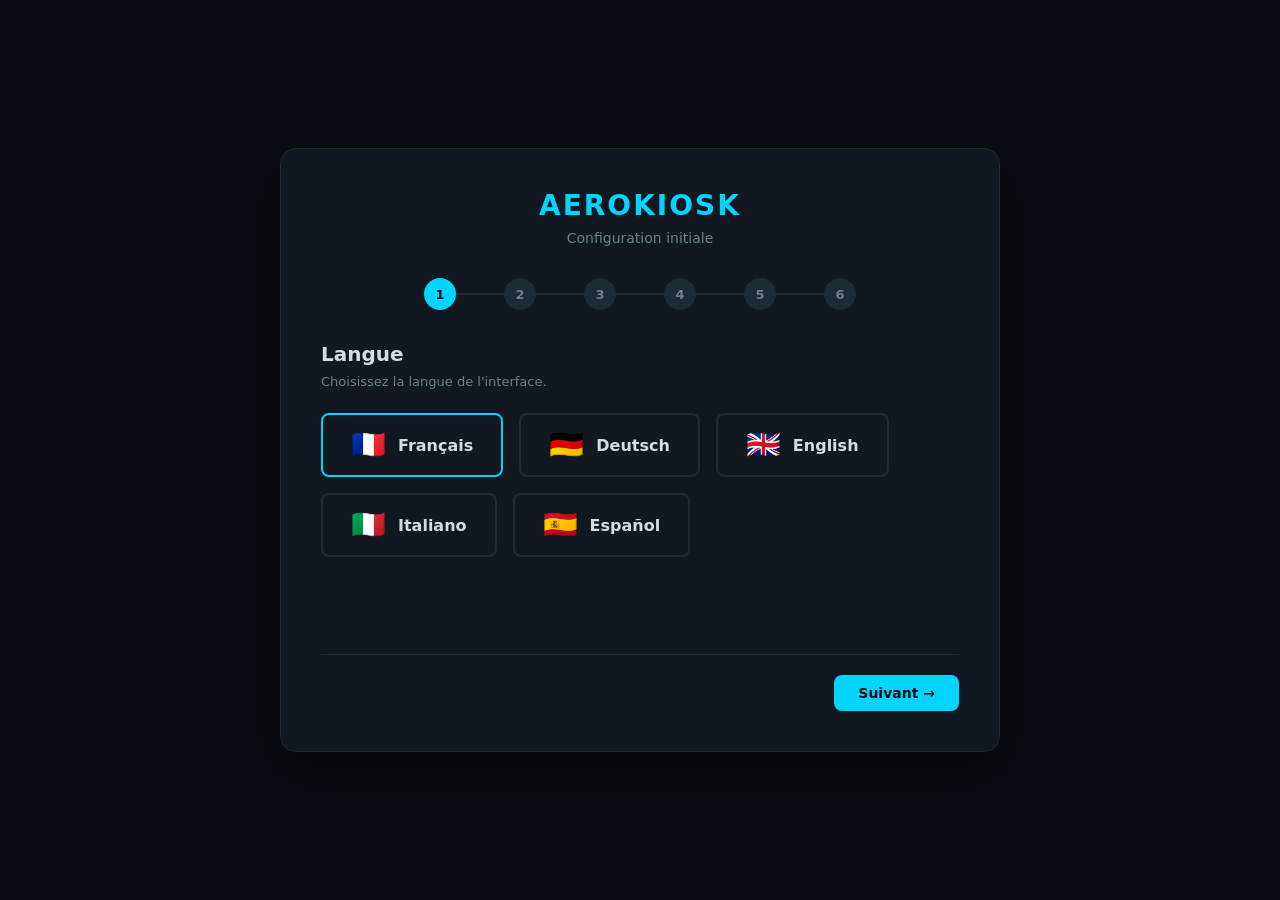
<file: wizard.html>
<!DOCTYPE html>
<html lang="fr">
<head>
  <meta charset="UTF-8">
  <meta name="viewport" content="width=1920, height=1080">
  <title>AeroKiosk — Configuration</title>
  <link rel="stylesheet" href="settings.css">
</head>
<body class="wizard-page">

<div class="wizard">

  <!-- Header -->
  <div class="wizard-header">
    <h1 data-i18n="app.title">AEROKIOSK</h1>
    <p data-i18n="wizard.title">Configuration initiale</p>
  </div>

  <!-- Stepper -->
  <div class="wizard-stepper">
    <div class="wizard-step-dot active" data-step="0">1</div>
    <div class="wizard-step-line" data-line="0"></div>
    <div class="wizard-step-dot" data-step="1">2</div>
    <div class="wizard-step-line" data-line="1"></div>
    <div class="wizard-step-dot" data-step="2">3</div>
    <div class="wizard-step-line" data-line="2"></div>
    <div class="wizard-step-dot" data-step="3">4</div>
    <div class="wizard-step-line" data-line="3"></div>
    <div class="wizard-step-dot" data-step="4">5</div>
    <div class="wizard-step-line" data-line="4"></div>
    <div class="wizard-step-dot" data-step="5">6</div>
  </div>

  <!-- Step content -->
  <div class="wizard-body">

    <!-- ========== STEP 0 : Langue ========== -->
    <div class="wizard-step active" id="step-0">
      <div class="step-title" data-i18n="wizard.language.title">Langue</div>
      <div class="step-subtitle" data-i18n="wizard.language.subtitle">Choisissez la langue de l'interface.</div>
      <div class="lang-grid" id="langGrid"></div>
    </div>

    <!-- ========== STEP 1 : Licence ========== -->
    <div class="wizard-step" id="step-1">
      <div class="step-title" data-i18n="wizard.license.title">Clé de licence</div>
      <div class="step-subtitle" data-i18n="wizard.license.subtitle">Entrez votre clé produit pour activer AeroKiosk, ou passez en mode démonstration.</div>

      <div class="form-group">
        <label data-i18n="wizard.license.keyLabel">Clé produit</label>
        <div class="license-input-group">
          <input type="text" class="form-input" id="licenseKey"
                 placeholder="AERO-XXXX-XXXX-XXXX" data-i18n-placeholder="wizard.license.keyPlaceholder"
                 maxlength="19" autocomplete="off" spellcheck="false">
        </div>
        <div class="form-error" id="licenseError"></div>
      </div>

      <div id="licenseStatus" style="margin-top: 12px;"></div>
    </div>

    <!-- ========== STEP 2 : Aérodrome ========== -->
    <div class="wizard-step" id="step-2">
      <div class="step-title" data-i18n="wizard.airport.title">Votre aérodrome</div>
      <div class="step-subtitle" id="airportSubtitle">Tapez un code OACI (ex : LFRB) ou un nom de ville. La base contient 1190 terrains français.</div>

      <div class="form-group">
        <label data-i18n="wizard.airport.searchLabel">Rechercher</label>
        <div class="search-wrapper">
          <input type="text" class="form-input" id="airportSearch"
                 placeholder="Code OACI ou nom de ville..." data-i18n-placeholder="wizard.airport.searchPlaceholder"
                 autocomplete="off" spellcheck="false">
          <div class="search-results" id="airportResults"></div>
        </div>
      </div>

      <div id="airportInfo" style="display:none;">
        <div class="info-card" id="airportInfoCard"></div>
        <div class="metar-notice" id="metarNotice" style="display:none;"></div>
      </div>
    </div>

    <!-- ========== STEP 3 : Pistes ========== -->
    <div class="wizard-step" id="step-3">
      <div class="step-title" data-i18n="wizard.runways.title">Pistes</div>
      <div class="step-subtitle" id="runwaySubtitle">Vérifiez les pistes détectées. Vous pouvez en ajouter ou en supprimer.</div>

      <div class="runway-list" id="runwayList"></div>

      <div class="add-runway-row">
        <div class="form-group">
          <label data-i18n="settings.runways.name">Nom</label>
          <input type="text" class="form-input" id="newRwyName" placeholder="ex: 09" data-i18n-placeholder="settings.runways.namePlaceholder" maxlength="4">
        </div>
        <div class="form-group">
          <label data-i18n="settings.runways.heading">Cap (°)</label>
          <input type="number" class="form-input" id="newRwyHeading" placeholder="090" data-i18n-placeholder="settings.runways.headingPlaceholder" min="0" max="360">
        </div>
        <button class="btn btn-secondary btn-small" id="btnAddRunway" data-i18n="settings.runways.add">+ Ajouter</button>
      </div>
    </div>

    <!-- ========== STEP 4 : Personnalisation ========== -->
    <div class="wizard-step" id="step-4">
      <div class="step-title" data-i18n="wizard.customization.title">Personnalisation</div>
      <div class="step-subtitle" data-i18n="wizard.customization.subtitle">Configurez l'apparence de votre dashboard.</div>

      <div class="form-group">
        <label data-i18n="wizard.customization.clubName">Nom du club</label>
        <input type="text" class="form-input" id="clubName" placeholder="ex: Aéroclub Iroise" data-i18n-placeholder="wizard.customization.clubNamePlaceholder">
      </div>

      <div class="form-group">
        <label data-i18n="wizard.customization.displayTitle">Titre affiché sur le dashboard</label>
        <input type="text" class="form-input" id="appTitle" placeholder="ex: IROISE (en majuscules)" data-i18n-placeholder="wizard.customization.displayTitlePlaceholder">
      </div>

      <div class="form-group">
        <label data-i18n="wizard.customization.logoDay">Logo jour</label>
        <div style="display:flex; gap:8px; align-items:center;">
          <button class="btn btn-secondary btn-small" id="btnLogoDayPick" data-i18n="wizard.customization.choose">Choisir...</button>
          <span class="form-hint" id="logoDayName" data-i18n="wizard.customization.noFile">Aucun fichier</span>
        </div>
      </div>

      <div class="form-group">
        <label data-i18n="wizard.customization.logoNight">Logo nuit</label>
        <div style="display:flex; gap:8px; align-items:center;">
          <button class="btn btn-secondary btn-small" id="btnLogoNightPick" data-i18n="wizard.customization.choose">Choisir...</button>
          <span class="form-hint" id="logoNightName" data-i18n="wizard.customization.noFile">Aucun fichier</span>
        </div>
      </div>

      <div class="form-group">
        <label data-i18n="wizard.customization.theme">Thème</label>
        <div class="theme-grid" id="themeGrid">
          <div class="theme-card selected" data-theme="auto">
            <div class="theme-preview" style="background: linear-gradient(90deg, #f0f2f5 50%, #0a0e14 50%);"></div>
            <div class="theme-name" data-i18n="wizard.customization.themeAuto">Auto</div>
          </div>
          <div class="theme-card" data-theme="cockpit">
            <div class="theme-preview" style="background: #0a0e14;"></div>
            <div class="theme-name" data-i18n="wizard.customization.themeCockpit">Cockpit</div>
          </div>
          <div class="theme-card" data-theme="ocean">
            <div class="theme-preview" style="background: #0b1622;"></div>
            <div class="theme-name" data-i18n="wizard.customization.themeOcean">Océan</div>
          </div>
          <div class="theme-card" data-theme="daylight">
            <div class="theme-preview" style="background: #f0f2f5;"></div>
            <div class="theme-name" data-i18n="wizard.customization.themeDaylight">Daylight</div>
          </div>
        </div>
      </div>

      <div class="form-group">
        <label data-i18n="wizard.customization.password">Mot de passe admin</label>
        <div class="password-wrapper">
          <input type="password" class="form-input" id="adminPassword" placeholder="Protège l'accès aux réglages" data-i18n-placeholder="wizard.customization.passwordPlaceholder">
          <button type="button" class="password-toggle" id="btnTogglePwd">👁</button>
        </div>
        <div class="form-hint" data-i18n="wizard.customization.passwordHint">Ce mot de passe sera demandé pour accéder aux réglages depuis le dashboard.</div>
      </div>

      <div class="form-group">
        <label data-i18n="wizard.customization.passwordConfirm">Confirmer le mot de passe</label>
        <div class="password-wrapper">
          <input type="password" class="form-input" id="adminPasswordConfirm" placeholder="Confirmer" data-i18n-placeholder="wizard.customization.passwordConfirmPlaceholder">
        </div>
        <div class="form-error" id="passwordError"></div>
      </div>
    </div>

    <!-- ========== STEP 5 : Résumé ========== -->
    <div class="wizard-step" id="step-5">
      <div class="step-title" data-i18n="wizard.summary.title">Résumé</div>
      <div class="step-subtitle" data-i18n="wizard.summary.subtitle">Vérifiez votre configuration avant de lancer le dashboard.</div>

      <div class="summary-grid" id="summaryGrid"></div>
    </div>

  </div><!-- /wizard-body -->

  <!-- Footer navigation -->
  <div class="wizard-footer">
    <button class="btn btn-ghost" id="btnPrev" style="visibility:hidden;" data-i18n="wizard.prev">← Retour</button>
    <div></div>
    <div style="display:flex; gap:8px;">
      <button class="btn btn-ghost" id="btnBuyLicense" style="display:none;" onclick="window.open('https://aerokiosk.app/buy','_blank')" data-i18n="wizard.license.buy">Acheter une licence ↗</button>
      <button class="btn btn-ghost" id="btnSkipLicense" style="display:none;" data-i18n="wizard.demoMode">Mode démonstration →</button>
      <button class="btn btn-primary" id="btnNext" data-i18n="wizard.next">Suivant →</button>
    </div>
  </div>

</div><!-- /wizard -->

<script src="lib/i18n.js"></script>
<script src="platform-adapter.js"></script>
<script src="wizard.js"></script>
</body>
</html>
</file>
<file: node_modules/leaflet/dist/leaflet.css>
/* required styles */

.leaflet-pane,
.leaflet-tile,
.leaflet-marker-icon,
.leaflet-marker-shadow,
.leaflet-tile-container,
.leaflet-pane > svg,
.leaflet-pane > canvas,
.leaflet-zoom-box,
.leaflet-image-layer,
.leaflet-layer {
	position: absolute;
	left: 0;
	top: 0;
	}
.leaflet-container {
	overflow: hidden;
	}
.leaflet-tile,
.leaflet-marker-icon,
.leaflet-marker-shadow {
	-webkit-user-select: none;
	   -moz-user-select: none;
	        user-select: none;
	  -webkit-user-drag: none;
	}
/* Prevents IE11 from highlighting tiles in blue */
.leaflet-tile::selection {
	background: transparent;
}
/* Safari renders non-retina tile on retina better with this, but Chrome is worse */
.leaflet-safari .leaflet-tile {
	image-rendering: -webkit-optimize-contrast;
	}
/* hack that prevents hw layers "stretching" when loading new tiles */
.leaflet-safari .leaflet-tile-container {
	width: 1600px;
	height: 1600px;
	-webkit-transform-origin: 0 0;
	}
.leaflet-marker-icon,
.leaflet-marker-shadow {
	display: block;
	}
/* .leaflet-container svg: reset svg max-width decleration shipped in Joomla! (joomla.org) 3.x */
/* .leaflet-container img: map is broken in FF if you have max-width: 100% on tiles */
.leaflet-container .leaflet-overlay-pane svg {
	max-width: none !important;
	max-height: none !important;
	}
.leaflet-container .leaflet-marker-pane img,
.leaflet-container .leaflet-shadow-pane img,
.leaflet-container .leaflet-tile-pane img,
.leaflet-container img.leaflet-image-layer,
.leaflet-container .leaflet-tile {
	max-width: none !important;
	max-height: none !important;
	width: auto;
	padding: 0;
	}

.leaflet-container img.leaflet-tile {
	/* See: https://bugs.chromium.org/p/chromium/issues/detail?id=600120 */
	mix-blend-mode: plus-lighter;
}

.leaflet-container.leaflet-touch-zoom {
	-ms-touch-action: pan-x pan-y;
	touch-action: pan-x pan-y;
	}
.leaflet-container.leaflet-touch-drag {
	-ms-touch-action: pinch-zoom;
	/* Fallback for FF which doesn't support pinch-zoom */
	touch-action: none;
	touch-action: pinch-zoom;
}
.leaflet-container.leaflet-touch-drag.leaflet-touch-zoom {
	-ms-touch-action: none;
	touch-action: none;
}
.leaflet-container {
	-webkit-tap-highlight-color: transparent;
}
.leaflet-container a {
	-webkit-tap-highlight-color: rgba(51, 181, 229, 0.4);
}
.leaflet-tile {
	filter: inherit;
	visibility: hidden;
	}
.leaflet-tile-loaded {
	visibility: inherit;
	}
.leaflet-zoom-box {
	width: 0;
	height: 0;
	-moz-box-sizing: border-box;
	     box-sizing: border-box;
	z-index: 800;
	}
/* workaround for https://bugzilla.mozilla.org/show_bug.cgi?id=888319 */
.leaflet-overlay-pane svg {
	-moz-user-select: none;
	}

.leaflet-pane         { z-index: 400; }

.leaflet-tile-pane    { z-index: 200; }
.leaflet-overlay-pane { z-index: 400; }
.leaflet-shadow-pane  { z-index: 500; }
.leaflet-marker-pane  { z-index: 600; }
.leaflet-tooltip-pane   { z-index: 650; }
.leaflet-popup-pane   { z-index: 700; }

.leaflet-map-pane canvas { z-index: 100; }
.leaflet-map-pane svg    { z-index: 200; }

.leaflet-vml-shape {
	width: 1px;
	height: 1px;
	}
.lvml {
	behavior: url(#default#VML);
	display: inline-block;
	position: absolute;
	}


/* control positioning */

.leaflet-control {
	position: relative;
	z-index: 800;
	pointer-events: visiblePainted; /* IE 9-10 doesn't have auto */
	pointer-events: auto;
	}
.leaflet-top,
.leaflet-bottom {
	position: absolute;
	z-index: 1000;
	pointer-events: none;
	}
.leaflet-top {
	top: 0;
	}
.leaflet-right {
	right: 0;
	}
.leaflet-bottom {
	bottom: 0;
	}
.leaflet-left {
	left: 0;
	}
.leaflet-control {
	float: left;
	clear: both;
	}
.leaflet-right .leaflet-control {
	float: right;
	}
.leaflet-top .leaflet-control {
	margin-top: 10px;
	}
.leaflet-bottom .leaflet-control {
	margin-bottom: 10px;
	}
.leaflet-left .leaflet-control {
	margin-left: 10px;
	}
.leaflet-right .leaflet-control {
	margin-right: 10px;
	}


/* zoom and fade animations */

.leaflet-fade-anim .leaflet-popup {
	opacity: 0;
	-webkit-transition: opacity 0.2s linear;
	   -moz-transition: opacity 0.2s linear;
	        transition: opacity 0.2s linear;
	}
.leaflet-fade-anim .leaflet-map-pane .leaflet-popup {
	opacity: 1;
	}
.leaflet-zoom-animated {
	-webkit-transform-origin: 0 0;
	    -ms-transform-origin: 0 0;
	        transform-origin: 0 0;
	}
svg.leaflet-zoom-animated {
	will-change: transform;
}

.leaflet-zoom-anim .leaflet-zoom-animated {
	-webkit-transition: -webkit-transform 0.25s cubic-bezier(0,0,0.25,1);
	   -moz-transition:    -moz-transform 0.25s cubic-bezier(0,0,0.25,1);
	        transition:         transform 0.25s cubic-bezier(0,0,0.25,1);
	}
.leaflet-zoom-anim .leaflet-tile,
.leaflet-pan-anim .leaflet-tile {
	-webkit-transition: none;
	   -moz-transition: none;
	        transition: none;
	}

.leaflet-zoom-anim .leaflet-zoom-hide {
	visibility: hidden;
	}


/* cursors */

.leaflet-interactive {
	cursor: pointer;
	}
.leaflet-grab {
	cursor: -webkit-grab;
	cursor:    -moz-grab;
	cursor:         grab;
	}
.leaflet-crosshair,
.leaflet-crosshair .leaflet-interactive {
	cursor: crosshair;
	}
.leaflet-popup-pane,
.leaflet-control {
	cursor: auto;
	}
.leaflet-dragging .leaflet-grab,
.leaflet-dragging .leaflet-grab .leaflet-interactive,
.leaflet-dragging .leaflet-marker-draggable {
	cursor: move;
	cursor: -webkit-grabbing;
	cursor:    -moz-grabbing;
	cursor:         grabbing;
	}

/* marker & overlays interactivity */
.leaflet-marker-icon,
.leaflet-marker-shadow,
.leaflet-image-layer,
.leaflet-pane > svg path,
.leaflet-tile-container {
	pointer-events: none;
	}

.leaflet-marker-icon.leaflet-interactive,
.leaflet-image-layer.leaflet-interactive,
.leaflet-pane > svg path.leaflet-interactive,
svg.leaflet-image-layer.leaflet-interactive path {
	pointer-events: visiblePainted; /* IE 9-10 doesn't have auto */
	pointer-events: auto;
	}

/* visual tweaks */

.leaflet-container {
	background: #ddd;
	outline-offset: 1px;
	}
.leaflet-container a {
	color: #0078A8;
	}
.leaflet-zoom-box {
	border: 2px dotted #38f;
	background: rgba(255,255,255,0.5);
	}


/* general typography */
.leaflet-container {
	font-family: "Helvetica Neue", Arial, Helvetica, sans-serif;
	font-size: 12px;
	font-size: 0.75rem;
	line-height: 1.5;
	}


/* general toolbar styles */

.leaflet-bar {
	box-shadow: 0 1px 5px rgba(0,0,0,0.65);
	border-radius: 4px;
	}
.leaflet-bar a {
	background-color: #fff;
	border-bottom: 1px solid #ccc;
	width: 26px;
	height: 26px;
	line-height: 26px;
	display: block;
	text-align: center;
	text-decoration: none;
	color: black;
	}
.leaflet-bar a,
.leaflet-control-layers-toggle {
	background-position: 50% 50%;
	background-repeat: no-repeat;
	display: block;
	}
.leaflet-bar a:hover,
.leaflet-bar a:focus {
	background-color: #f4f4f4;
	}
.leaflet-bar a:first-child {
	border-top-left-radius: 4px;
	border-top-right-radius: 4px;
	}
.leaflet-bar a:last-child {
	border-bottom-left-radius: 4px;
	border-bottom-right-radius: 4px;
	border-bottom: none;
	}
.leaflet-bar a.leaflet-disabled {
	cursor: default;
	background-color: #f4f4f4;
	color: #bbb;
	}

.leaflet-touch .leaflet-bar a {
	width: 30px;
	height: 30px;
	line-height: 30px;
	}
.leaflet-touch .leaflet-bar a:first-child {
	border-top-left-radius: 2px;
	border-top-right-radius: 2px;
	}
.leaflet-touch .leaflet-bar a:last-child {
	border-bottom-left-radius: 2px;
	border-bottom-right-radius: 2px;
	}

/* zoom control */

.leaflet-control-zoom-in,
.leaflet-control-zoom-out {
	font: bold 18px 'Lucida Console', Monaco, monospace;
	text-indent: 1px;
	}

.leaflet-touch .leaflet-control-zoom-in, .leaflet-touch .leaflet-control-zoom-out  {
	font-size: 22px;
	}


/* layers control */

.leaflet-control-layers {
	box-shadow: 0 1px 5px rgba(0,0,0,0.4);
	background: #fff;
	border-radius: 5px;
	}
.leaflet-control-layers-toggle {
	background-image: url(images/layers.png);
	width: 36px;
	height: 36px;
	}
.leaflet-retina .leaflet-control-layers-toggle {
	background-image: url(images/layers-2x.png);
	background-size: 26px 26px;
	}
.leaflet-touch .leaflet-control-layers-toggle {
	width: 44px;
	height: 44px;
	}
.leaflet-control-layers .leaflet-control-layers-list,
.leaflet-control-layers-expanded .leaflet-control-layers-toggle {
	display: none;
	}
.leaflet-control-layers-expanded .leaflet-control-layers-list {
	display: block;
	position: relative;
	}
.leaflet-control-layers-expanded {
	padding: 6px 10px 6px 6px;
	color: #333;
	background: #fff;
	}
.leaflet-control-layers-scrollbar {
	overflow-y: scroll;
	overflow-x: hidden;
	padding-right: 5px;
	}
.leaflet-control-layers-selector {
	margin-top: 2px;
	position: relative;
	top: 1px;
	}
.leaflet-control-layers label {
	display: block;
	font-size: 13px;
	font-size: 1.08333em;
	}
.leaflet-control-layers-separator {
	height: 0;
	border-top: 1px solid #ddd;
	margin: 5px -10px 5px -6px;
	}

/* Default icon URLs */
.leaflet-default-icon-path { /* used only in path-guessing heuristic, see L.Icon.Default */
	background-image: url(images/marker-icon.png);
	}


/* attribution and scale controls */

.leaflet-container .leaflet-control-attribution {
	background: #fff;
	background: rgba(255, 255, 255, 0.8);
	margin: 0;
	}
.leaflet-control-attribution,
.leaflet-control-scale-line {
	padding: 0 5px;
	color: #333;
	line-height: 1.4;
	}
.leaflet-control-attribution a {
	text-decoration: none;
	}
.leaflet-control-attribution a:hover,
.leaflet-control-attribution a:focus {
	text-decoration: underline;
	}
.leaflet-attribution-flag {
	display: inline !important;
	vertical-align: baseline !important;
	width: 1em;
	height: 0.6669em;
	}
.leaflet-left .leaflet-control-scale {
	margin-left: 5px;
	}
.leaflet-bottom .leaflet-control-scale {
	margin-bottom: 5px;
	}
.leaflet-control-scale-line {
	border: 2px solid #777;
	border-top: none;
	line-height: 1.1;
	padding: 2px 5px 1px;
	white-space: nowrap;
	-moz-box-sizing: border-box;
	     box-sizing: border-box;
	background: rgba(255, 255, 255, 0.8);
	text-shadow: 1px 1px #fff;
	}
.leaflet-control-scale-line:not(:first-child) {
	border-top: 2px solid #777;
	border-bottom: none;
	margin-top: -2px;
	}
.leaflet-control-scale-line:not(:first-child):not(:last-child) {
	border-bottom: 2px solid #777;
	}

.leaflet-touch .leaflet-control-attribution,
.leaflet-touch .leaflet-control-layers,
.leaflet-touch .leaflet-bar {
	box-shadow: none;
	}
.leaflet-touch .leaflet-control-layers,
.leaflet-touch .leaflet-bar {
	border: 2px solid rgba(0,0,0,0.2);
	background-clip: padding-box;
	}


/* popup */

.leaflet-popup {
	position: absolute;
	text-align: center;
	margin-bottom: 20px;
	}
.leaflet-popup-content-wrapper {
	padding: 1px;
	text-align: left;
	border-radius: 12px;
	}
.leaflet-popup-content {
	margin: 13px 24px 13px 20px;
	line-height: 1.3;
	font-size: 13px;
	font-size: 1.08333em;
	min-height: 1px;
	}
.leaflet-popup-content p {
	margin: 17px 0;
	margin: 1.3em 0;
	}
.leaflet-popup-tip-container {
	width: 40px;
	height: 20px;
	position: absolute;
	left: 50%;
	margin-top: -1px;
	margin-left: -20px;
	overflow: hidden;
	pointer-events: none;
	}
.leaflet-popup-tip {
	width: 17px;
	height: 17px;
	padding: 1px;

	margin: -10px auto 0;
	pointer-events: auto;

	-webkit-transform: rotate(45deg);
	   -moz-transform: rotate(45deg);
	    -ms-transform: rotate(45deg);
	        transform: rotate(45deg);
	}
.leaflet-popup-content-wrapper,
.leaflet-popup-tip {
	background: white;
	color: #333;
	box-shadow: 0 3px 14px rgba(0,0,0,0.4);
	}
.leaflet-container a.leaflet-popup-close-button {
	position: absolute;
	top: 0;
	right: 0;
	border: none;
	text-align: center;
	width: 24px;
	height: 24px;
	font: 16px/24px Tahoma, Verdana, sans-serif;
	color: #757575;
	text-decoration: none;
	background: transparent;
	}
.leaflet-container a.leaflet-popup-close-button:hover,
.leaflet-container a.leaflet-popup-close-button:focus {
	color: #585858;
	}
.leaflet-popup-scrolled {
	overflow: auto;
	}

.leaflet-oldie .leaflet-popup-content-wrapper {
	-ms-zoom: 1;
	}
.leaflet-oldie .leaflet-popup-tip {
	width: 24px;
	margin: 0 auto;

	-ms-filter: "progid:DXImageTransform.Microsoft.Matrix(M11=0.70710678, M12=0.70710678, M21=-0.70710678, M22=0.70710678)";
	filter: progid:DXImageTransform.Microsoft.Matrix(M11=0.70710678, M12=0.70710678, M21=-0.70710678, M22=0.70710678);
	}

.leaflet-oldie .leaflet-control-zoom,
.leaflet-oldie .leaflet-control-layers,
.leaflet-oldie .leaflet-popup-content-wrapper,
.leaflet-oldie .leaflet-popup-tip {
	border: 1px solid #999;
	}


/* div icon */

.leaflet-div-icon {
	background: #fff;
	border: 1px solid #666;
	}


/* Tooltip */
/* Base styles for the element that has a tooltip */
.leaflet-tooltip {
	position: absolute;
	padding: 6px;
	background-color: #fff;
	border: 1px solid #fff;
	border-radius: 3px;
	color: #222;
	white-space: nowrap;
	-webkit-user-select: none;
	-moz-user-select: none;
	-ms-user-select: none;
	user-select: none;
	pointer-events: none;
	box-shadow: 0 1px 3px rgba(0,0,0,0.4);
	}
.leaflet-tooltip.leaflet-interactive {
	cursor: pointer;
	pointer-events: auto;
	}
.leaflet-tooltip-top:before,
.leaflet-tooltip-bottom:before,
.leaflet-tooltip-left:before,
.leaflet-tooltip-right:before {
	position: absolute;
	pointer-events: none;
	border: 6px solid transparent;
	background: transparent;
	content: "";
	}

/* Directions */

.leaflet-tooltip-bottom {
	margin-top: 6px;
}
.leaflet-tooltip-top {
	margin-top: -6px;
}
.leaflet-tooltip-bottom:before,
.leaflet-tooltip-top:before {
	left: 50%;
	margin-left: -6px;
	}
.leaflet-tooltip-top:before {
	bottom: 0;
	margin-bottom: -12px;
	border-top-color: #fff;
	}
.leaflet-tooltip-bottom:before {
	top: 0;
	margin-top: -12px;
	margin-left: -6px;
	border-bottom-color: #fff;
	}
.leaflet-tooltip-left {
	margin-left: -6px;
}
.leaflet-tooltip-right {
	margin-left: 6px;
}
.leaflet-tooltip-left:before,
.leaflet-tooltip-right:before {
	top: 50%;
	margin-top: -6px;
	}
.leaflet-tooltip-left:before {
	right: 0;
	margin-right: -12px;
	border-left-color: #fff;
	}
.leaflet-tooltip-right:before {
	left: 0;
	margin-left: -12px;
	border-right-color: #fff;
	}

/* Printing */

@media print {
	/* Prevent printers from removing background-images of controls. */
	.leaflet-control {
		-webkit-print-color-adjust: exact;
		print-color-adjust: exact;
		}
	}
</file>
<file: settings.css>
/* ============================================================
   settings.css — Styles partagés Wizard + Panneau Settings
   ============================================================ */

/* --- Reset & Base --- */
*, *::before, *::after { box-sizing: border-box; margin: 0; padding: 0; }

:root {
  --wiz-bg: #0a0e14;
  --wiz-panel: #111820;
  --wiz-border: #1e2a36;
  --wiz-text: #d4dce6;
  --wiz-text-dim: #6b7f94;
  --wiz-accent: #00d4ff;
  --wiz-accent-hover: #33dfff;
  --wiz-danger: #ef4444;
  --wiz-success: #22c55e;
  --wiz-warn: #f59e0b;
  --wiz-radius: 8px;
}

body.wizard-page {
  background: var(--wiz-bg);
  color: var(--wiz-text);
  font-family: 'Outfit', 'Segoe UI', system-ui, sans-serif;
  min-height: 100vh;
  display: flex;
  align-items: center;
  justify-content: center;
  overflow: hidden;
}

/* --- Wizard Container --- */
.wizard {
  width: 720px;
  max-height: 90vh;
  background: var(--wiz-panel);
  border: 1px solid var(--wiz-border);
  border-radius: 16px;
  padding: 40px;
  display: flex;
  flex-direction: column;
  box-shadow: 0 20px 60px rgba(0,0,0,0.5);
}

.wizard-header {
  text-align: center;
  margin-bottom: 32px;
}

.wizard-header h1 {
  font-size: 28px;
  font-weight: 700;
  letter-spacing: 2px;
  color: var(--wiz-accent);
  margin-bottom: 8px;
}

.wizard-header p {
  font-size: 14px;
  color: var(--wiz-text-dim);
}

/* --- Stepper (progress bar) --- */
.wizard-stepper {
  display: flex;
  align-items: center;
  justify-content: center;
  gap: 0;
  margin-bottom: 32px;
}

.wizard-step-dot {
  width: 32px;
  height: 32px;
  border-radius: 50%;
  background: var(--wiz-border);
  color: var(--wiz-text-dim);
  display: flex;
  align-items: center;
  justify-content: center;
  font-size: 13px;
  font-weight: 600;
  transition: all 0.3s;
  flex-shrink: 0;
}

.wizard-step-dot.active {
  background: var(--wiz-accent);
  color: var(--wiz-bg);
}

.wizard-step-dot.done {
  background: var(--wiz-success);
  color: #fff;
}

.wizard-step-line {
  width: 48px;
  height: 2px;
  background: var(--wiz-border);
  transition: background 0.3s;
}

.wizard-step-line.done {
  background: var(--wiz-success);
}

/* --- Step Content --- */
.wizard-body {
  flex: 1;
  overflow-y: auto;
  min-height: 280px;
}

.wizard-step {
  display: none;
  animation: fadeIn 0.3s ease;
}

.wizard-step.active {
  display: block;
}

@keyframes fadeIn {
  from { opacity: 0; transform: translateY(10px); }
  to { opacity: 1; transform: translateY(0); }
}

.step-title {
  font-size: 20px;
  font-weight: 600;
  margin-bottom: 8px;
}

.step-subtitle {
  font-size: 13px;
  color: var(--wiz-text-dim);
  margin-bottom: 24px;
}

/* --- Form Elements --- */
.form-group {
  margin-bottom: 20px;
}

.form-group label {
  display: block;
  font-size: 12px;
  font-weight: 600;
  text-transform: uppercase;
  letter-spacing: 1px;
  color: var(--wiz-text-dim);
  margin-bottom: 6px;
}

.form-input,
.form-select {
  width: 100%;
  padding: 10px 14px;
  background: var(--wiz-bg);
  border: 1px solid var(--wiz-border);
  border-radius: var(--wiz-radius);
  color: var(--wiz-text);
  font-size: 15px;
  font-family: inherit;
  outline: none;
  transition: border-color 0.2s;
}

.form-select:disabled { opacity: 0.4; cursor: not-allowed; pointer-events: none; }

.form-input:focus,
.form-select:focus {
  border-color: var(--wiz-accent);
}

.form-input::placeholder {
  color: var(--wiz-text-dim);
  opacity: 0.6;
}

.form-input.error {
  border-color: var(--wiz-danger);
}

.form-hint {
  font-size: 11px;
  color: var(--wiz-text-dim);
  margin-top: 4px;
}

.form-error {
  font-size: 12px;
  color: var(--wiz-danger);
  margin-top: 4px;
}

.form-success {
  font-size: 12px;
  color: var(--vfr, #22c55e);
  margin-top: 4px;
}

/* --- Search with dropdown --- */
.search-wrapper {
  position: relative;
}

.search-results {
  position: absolute;
  top: 100%;
  left: 0;
  right: 0;
  max-height: 240px;
  overflow-y: auto;
  background: var(--wiz-panel);
  border: 1px solid var(--wiz-border);
  border-top: none;
  border-radius: 0 0 var(--wiz-radius) var(--wiz-radius);
  z-index: 100;
  display: none;
}

.search-results.open {
  display: block;
}

.search-result-item {
  padding: 10px 14px;
  cursor: pointer;
  border-bottom: 1px solid var(--wiz-border);
  transition: background 0.15s;
}

.search-result-item:hover,
.search-result-item.selected {
  background: rgba(0, 212, 255, 0.1);
}

.search-result-item:last-child {
  border-bottom: none;
}

.search-result-name {
  font-size: 14px;
  font-weight: 600;
}

.search-result-detail {
  font-size: 12px;
  color: var(--wiz-text-dim);
  margin-top: 2px;
}

.search-result-badge {
  display: inline-block;
  font-size: 10px;
  font-weight: 600;
  padding: 1px 6px;
  border-radius: 4px;
  margin-left: 8px;
  vertical-align: middle;
}

.badge-icao {
  background: rgba(0, 212, 255, 0.2);
  color: var(--wiz-accent);
}

.badge-ulm {
  background: rgba(245, 158, 11, 0.2);
  color: var(--wiz-warn);
}

/* --- Runway list --- */
.runway-list {
  display: flex;
  flex-direction: column;
  gap: 8px;
  margin-bottom: 16px;
}

.runway-item {
  display: flex;
  align-items: center;
  gap: 12px;
  padding: 10px 14px;
  background: var(--wiz-bg);
  border: 1px solid var(--wiz-border);
  border-radius: var(--wiz-radius);
}

.runway-item .rwy-name {
  font-weight: 700;
  font-size: 16px;
  font-family: 'JetBrains Mono', monospace;
  min-width: 50px;
}

.runway-item .rwy-heading {
  font-size: 13px;
  color: var(--wiz-text-dim);
}

.runway-item .rwy-length {
  font-size: 12px;
  color: var(--wiz-text-dim);
}

.runway-item .rwy-delete {
  margin-left: auto;
  background: none;
  border: none;
  color: var(--wiz-danger);
  cursor: pointer;
  font-size: 18px;
  padding: 4px 8px;
  opacity: 0.6;
  transition: opacity 0.2s;
}

.runway-item .rwy-delete:hover {
  opacity: 1;
}

.add-runway-row {
  display: flex;
  gap: 8px;
  align-items: flex-end;
}

.add-runway-row .form-group {
  margin-bottom: 0;
}

.add-runway-row .form-input {
  width: 120px;
}

/* --- Buttons --- */
.btn {
  padding: 10px 24px;
  border: none;
  border-radius: var(--wiz-radius);
  font-size: 14px;
  font-weight: 600;
  font-family: inherit;
  cursor: pointer;
  transition: all 0.2s;
  display: inline-flex;
  align-items: center;
  gap: 8px;
}

.btn-primary {
  background: var(--wiz-accent);
  color: var(--wiz-bg);
}

.btn-primary:hover {
  background: var(--wiz-accent-hover);
}

.btn-primary:disabled {
  opacity: 0.4;
  cursor: not-allowed;
}

.btn-secondary {
  background: var(--wiz-border);
  color: var(--wiz-text);
}

.btn-secondary:hover {
  background: #2a3a4a;
}

.btn-ghost {
  background: transparent;
  color: var(--wiz-text-dim);
  padding: 10px 16px;
}

.btn-ghost:hover {
  color: var(--wiz-text);
}

.btn-danger {
  background: var(--wiz-danger);
  color: #fff;
}

.btn-danger:hover {
  background: #e74c3c;
}

.btn-small {
  padding: 6px 14px;
  font-size: 12px;
}

/* --- Footer (navigation) --- */
.wizard-footer {
  display: flex;
  justify-content: space-between;
  align-items: center;
  margin-top: 32px;
  padding-top: 20px;
  border-top: 1px solid var(--wiz-border);
}

/* --- Info card (auto-fill results) --- */
.info-card {
  background: var(--wiz-bg);
  border: 1px solid var(--wiz-border);
  border-radius: var(--wiz-radius);
  padding: 16px;
  margin-bottom: 16px;
}

.info-card .info-row {
  display: flex;
  justify-content: space-between;
  padding: 6px 0;
  font-size: 13px;
}

.info-card .info-row:not(:last-child) {
  border-bottom: 1px solid var(--wiz-border);
}

.info-card .info-label {
  color: var(--wiz-text-dim);
}

.info-card .info-value {
  font-weight: 600;
  font-family: 'JetBrains Mono', monospace;
}

/* --- Theme selector --- */
.theme-grid {
  display: grid;
  grid-template-columns: repeat(4, 1fr);
  gap: 12px;
  margin-bottom: 16px;
}

.theme-card {
  padding: 12px;
  border: 2px solid var(--wiz-border);
  border-radius: var(--wiz-radius);
  cursor: pointer;
  text-align: center;
  transition: border-color 0.2s;
}

.theme-card.selected {
  border-color: var(--wiz-accent);
}

.theme-card:hover {
  border-color: var(--wiz-accent);
  opacity: 0.9;
}

.theme-preview {
  width: 100%;
  height: 40px;
  border-radius: 4px;
  margin-bottom: 8px;
}

.theme-card .theme-name {
  font-size: 11px;
  font-weight: 600;
  text-transform: uppercase;
  letter-spacing: 1px;
}

/* --- Language cards --- */
.lang-grid {
  display: flex;
  gap: 16px;
  flex-wrap: wrap;
  margin-top: 12px;
}

.lang-card {
  display: flex;
  align-items: center;
  gap: 12px;
  padding: 16px 28px;
  border: 2px solid var(--wiz-border);
  border-radius: var(--wiz-radius);
  cursor: pointer;
  transition: border-color 0.2s;
}

.lang-card.selected {
  border-color: var(--wiz-accent);
}

.lang-card:hover {
  border-color: var(--wiz-accent);
  opacity: 0.9;
}

.lang-flag {
  font-size: 28px;
  line-height: 1;
}

.lang-name {
  font-size: 16px;
  font-weight: 600;
}

/* --- Toggle switch --- */
.toggle-row {
  display: flex;
  align-items: center;
  justify-content: space-between;
  padding: 8px 0;
}

.toggle-row:not(:last-child) {
  border-bottom: 1px solid var(--wiz-border);
}

.toggle-label {
  font-size: 14px;
}

.toggle-switch {
  position: relative;
  width: 44px;
  height: 24px;
  flex-shrink: 0;
}

.toggle-switch input {
  opacity: 0;
  width: 0;
  height: 0;
}

.toggle-slider {
  position: absolute;
  inset: 0;
  background: var(--wiz-border);
  border-radius: 12px;
  cursor: pointer;
  transition: background 0.2s;
}

.toggle-slider::after {
  content: '';
  position: absolute;
  width: 18px;
  height: 18px;
  left: 3px;
  top: 3px;
  background: var(--wiz-text);
  border-radius: 50%;
  transition: transform 0.2s;
}

.toggle-switch input:checked + .toggle-slider {
  background: var(--wiz-accent);
}

.toggle-switch input:checked + .toggle-slider::after {
  transform: translateX(20px);
}

/* --- Password input with toggle --- */
.password-wrapper {
  position: relative;
}

.password-wrapper .form-input {
  padding-right: 44px;
}

.password-toggle {
  position: absolute;
  right: 8px;
  top: 50%;
  transform: translateY(-50%);
  background: none;
  border: none;
  color: var(--wiz-text-dim);
  cursor: pointer;
  font-size: 14px;
  padding: 4px;
}

/* --- License input --- */
.license-input-group {
  display: flex;
  gap: 8px;
}

.license-input-group .form-input {
  font-family: 'JetBrains Mono', monospace;
  font-size: 18px;
  letter-spacing: 2px;
  text-transform: uppercase;
}

/* --- Status badge --- */
.status-badge {
  display: inline-block;
  padding: 3px 10px;
  border-radius: 12px;
  font-size: 11px;
  font-weight: 700;
  text-transform: uppercase;
  letter-spacing: 0.5px;
}

.status-valid {
  background: rgba(34, 197, 94, 0.15);
  color: var(--wiz-success);
}

.status-demo {
  background: rgba(245, 158, 11, 0.15);
  color: var(--wiz-warn);
}

.status-invalid {
  background: rgba(239, 68, 68, 0.15);
  color: var(--wiz-danger);
}

/* --- METAR station notice (for ULM bases) --- */
.metar-notice {
  display: flex;
  align-items: center;
  gap: 10px;
  padding: 12px 16px;
  background: rgba(245, 158, 11, 0.08);
  border: 1px solid rgba(245, 158, 11, 0.2);
  border-radius: var(--wiz-radius);
  margin-bottom: 16px;
  font-size: 13px;
  color: var(--wiz-warn);
}

/* --- Summary grid --- */
.summary-grid {
  display: grid;
  grid-template-columns: 1fr 1fr;
  gap: 12px;
}

.summary-item {
  background: var(--wiz-bg);
  border: 1px solid var(--wiz-border);
  border-radius: var(--wiz-radius);
  padding: 12px 16px;
}

.summary-item .summary-label {
  font-size: 10px;
  text-transform: uppercase;
  letter-spacing: 1px;
  color: var(--wiz-text-dim);
  margin-bottom: 4px;
}

.summary-item .summary-value {
  font-size: 15px;
  font-weight: 600;
}

/* --- Scrollbar --- */
.wizard-body::-webkit-scrollbar,
.search-results::-webkit-scrollbar {
  width: 6px;
}

.wizard-body::-webkit-scrollbar-track,
.search-results::-webkit-scrollbar-track {
  background: transparent;
}

.wizard-body::-webkit-scrollbar-thumb,
.search-results::-webkit-scrollbar-thumb {
  background: var(--wiz-border);
  border-radius: 3px;
}

/* ============================================================
   SETTINGS PANEL — Overlay sur le dashboard
   ============================================================ */

.settings-backdrop {
  position: fixed;
  inset: 0;
  background: rgba(0, 0, 0, 0.6);
  z-index: 10000;
  display: none;
}

.settings-backdrop.open { display: block; }
.settings-backdrop.preview-brightness { background: rgba(0, 0, 0, 0.15); }

.settings-panel {
  position: fixed;
  top: 0;
  right: -780px;
  width: 760px;
  height: 100vh;
  background: var(--wiz-panel);
  border-left: 1px solid var(--wiz-border);
  z-index: 10001;
  display: flex;
  flex-direction: column;
  transition: right 0.35s cubic-bezier(0.4, 0, 0.2, 1);
  box-shadow: -10px 0 40px rgba(0, 0, 0, 0.4);
  font-family: 'Outfit', 'Segoe UI', system-ui, sans-serif;
  color: var(--wiz-text);
}

.settings-panel.open { right: 0; }
.settings-panel.preview-brightness { opacity: 0.35; }

.settings-header {
  display: flex;
  justify-content: space-between;
  align-items: center;
  padding: 16px 24px;
  border-bottom: 1px solid var(--wiz-border);
  flex-shrink: 0;
}

.settings-header h2 {
  font-size: 16px;
  font-weight: 700;
  letter-spacing: 2px;
  color: var(--wiz-accent);
}

/* --- Tabs --- */
.settings-tabs {
  display: flex;
  gap: 0;
  padding: 0 24px;
  border-bottom: 1px solid var(--wiz-border);
  flex-shrink: 0;
  overflow-x: auto;
}

.settings-tab {
  padding: 10px 12px;
  background: none;
  border: none;
  border-bottom: 2px solid transparent;
  color: var(--wiz-text-dim);
  font-size: 11.5px;
  font-weight: 600;
  font-family: inherit;
  cursor: pointer;
  white-space: nowrap;
  transition: all 0.2s;
}

.settings-tab:hover { color: var(--wiz-text); }
.settings-tab.active {
  color: var(--wiz-accent);
  border-bottom-color: var(--wiz-accent);
}

/* --- Body --- */
.settings-body {
  flex: 1;
  overflow-y: auto;
  padding: 24px;
}

.settings-content {
  display: none;
}

.settings-content.active {
  display: block;
  animation: fadeIn 0.2s ease;
}

.settings-row {
  display: flex;
  gap: 16px;
}

.settings-section-title {
  font-size: 11px;
  font-weight: 700;
  text-transform: uppercase;
  letter-spacing: 1.5px;
  color: var(--wiz-accent);
  margin: 20px 0 10px 0;
  padding-bottom: 6px;
  border-bottom: 1px solid var(--wiz-border);
}

.settings-section-title:first-child { margin-top: 0; }

/* --- Threshold fields (force dark appearance on all platforms) --- */
.threshold-field {
  -webkit-appearance: none;
  -moz-appearance: textfield;
  background: #0d1117 !important;
  color: #e6edf3 !important;
  border: 1px solid #30363d !important;
  border-radius: 6px;
  padding: 8px 10px !important;
  font-size: 14px !important;
  font-family: 'JetBrains Mono', monospace;
  text-align: center;
  width: 100%;
}
.threshold-field:focus {
  border-color: var(--wiz-accent) !important;
  outline: none;
}
.threshold-field::-webkit-inner-spin-button,
.threshold-field::-webkit-outer-spin-button {
  opacity: 1;
  filter: invert(1);
}

/* Threshold label colors — danger vs warning */
label[data-i18n*="Danger"], label[data-i18n*="danger"], label[data-i18n*="Dgr"],
label[data-i18n*="sunsetRed"], label[data-i18n*="metarDanger"] {
  color: #ef4444 !important;
}
label[data-i18n*="Warning"], label[data-i18n*="warning"], label[data-i18n*="Wrn"],
label[data-i18n*="sunsetOrange"], label[data-i18n*="metarWarning"], label[data-i18n*="Watch"], label[data-i18n*="watch"] {
  color: #f59e0b !important;
}

/* --- Range sliders --- */
.form-range {
  width: 100%;
  -webkit-appearance: none;
  appearance: none;
  height: 4px;
  background: var(--wiz-border);
  border-radius: 2px;
  outline: none;
  margin-top: 4px;
}

.form-range::-webkit-slider-thumb {
  -webkit-appearance: none;
  width: 18px;
  height: 18px;
  border-radius: 50%;
  background: var(--wiz-accent);
  cursor: pointer;
  border: 2px solid var(--wiz-panel);
}

.slider-value {
  font-family: 'JetBrains Mono', monospace;
  color: var(--wiz-accent);
  font-weight: 600;
}

/* --- Radio labels --- */
.radio-label {
  display: flex;
  align-items: center;
  gap: 6px;
  font-size: 14px;
  cursor: pointer;
}

.radio-label input[type="radio"] {
  accent-color: var(--wiz-accent);
}

/* --- Toggle list (sections) --- */
.toggle-list {
  display: flex;
  flex-direction: column;
}

/* --- Footer --- */
.settings-footer {
  display: flex;
  justify-content: space-between;
  align-items: center;
  padding: 14px 24px;
  border-top: 1px solid var(--wiz-border);
  flex-shrink: 0;
}

.settings-footer-left,
.settings-footer-right {
  display: flex;
  gap: 8px;
}

/* --- Password modal (gate before settings) --- */
.password-modal {
  position: fixed;
  inset: 0;
  z-index: 10002;
  background: rgba(0, 0, 0, 0.7);
  display: flex;
  align-items: center;
  justify-content: center;
}

.password-modal-box {
  background: var(--wiz-panel);
  border: 1px solid var(--wiz-border);
  border-radius: 12px;
  padding: 32px;
  width: 360px;
  text-align: center;
}

.password-modal-box h3 {
  font-size: 16px;
  font-weight: 700;
  color: var(--wiz-accent);
  margin-bottom: 16px;
  letter-spacing: 1px;
}

.password-modal-box .form-input {
  text-align: center;
  font-size: 18px;
  margin-bottom: 8px;
}

.password-modal-box .btn {
  width: 100%;
  margin-top: 8px;
}

/* --- Connection test results --- */
.conn-test-results {
  display: flex;
  flex-direction: column;
  gap: 8px;
  margin-top: 12px;
}

.conn-test-item {
  display: flex;
  align-items: center;
  justify-content: space-between;
  padding: 8px 12px;
  background: var(--wiz-bg);
  border-radius: var(--wiz-radius);
  font-size: 13px;
}

.conn-test-dot {
  width: 10px;
  height: 10px;
  border-radius: 50%;
  flex-shrink: 0;
}

.conn-test-dot.ok { background: var(--wiz-success); }
.conn-test-dot.fail { background: var(--wiz-danger); }
.conn-test-dot.loading { background: var(--wiz-warn); animation: dot-pulse 0.8s infinite; }

@keyframes dot-pulse {
  0%, 100% { opacity: 1; }
  50% { opacity: 0.3; }
}

/* --- Scrollbar (settings body) --- */
.settings-body::-webkit-scrollbar { width: 6px; }
.settings-body::-webkit-scrollbar-track { background: transparent; }
.settings-body::-webkit-scrollbar-thumb { background: var(--wiz-border); border-radius: 3px; }

/* --- Fleet modal --- */
.fleet-modal-overlay {
  position: fixed;
  inset: 0;
  z-index: 10003;
  background: rgba(0, 0, 0, 0.7);
  display: none;
  align-items: center;
  justify-content: center;
}

.fleet-modal-overlay.open { display: flex; }

.fleet-modal {
  background: var(--wiz-panel);
  border: 1px solid var(--wiz-border);
  border-radius: 12px;
  width: 600px;
  max-height: 80vh;
  display: flex;
  flex-direction: column;
  box-shadow: 0 20px 60px rgba(0, 0, 0, 0.5);
}

.fleet-modal-header {
  display: flex;
  justify-content: space-between;
  align-items: center;
  padding: 16px 24px;
  border-bottom: 1px solid var(--wiz-border);
}

.fleet-modal-header h3 {
  font-size: 16px;
  font-weight: 700;
  color: var(--wiz-accent);
  letter-spacing: 1px;
}

.fleet-modal-close {
  background: none;
  border: none;
  color: var(--wiz-text-dim);
  font-size: 18px;
  cursor: pointer;
  padding: 4px 8px;
}

.fleet-modal-close:hover { color: var(--wiz-text); }

.fleet-modal-body {
  padding: 20px 24px;
  overflow-y: auto;
  flex: 1;
}

/* Fleet list items */
.fleet-item {
  display: flex;
  align-items: center;
  gap: 12px;
  padding: 10px 14px;
  background: var(--wiz-bg);
  border: 1px solid var(--wiz-border);
  border-radius: var(--wiz-radius);
  margin-bottom: 8px;
}

.fleet-item-dot {
  width: 10px;
  height: 10px;
  border-radius: 50%;
  flex-shrink: 0;
}

.fleet-item-dot.go { background: #22c55e; }
.fleet-item-dot.mel { background: #f59e0b; }
.fleet-item-dot.nogo { background: #ef4444; }
.fleet-item-dot.maint { background: #a855f7; }

.fleet-item-info {
  flex: 1;
  min-width: 0;
}

.fleet-item-reg {
  font-weight: 700;
  font-size: 14px;
  font-family: 'JetBrains Mono', monospace;
  letter-spacing: 1px;
}

.fleet-item-type {
  font-size: 12px;
  color: var(--wiz-text-dim);
}

.fleet-item-badge {
  font-size: 10px;
  font-weight: 700;
  padding: 2px 8px;
  border-radius: 4px;
  text-transform: uppercase;
  letter-spacing: 0.5px;
}

.fleet-item-badge.go { background: rgba(34,197,94,0.15); color: #22c55e; }
.fleet-item-badge.mel { background: rgba(245,158,11,0.15); color: #f59e0b; }
.fleet-item-badge.nogo { background: rgba(239,68,68,0.15); color: #ef4444; }
.fleet-item-badge.maint { background: rgba(168,85,247,0.15); color: #a855f7; }

.fleet-item-actions {
  display: flex;
  gap: 4px;
}

.fleet-item-actions button {
  background: none;
  border: none;
  color: var(--wiz-text-dim);
  cursor: pointer;
  font-size: 14px;
  padding: 4px 6px;
  border-radius: 4px;
}

.fleet-item-actions button:hover { color: var(--wiz-text); background: var(--wiz-border); }
.fleet-item-actions button.delete:hover { color: var(--wiz-danger); }

.fleet-empty {
  text-align: center;
  color: var(--wiz-text-dim);
  padding: 24px;
  font-size: 13px;
}

/* Fleet status radios (in form) */
.fleet-status-radios {
  display: flex;
  gap: 16px;
  margin-top: 4px;
}

.fleet-status-radio {
  display: flex;
  align-items: center;
  gap: 6px;
  cursor: pointer;
  font-size: 14px;
  font-weight: 600;
}

.fleet-status-radio input[type="radio"] { accent-color: var(--wiz-accent); }

.fleet-status-dot {
  width: 10px;
  height: 10px;
  border-radius: 50%;
  display: inline-block;
}

/* MEL item row */
.sf-mel-row {
  display: flex;
  gap: 8px;
  align-items: center;
  margin-bottom: 8px;
}

.sf-mel-row input {
  flex: 1;
}

.sf-mel-row select {
  width: 80px;
}

.sf-mel-row .sf-mel-delete {
  background: none;
  border: none;
  color: var(--wiz-danger);
  cursor: pointer;
  font-size: 16px;
  padding: 4px;
  opacity: 0.6;
}

.sf-mel-row .sf-mel-delete:hover { opacity: 1; }

/* --- Platform mode: Electron-only / Web-only --- */
.web-mode .electron-only { display: none !important; }
.web-only { display: none; }
.web-mode .web-only { display: block; }

/* --- Responsive font import --- */
@import url('https://fonts.googleapis.com/css2?family=Outfit:wght@300;400;500;600;700&family=JetBrains+Mono:wght@400;600;700&display=swap');
</file>
